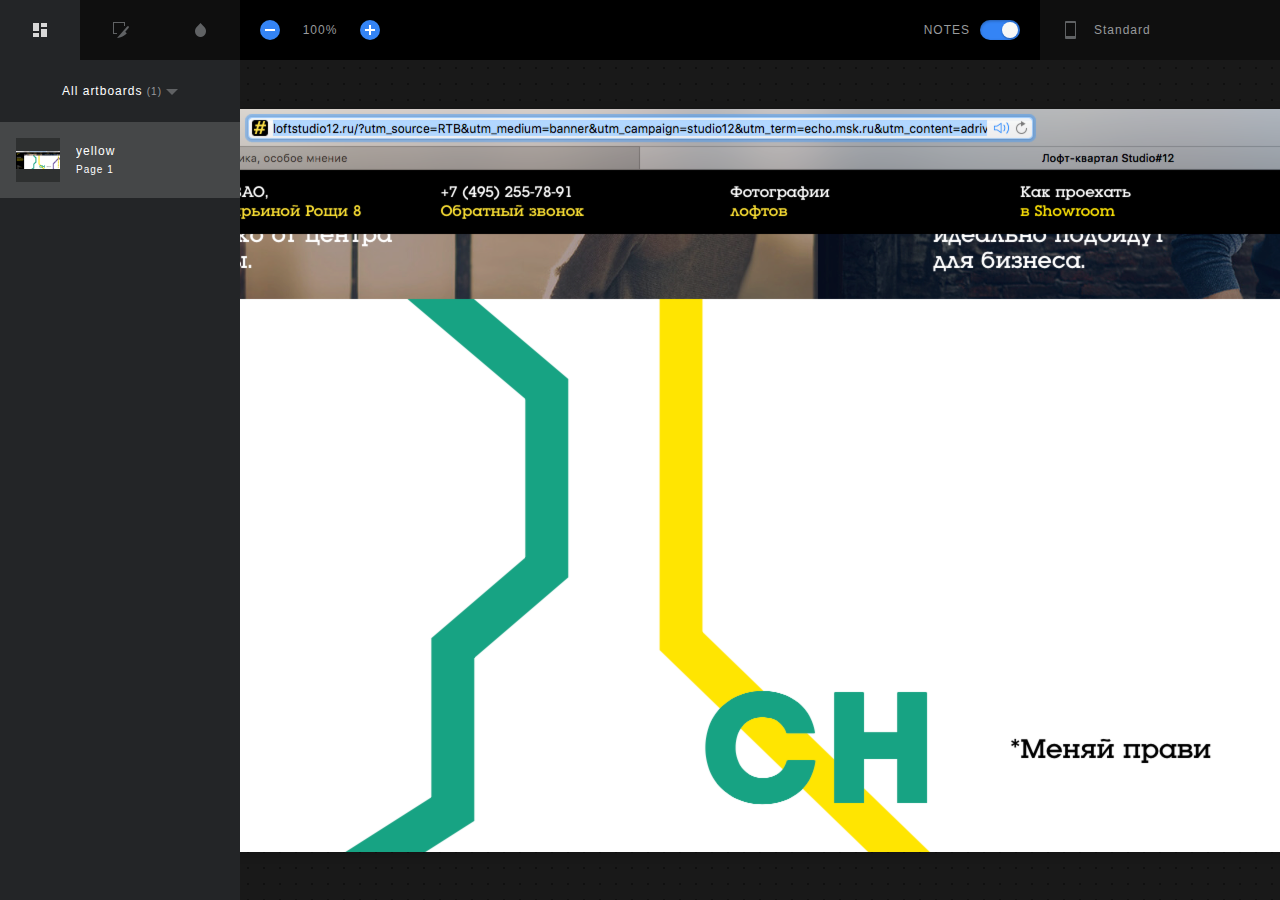
<file: button1/index.html>
<!DOCTYPE html>
<html lang="en">
  <head>
    <meta charset="utf-8">
    <meta http-equiv="X-UA-Compatible" content="IE=edge">
    <meta name="viewport" content="width=device-width, initial-scale=1">
    <title>Spec Export - Sketch Measure 2.4</title>
    <style type="text/css">
    /*! normalize.css v4.1.1 | MIT License | github.com/necolas/normalize.css */html{font-family:sans-serif;-ms-text-size-adjust:100%;-webkit-text-size-adjust:100%}body{margin:0}article,aside,details,figcaption,figure,footer,header,main,menu,nav,section,summary{display:block}audio,canvas,progress,video{display:inline-block}audio:not([controls]){display:none;height:0}progress{vertical-align:baseline}template,[hidden]{display:none}a{background-color:transparent;-webkit-text-decoration-skip:objects}a:active,a:hover{outline-width:0}abbr[title]{border-bottom:0;text-decoration:underline;text-decoration:underline dotted}b,strong{font-weight:inherit}b,strong{font-weight:bolder}dfn{font-style:italic}h1{font-size:2em;margin:.67em 0}mark{background-color:#ff0;color:#000}small{font-size:80%}sub,sup{font-size:75%;line-height:0;position:relative;vertical-align:baseline}sub{bottom:-0.25em}sup{top:-0.5em}img{border-style:none}svg:not(:root){overflow:hidden}code,kbd,pre,samp{font-family:monospace,monospace;font-size:1em}figure{margin:1em 40px}hr{box-sizing:content-box;height:0;overflow:visible}button,input,select,textarea{font:inherit;margin:0}optgroup{font-weight:bold}button,input{overflow:visible}button,select{text-transform:none}button,html [type="button"],[type="reset"],[type="submit"]{-webkit-appearance:button}button::-moz-focus-inner,[type="button"]::-moz-focus-inner,[type="reset"]::-moz-focus-inner,[type="submit"]::-moz-focus-inner{border-style:none;padding:0}button:-moz-focusring,[type="button"]:-moz-focusring,[type="reset"]:-moz-focusring,[type="submit"]:-moz-focusring{outline:1px dotted ButtonText}fieldset{border:1px solid silver;margin:0 2px;padding:.35em .625em .75em}legend{box-sizing:border-box;color:inherit;display:table;max-width:100%;padding:0;white-space:normal}textarea{overflow:auto}[type="checkbox"],[type="radio"]{box-sizing:border-box;padding:0}[type="number"]::-webkit-inner-spin-button,[type="number"]::-webkit-outer-spin-button{height:auto}[type="search"]{-webkit-appearance:textfield;outline-offset:-2px}[type="search"]::-webkit-search-cancel-button,[type="search"]::-webkit-search-decoration{-webkit-appearance:none}::-webkit-input-placeholder{color:inherit;opacity:.54}::-webkit-file-upload-button{-webkit-appearance:button;font:inherit}

*{box-sizing:border-box;}
::-webkit-scrollbar{width:8px;height:8px;background:#202123;border-radius:4px;}
::-webkit-scrollbar-thumb{border:1px solid rgba(255,255,255,.16);background-color:rgba(0,0,0,.64);border-radius:4px;}
::-webkit-scrollbar-corner,
::-webkit-resizer{background:#202123;}
html{width:100vw;height:100vh;overflow:hidden;}
body{-webkit-user-select:none;width:100vw;height:100vh;min-width:1024px;font-family:HelveticaNeue,Helvetica,Arial,sans-serif;font-size:12px;color:#989A9C;background:#191919;letter-spacing:1px;overflow:hidden;}
header{position:relative;height:60px;display:flex;align-items:center;z-index:215;background:#000;}
header .header-center,header .header-left,header .header-right{width:240px;height:60px;background:#0F0F0F;}
header .header-center{display:flex;flex:1;background:#000;}
header .header-center .show-notes,header .header-center .zoom-widget{padding:20px;width:160px;}
header .header-center h1{flex:1;}
header .header-center .show-notes{text-align:right;line-height:20px;}
header .header-center .show-notes .slidebox{margin-left:10px;}
header .header-left{display:flex;}
.zoom-widget{display:flex;}
.zoom-widget button{position:relative;display:block;width:20px;height:20px;border-radius:10px;border:0;background:#3484F5;cursor:pointer;}
.zoom-widget button:after,.zoom-widget button:before{position:absolute;top:9px;left:5px;content:"";display:block;width:10px;height:2px;background:#FFF;}
.zoom-widget button:after{top:5px;left:9px;width:2px;height:10px;}
.zoom-widget button:disabled{background:#222;cursor:default;}
.zoom-widget button:disabled:after,.zoom-widget button:disabled:before{background:#606264;}
.zoom-widget button.zoom-in:after{display:none;}
.zoom-widget .zoom-text{display:block;text-align:center;line-height:20px;flex:1;}
.unit-box{height:60px;}
.unit-box .overlay{content:"";position:absolute;top:60px;left:0;width:100vw;height:calc(100vh - 60px);display:none;background:rgba(0,0,0,.56);z-index:1;}
.unit-box:focus .overlay{display:block;}
.unit-box:focus{height:auto;outline:0;}
.unit-box h3,.unit-box p{position:relative;margin:0;padding:20px 20px 20px 54px;display:block;height:100%;line-height:20px;font-size:12px;font-weight:400;cursor:pointer;}
.unit-box h3,.unit-box:focus p{display:none;}
.unit-box h3:before,.unit-box p:before{position:absolute;top:18px;left:18px;content:"";display:block;width:24px;height:24px;background:url([data-uri]) no-repeat;background-size:24px 24px;}
.unit-box ul{position:absolute;margin:1px 0 0 240px;padding:0;list-style:none;background:#0F0F0F;width:240px;height:calc(100vh - 61px);overflow:auto;display:block;transition:all .15s ease;z-index:2;}
.unit-box:focus h3{color:#3A3A3A;display:block;}
.unit-box:focus ul{margin:1px 0 0;}
.unit-box .sub-title,.unit-box label{display:flex;padding:14px 20px;}
.unit-box label{cursor:pointer;}
.unit-box li:hover label{color:#FFF;}
.page-list label span,.unit-box label span{flex:1;}
.page-list input,.unit-box input{position:absolute;visibility:hidden;}
.page-list span:before,.unit-box span:before{float:right;display:block;content:"";width:16px;height:16px;}
.page-list input:checked+span:before,.page-list label:hover span:before,.unit-box input:checked+span:before,.unit-box label:hover span:before{background-image:url([data-uri]);background-size:50px 100px;}
.page-list label:hover span:before,.unit-box label:hover span:before{background-position:0 -50px;}
.page-list input:checked+span:before,.unit-box input:checked+span:before{background-position:0 0;}
.unit-box .sub-title{font-size:12px;background:#000;color:#3A3A3A;}
main{position:relative;height:calc(100vh - 60px);}
.inspector,.navbar{position:absolute;top:0;bottom:0;display:flex;width:240px;background:#232527;z-index:5;}
.inspector{transition:all .15s ease;right:-240px;display:block;}
.inspector.active{right:0;}
.navbar{left:-240px;width:240px;transition:all .15s ease;}
.navbar.on{left:0;}
.navbar nav{width:40px;background:#000204;}
.navbar section{flex:1;}
.tab{margin:0;padding:0;display:flex;width:100%;list-style:none;}
.tab li{display:flex;flex:1;height:60px;cursor:pointer;font-size:12px;justify-content:center;align-items:center;}
.tab li.current{background-color:#232527;}
.tab li:before{content:"";width:40px;height:40px;background:url([data-uri]) no-repeat -50px 0;background-size:100px 150px;overflow:hidden;}
.tab li.current:before{background-position-x:0;}
.tab li.icon-slices:before{background-position-y:-50px;}
.tab li.icon-colors:before{background-position-y:-100px;}
#inspector .code-item{display:none!important;}
#inspector .code-item textarea{padding: 16px;}
#inspector .code-item.select{display: block!important;}
#inspector .tab li{height:40px;}
#inspector .tab li:before{background-image:url([data-uri]);
}
#inspector .tab li.select{background-color:rgba(255,255,255,.05);}
#inspector .tab li.select:before{background-position-x: 0;}
#inspector .tab li.icon-android-panel:before {background-position-y: -50px;}
#inspector .tab li.icon-ios-panel:before {background-position-y: -100px;}
.screen-viewer{position:absolute;width:100vw;height:calc(100vh - 60px);background:#191919 url([data-uri]);background-size:16px 16px;overflow:auto;}
.screen-viewer,.screen-viewer .overlay{position:absolute;width:100vw;height:calc(100vh - 60px);background:#191919 url([data-uri]);background-size:16px 16px;overflow:auto;}
.screen-viewer .overlay{display:none;position:fixed;top:60px;left:0;background:transparent;overflow:hidden;z-index:2;cursor:none;}
.screen-viewer.moving-screen .overlay{display:block;}
.screen-viewer-inner{position:relative;margin:0 auto;}
.screen{margin:0 auto;position:absolute;left:50%;top:50%;background:#FFF;box-shadow:0 2px 10px 0 rgba(0,0,0,.2);transition:all .15s ease;}
.layer{position:absolute;cursor:pointer;}
.hover,.selected{border:1px solid #EE6723;}
.has-slice{border:1px dashed #EE6723;background:rgba(255,85,0,.32);}
.layer b,.layer i{position:absolute;width:5px;height:5px;background:#FFF;border:1px solid #EE6723;border-radius:50%;overflow:hidden;display:none;}
.layer b{width:3px;height:3px;background:#EE6723;}
.selected i{display:block;}
.distance.h div[data-width]:before,.distance.v div[data-height]:before,.selected:after,.selected:before{position:absolute;display:block;left:50%;top:-23px;transform:translateX(-50%);content:attr(data-width);font-size:12px;color:#FFF;height:12px;line-height:12px;padding:4px;background:#EE6723;border-radius:2px;z-index:1;}
.percentage-mode .distance.h div[data-width]:before,.percentage-mode .distance.v div[data-height]:before,.percentage-mode .selected:after,.percentage-mode .selected:before{content:attr(percentage-width);}
.selected.hidden:after,.selected.hidden:before{display:none;}
.distance.v div[data-height]:before,.selected:after{content:attr(data-height);left:auto;right:0;top:50%;transform:translateX(calc(100% + 3px)) translateY(-50%);}
.percentage-mode .distance.v div[data-height]:before,.percentage-mode .selected:after{content:attr(percentage-height);}
.layer .tl{top:-3px;left:-3px;}
.layer .tr{top:-3px;right:-3px;}
.layer .bl{bottom:-3px;left:-3px;}
.layer .br{bottom:-3px;right:-3px;}
.hover{border:1px solid #419bf9;}
.selected{border:1px solid #EE6723;}
.ruler{position:absolute;width:100%;height:100%;border:1px dashed #419bf9;}
.ruler.h{border-left:0;border-right:0;}
.ruler.v{border-top:0;border-bottom:0;}
.distance,.distance div,.distance div:before,.distance:after,.distance:before{position:absolute;}
.distance.v,.distance.v div{width:1px;}
.distance.h,.distance.h div{height:1px;}
.distance.v div{top:0;bottom:0;background:#EE6723;}
.distance.h div{left:0;right:0;background:#EE6723;}
.distance.v:after,.distance.v:before{content:"";top:0;left:-2px;width:5px;height:1px;background:#EE6723;}
.distance.h:after,.distance.h:before{content:"";top:-2px;left:0;width:1px;height:5px;background:#EE6723;}
.distance.v:after{top:auto;bottom:0;}
.distance.h:after{left:auto;right:0;}
.note{position:absolute;margin:-12px 0 0 -12px;width:24px;height:24px;background:#F5A623;border-radius:50%;border:2px solid #FFF;box-shadow:0 0 3px rgba(0,0,0,.24);}
.note:before{content:attr(data-index);font-size:12px;display:block;color:#FFF;text-align:center;width:100%;height:100%;line-height:20px;}
.note:hover{box-shadow:0 0 3px rgba(0,0,0,.64);}
.note div{position:absolute;top:50%;left:30px;border-radius:4px;padding:8px;background:#FFF;box-shadow:0 0 3px rgba(0,0,0,.5);-webkit-user-select:text;color:#222;transform:translateY(-50%);z-index:2;}
.note div:before{content:"";position:absolute;left:-7px;top:50%;width:8px;height:14px;background:url([data-uri]) no-repeat;background-size:8px 14px;transform:translateY(-50%);}
.slidebox{position:relative;width:40px;height:20px;display:inline-block;}
.slidebox input{visibility:hidden;}
.slidebox label{position:absolute;top:0;left:0;width:40px;height:20px;background:#898989;box-shadow:inset 0 1px 3px 0 rgba(0,0,0,.3);border-radius:10px;cursor:pointer;transition:all .2s ease;}
.slidebox label:after{position:absolute;content:"";top:2px;left:2px;width:16px;height:16px;background-image:linear-gradient(-180deg,#F8F9F6 0,#F5F5F5 100%);box-shadow:0 1px 2px 0 rgba(0,0,0,.3);border-radius:8px;transition:all .15s ease;}
.slidebox input[type=checkbox]:checked+label{background:#3484F5;}
.slidebox input[type=checkbox]:checked+label:after{left:22px;}
.inspector{overflow:auto;}
.inspector h2,.inspector h3{margin:0;padding:0;font-weight:400;}
.inspector h2{font-size:12px;line-height:24px;padding:12px 16px;text-align:center;}
.inspector h3{height:32px;font-size:12px;line-height:32px;padding:0 16px;background-image:linear-gradient(90deg,rgba(0,4,9,.32) 0,rgba(0,2,4,0) 100%);}
.inspector .context{padding:16px;}
.inspector .color,.inspector .item{display:flex;margin:0 0 8px;}
.inspector .item[data-label]:before{content:attr(data-label);display:block;width:70px;font-size:12px;height:24px;line-height:24px;}
.inspector .color:last-child,.inspector .item:last-child{margin:0;}
.inspector .item div,.inspector .item label{flex:1;}
.inspector .item label{padding:0 4px;}
.inspector .item label:first-child{padding:0 4px 0 0;}
.inspector .item label:last-child{padding:0 0 0 4px;}
.inspector .item label:only-child{padding:0;}
.inspector .item label[data-label]:after{content:attr(data-label);font-size:10px;text-align:center;display:block;margin:2px 0 0;}
.inspector input,.inspector textarea{padding:3px 4px;width:100%;background:rgba(255,255,255,.05);border-radius:2px;border:0;line-height:18px;height:24px;font-size:12px;color:#FFF;text-align:center;outline:0;resize:none;}
.inspector textarea{min-width:100%;height:auto;text-align:left;}
.context h4{font-size:12px;font-weight:400;position:0;margin:0 0 16px;color:#FFF;}
.context h4:before{margin:0 10px 0 0;display:inline-block;content:"";width:8px;height:8px;border-radius:1px;background:#3484F5;}
.context .colors{margin:0 0 8px;}
.context .colors:last-child,.context .items-group:last-child{margin:0;}
.context .items-group{margin:0 0 24px;}
.inspector .color{display:block;}
.inspector .color[data-name]:after{content:attr(data-name);font-size:10px;text-align:center;padding:0 0 0 24px;display:block;margin:2px 0 0;}
.inspector .color label,.inspector .color label em,.inspector .color label em i{position:absolute;display:block;width:24px;height:24px;padding:0;}
.inspector .color label em{position:relative;background-color:#fff;background-image:linear-gradient(45deg,#dddadc 25%,transparent 25%,transparent 75%,#dddadc 75%,#dddadc),linear-gradient(45deg,#dddadc 25%,transparent 25%,transparent 75%,#dddadc 75%,#dddadc);background-size:12px 12px;background-position:0 0,6px 6px;border-radius:2px 0 0 2px;overflow:hidden;}
.inspector .color label em i{position:relative;}
.inspector .item .color input{text-align:center;}
.inspector .color input{padding-left:32px;width:100%;text-align:left;}
.gradient .color label:before{position:absolute;top:12px;left:11px;content:"";width:2px;height:32px;background:#FFF;z-index:2;box-shadow:0 0 2px 1px rgba(0,0,0,.2);}
.gradient .color label:after{position:absolute;top:8px;left:8px;content:"";width:8px;height:8px;background:#FFF;z-index:3;border-radius:4px;box-shadow:0 0 2px 1px rgba(0,0,0,.2);}
.gradient .color[data-name] label:before{height:42px;}
.gradient .color:last-child label:before{display:none;}
.navbar section{position:relative;overflow:auto;}
.artboard-list,.asset-list,.color-list{margin:0;padding:0;list-style:none;}
.artboard-list li{padding:16px;display:flex;cursor:pointer;}
.artboard-list li:hover,.asset-list li:hover,.color-list li:hover{background:#191A1E;}
.artboard-list li.active{background:#454748;}
.preview-img{display:block;width:44px;height:44px;text-align:center;background:rgba(0,0,0,.32);}
.preview-img:before{content:' ';display:inline-block;vertical-align:middle;height:100%;}
.preview-img img{max-width:44px;max-height:44px;background:#FFF;vertical-align:middle;}
.pages-select{padding:24px;position:relative;}
.pages-select h3{margin:0;text-align:center;font-size:12px;font-weight:400;color:#FFF;cursor:pointer;}
.page-list em,.pages-select h3 em{font-style:normal;font-size:10px;color:#989A9C;}
.pages-select h3:after{content:"";margin:0 0 0 4px;width:12px;height:6px;display:inline-block;background:url([data-uri]) no-repeat;background-size:12px 6px;}
.pages-select .page-list{display:none;position:absolute;left:50%;transform:translateX(-50%);margin:-32px 0 0;padding:8px;border-radius:4px;list-style:none;width:180px;background:#0F0F0F;box-shadow:0 2px 10px 0 rgba(0,0,0,.8);}
.pages-select:focus{outline:0;}
.pages-select:focus .page-list{display:block;}
.pages-select .page-list label{padding:10px;cursor:pointer;}
.pages-select .page-list label,.pages-select .page-list span{display:block;}
.page-list span:before{position:absolute;right:8px;}
.exportable{margin:0;padding:0;list-style:none;background:#191A1E;border:1px solid #2D2F31;border-radius:4px;}
.exportable li{position:relative;padding:0 8px;height:32px;line-height:32px;border-bottom:1px solid #222;white-space:nowrap;text-overflow:ellipsis;}
.exportable li a{color:#FFF;text-decoration:none;outline:0;}
.exportable li:last-child{border:0;}
.exportable img{position:absolute;top:0;left:0;width:100%;height:100%;opacity:0;}
.asset-list li,.color-list li{padding:24px;display:flex;cursor:pointer;}
.color-list li{cursor:default;}
.asset-list li picture,.color-list li em{position:relative;display:block;text-align:center;width:32px;height:32px;background-color:#4A4A4A;background-image:linear-gradient(45deg,#000 25%,transparent 25%,transparent 75%,#000 75%,#000),linear-gradient(45deg,#000 25%,transparent 25%,transparent 75%,#000 75%,#000);background-size:8px 8px;background-position:0 0,4px 4px;border-radius:2px;}
.color-list li em{background-color:#fff;background-image:linear-gradient(45deg,#dddadc 25%,transparent 25%,transparent 75%,#dddadc 75%,#dddadc),linear-gradient(45deg,#dddadc 25%,transparent 25%,transparent 75%,#dddadc 75%,#dddadc);border-radius:50%;overflow:hidden;}
.color-list li em i{position:absolute;top:0;left:0;right:0;bottom:0;}
.artboard-list li div,.asset-list li div,.color-list li div{padding:0 0 0 16px;flex:1;}
.artboard-list li div{padding:6px 0 4px 16px;}
.asset-list li picture:before{content:"";display:inline-block;height:100%;vertical-align:middle;}
.asset-list li picture img{vertical-align:middle;max-width:28px;max-height:28px;}
.asset-list li picture:after{content:"";position:absolute;top:0;left:0;right:0;bottom:0;}
.artboard-list h3, .asset-list h3,.color-list h3{margin:0 0 4px;padding:0;color:#FFF;font-size:12px;font-weight:400;overflow:hidden;text-overflow:ellipsis;}
.artboard-list small, .asset-list small,.color-list small{font-size:10px;}
.artboard-list li.active small{color:#FFF;}
.empty{position:absolute;top:30%;left:0;right:0;transform:translateY(-50%);vertical-align:middle;text-align:center;}
.message{position:absolute;top:50%;left:50%;padding:10px 20px;max-width:320px;transform:translateX(-50%) translateY(-50%);text-align:center;border-radius:4px;background:rgba(0,0,0,.96);border: 1px solid rgba(255,255,255,.16);color:#FFF;box-shadow:0 2px 10px rgba(0,0,0,.32);z-index:9;display:none;}
.cursor{position:absolute;display:none;margin:-8px 0 0 -8px;top:50%;left:50%;width:16px;height:17px;background-size:16px 17px;background-image: url('[data-uri]');background-repeat:no-repeat;cursor:none;z-index:1;
}
.cursor.show{display:block;}
.cursor.moving{background-image: url('[data-uri]');}
    </style>
    <script type="text/javascript">
    <!--
    /*! jQuery v3.0.0 | (c) jQuery Foundation | jquery.org/license */
!function(a,b){"use strict";"object"==typeof module&&"object"==typeof module.exports?module.exports=a.document?b(a,!0):function(a){if(!a.document)throw new Error("jQuery requires a window with a document");return b(a)}:b(a)}("undefined"!=typeof window?window:this,function(a,b){"use strict";var c=[],d=a.document,e=Object.getPrototypeOf,f=c.slice,g=c.concat,h=c.push,i=c.indexOf,j={},k=j.toString,l=j.hasOwnProperty,m=l.toString,n=m.call(Object),o={};function p(a,b){b=b||d;var c=b.createElement("script");c.text=a,b.head.appendChild(c).parentNode.removeChild(c)}var q="3.0.0",r=function(a,b){return new r.fn.init(a,b)},s=/^[\s\uFEFF\xA0]+|[\s\uFEFF\xA0]+$/g,t=/^-ms-/,u=/-([a-z])/g,v=function(a,b){return b.toUpperCase()};r.fn=r.prototype={jquery:q,constructor:r,length:0,toArray:function(){return f.call(this)},get:function(a){return null!=a?0>a?this[a+this.length]:this[a]:f.call(this)},pushStack:function(a){var b=r.merge(this.constructor(),a);return b.prevObject=this,b},each:function(a){return r.each(this,a)},map:function(a){return this.pushStack(r.map(this,function(b,c){return a.call(b,c,b)}))},slice:function(){return this.pushStack(f.apply(this,arguments))},first:function(){return this.eq(0)},last:function(){return this.eq(-1)},eq:function(a){var b=this.length,c=+a+(0>a?b:0);return this.pushStack(c>=0&&b>c?[this[c]]:[])},end:function(){return this.prevObject||this.constructor()},push:h,sort:c.sort,splice:c.splice},r.extend=r.fn.extend=function(){var a,b,c,d,e,f,g=arguments[0]||{},h=1,i=arguments.length,j=!1;for("boolean"==typeof g&&(j=g,g=arguments[h]||{},h++),"object"==typeof g||r.isFunction(g)||(g={}),h===i&&(g=this,h--);i>h;h++)if(null!=(a=arguments[h]))for(b in a)c=g[b],d=a[b],g!==d&&(j&&d&&(r.isPlainObject(d)||(e=r.isArray(d)))?(e?(e=!1,f=c&&r.isArray(c)?c:[]):f=c&&r.isPlainObject(c)?c:{},g[b]=r.extend(j,f,d)):void 0!==d&&(g[b]=d));return g},r.extend({expando:"jQuery"+(q+Math.random()).replace(/\D/g,""),isReady:!0,error:function(a){throw new Error(a)},noop:function(){},isFunction:function(a){return"function"===r.type(a)},isArray:Array.isArray,isWindow:function(a){return null!=a&&a===a.window},isNumeric:function(a){var b=r.type(a);return("number"===b||"string"===b)&&!isNaN(a-parseFloat(a))},isPlainObject:function(a){var b,c;return a&&"[object Object]"===k.call(a)?(b=e(a))?(c=l.call(b,"constructor")&&b.constructor,"function"==typeof c&&m.call(c)===n):!0:!1},isEmptyObject:function(a){var b;for(b in a)return!1;return!0},type:function(a){return null==a?a+"":"object"==typeof a||"function"==typeof a?j[k.call(a)]||"object":typeof a},globalEval:function(a){p(a)},camelCase:function(a){return a.replace(t,"ms-").replace(u,v)},nodeName:function(a,b){return a.nodeName&&a.nodeName.toLowerCase()===b.toLowerCase()},each:function(a,b){var c,d=0;if(w(a)){for(c=a.length;c>d;d++)if(b.call(a[d],d,a[d])===!1)break}else for(d in a)if(b.call(a[d],d,a[d])===!1)break;return a},trim:function(a){return null==a?"":(a+"").replace(s,"")},makeArray:function(a,b){var c=b||[];return null!=a&&(w(Object(a))?r.merge(c,"string"==typeof a?[a]:a):h.call(c,a)),c},inArray:function(a,b,c){return null==b?-1:i.call(b,a,c)},merge:function(a,b){for(var c=+b.length,d=0,e=a.length;c>d;d++)a[e++]=b[d];return a.length=e,a},grep:function(a,b,c){for(var d,e=[],f=0,g=a.length,h=!c;g>f;f++)d=!b(a[f],f),d!==h&&e.push(a[f]);return e},map:function(a,b,c){var d,e,f=0,h=[];if(w(a))for(d=a.length;d>f;f++)e=b(a[f],f,c),null!=e&&h.push(e);else for(f in a)e=b(a[f],f,c),null!=e&&h.push(e);return g.apply([],h)},guid:1,proxy:function(a,b){var c,d,e;return"string"==typeof b&&(c=a[b],b=a,a=c),r.isFunction(a)?(d=f.call(arguments,2),e=function(){return a.apply(b||this,d.concat(f.call(arguments)))},e.guid=a.guid=a.guid||r.guid++,e):void 0},now:Date.now,support:o}),"function"==typeof Symbol&&(r.fn[Symbol.iterator]=c[Symbol.iterator]),r.each("Boolean Number String Function Array Date RegExp Object Error Symbol".split(" "),function(a,b){j["[object "+b+"]"]=b.toLowerCase()});function w(a){var b=!!a&&"length"in a&&a.length,c=r.type(a);return"function"===c||r.isWindow(a)?!1:"array"===c||0===b||"number"==typeof b&&b>0&&b-1 in a}var x=function(a){var b,c,d,e,f,g,h,i,j,k,l,m,n,o,p,q,r,s,t,u="sizzle"+1*new Date,v=a.document,w=0,x=0,y=ha(),z=ha(),A=ha(),B=function(a,b){return a===b&&(l=!0),0},C={}.hasOwnProperty,D=[],E=D.pop,F=D.push,G=D.push,H=D.slice,I=function(a,b){for(var c=0,d=a.length;d>c;c++)if(a[c]===b)return c;return-1},J="checked|selected|async|autofocus|autoplay|controls|defer|disabled|hidden|ismap|loop|multiple|open|readonly|required|scoped",K="[\\x20\\t\\r\\n\\f]",L="(?:\\\\.|[\\w-]|[^\x00-\\xa0])+",M="\\["+K+"*("+L+")(?:"+K+"*([*^$|!~]?=)"+K+"*(?:'((?:\\\\.|[^\\\\'])*)'|\"((?:\\\\.|[^\\\\\"])*)\"|("+L+"))|)"+K+"*\\]",N=":("+L+")(?:\\((('((?:\\\\.|[^\\\\'])*)'|\"((?:\\\\.|[^\\\\\"])*)\")|((?:\\\\.|[^\\\\()[\\]]|"+M+")*)|.*)\\)|)",O=new RegExp(K+"+","g"),P=new RegExp("^"+K+"+|((?:^|[^\\\\])(?:\\\\.)*)"+K+"+$","g"),Q=new RegExp("^"+K+"*,"+K+"*"),R=new RegExp("^"+K+"*([>+~]|"+K+")"+K+"*"),S=new RegExp("="+K+"*([^\\]'\"]*?)"+K+"*\\]","g"),T=new RegExp(N),U=new RegExp("^"+L+"$"),V={ID:new RegExp("^#("+L+")"),CLASS:new RegExp("^\\.("+L+")"),TAG:new RegExp("^("+L+"|[*])"),ATTR:new RegExp("^"+M),PSEUDO:new RegExp("^"+N),CHILD:new RegExp("^:(only|first|last|nth|nth-last)-(child|of-type)(?:\\("+K+"*(even|odd|(([+-]|)(\\d*)n|)"+K+"*(?:([+-]|)"+K+"*(\\d+)|))"+K+"*\\)|)","i"),bool:new RegExp("^(?:"+J+")$","i"),needsContext:new RegExp("^"+K+"*[>+~]|:(even|odd|eq|gt|lt|nth|first|last)(?:\\("+K+"*((?:-\\d)?\\d*)"+K+"*\\)|)(?=[^-]|$)","i")},W=/^(?:input|select|textarea|button)$/i,X=/^h\d$/i,Y=/^[^{]+\{\s*\[native \w/,Z=/^(?:#([\w-]+)|(\w+)|\.([\w-]+))$/,$=/[+~]/,_=new RegExp("\\\\([\\da-f]{1,6}"+K+"?|("+K+")|.)","ig"),aa=function(a,b,c){var d="0x"+b-65536;return d!==d||c?b:0>d?String.fromCharCode(d+65536):String.fromCharCode(d>>10|55296,1023&d|56320)},ba=/([\0-\x1f\x7f]|^-?\d)|^-$|[^\x80-\uFFFF\w-]/g,ca=function(a,b){return b?"\x00"===a?"\ufffd":a.slice(0,-1)+"\\"+a.charCodeAt(a.length-1).toString(16)+" ":"\\"+a},da=function(){m()},ea=ta(function(a){return a.disabled===!0},{dir:"parentNode",next:"legend"});try{G.apply(D=H.call(v.childNodes),v.childNodes),D[v.childNodes.length].nodeType}catch(fa){G={apply:D.length?function(a,b){F.apply(a,H.call(b))}:function(a,b){var c=a.length,d=0;while(a[c++]=b[d++]);a.length=c-1}}}function ga(a,b,d,e){var f,h,j,k,l,o,r,s=b&&b.ownerDocument,w=b?b.nodeType:9;if(d=d||[],"string"!=typeof a||!a||1!==w&&9!==w&&11!==w)return d;if(!e&&((b?b.ownerDocument||b:v)!==n&&m(b),b=b||n,p)){if(11!==w&&(l=Z.exec(a)))if(f=l[1]){if(9===w){if(!(j=b.getElementById(f)))return d;if(j.id===f)return d.push(j),d}else if(s&&(j=s.getElementById(f))&&t(b,j)&&j.id===f)return d.push(j),d}else{if(l[2])return G.apply(d,b.getElementsByTagName(a)),d;if((f=l[3])&&c.getElementsByClassName&&b.getElementsByClassName)return G.apply(d,b.getElementsByClassName(f)),d}if(c.qsa&&!A[a+" "]&&(!q||!q.test(a))){if(1!==w)s=b,r=a;else if("object"!==b.nodeName.toLowerCase()){(k=b.getAttribute("id"))?k=k.replace(ba,ca):b.setAttribute("id",k=u),o=g(a),h=o.length;while(h--)o[h]="#"+k+" "+sa(o[h]);r=o.join(","),s=$.test(a)&&qa(b.parentNode)||b}if(r)try{return G.apply(d,s.querySelectorAll(r)),d}catch(x){}finally{k===u&&b.removeAttribute("id")}}}return i(a.replace(P,"$1"),b,d,e)}function ha(){var a=[];function b(c,e){return a.push(c+" ")>d.cacheLength&&delete b[a.shift()],b[c+" "]=e}return b}function ia(a){return a[u]=!0,a}function ja(a){var b=n.createElement("fieldset");try{return!!a(b)}catch(c){return!1}finally{b.parentNode&&b.parentNode.removeChild(b),b=null}}function ka(a,b){var c=a.split("|"),e=c.length;while(e--)d.attrHandle[c[e]]=b}function la(a,b){var c=b&&a,d=c&&1===a.nodeType&&1===b.nodeType&&a.sourceIndex-b.sourceIndex;if(d)return d;if(c)while(c=c.nextSibling)if(c===b)return-1;return a?1:-1}function ma(a){return function(b){var c=b.nodeName.toLowerCase();return"input"===c&&b.type===a}}function na(a){return function(b){var c=b.nodeName.toLowerCase();return("input"===c||"button"===c)&&b.type===a}}function oa(a){return function(b){return"label"in b&&b.disabled===a||"form"in b&&b.disabled===a||"form"in b&&b.disabled===!1&&(b.isDisabled===a||b.isDisabled!==!a&&("label"in b||!ea(b))!==a)}}function pa(a){return ia(function(b){return b=+b,ia(function(c,d){var e,f=a([],c.length,b),g=f.length;while(g--)c[e=f[g]]&&(c[e]=!(d[e]=c[e]))})})}function qa(a){return a&&"undefined"!=typeof a.getElementsByTagName&&a}c=ga.support={},f=ga.isXML=function(a){var b=a&&(a.ownerDocument||a).documentElement;return b?"HTML"!==b.nodeName:!1},m=ga.setDocument=function(a){var b,e,g=a?a.ownerDocument||a:v;return g!==n&&9===g.nodeType&&g.documentElement?(n=g,o=n.documentElement,p=!f(n),v!==n&&(e=n.defaultView)&&e.top!==e&&(e.addEventListener?e.addEventListener("unload",da,!1):e.attachEvent&&e.attachEvent("onunload",da)),c.attributes=ja(function(a){return a.className="i",!a.getAttribute("className")}),c.getElementsByTagName=ja(function(a){return a.appendChild(n.createComment("")),!a.getElementsByTagName("*").length}),c.getElementsByClassName=Y.test(n.getElementsByClassName),c.getById=ja(function(a){return o.appendChild(a).id=u,!n.getElementsByName||!n.getElementsByName(u).length}),c.getById?(d.find.ID=function(a,b){if("undefined"!=typeof b.getElementById&&p){var c=b.getElementById(a);return c?[c]:[]}},d.filter.ID=function(a){var b=a.replace(_,aa);return function(a){return a.getAttribute("id")===b}}):(delete d.find.ID,d.filter.ID=function(a){var b=a.replace(_,aa);return function(a){var c="undefined"!=typeof a.getAttributeNode&&a.getAttributeNode("id");return c&&c.value===b}}),d.find.TAG=c.getElementsByTagName?function(a,b){return"undefined"!=typeof b.getElementsByTagName?b.getElementsByTagName(a):c.qsa?b.querySelectorAll(a):void 0}:function(a,b){var c,d=[],e=0,f=b.getElementsByTagName(a);if("*"===a){while(c=f[e++])1===c.nodeType&&d.push(c);return d}return f},d.find.CLASS=c.getElementsByClassName&&function(a,b){return"undefined"!=typeof b.getElementsByClassName&&p?b.getElementsByClassName(a):void 0},r=[],q=[],(c.qsa=Y.test(n.querySelectorAll))&&(ja(function(a){o.appendChild(a).innerHTML="<a id='"+u+"'></a><select id='"+u+"-\r\\' msallowcapture=''><option selected=''></option></select>",a.querySelectorAll("[msallowcapture^='']").length&&q.push("[*^$]="+K+"*(?:''|\"\")"),a.querySelectorAll("[selected]").length||q.push("\\["+K+"*(?:value|"+J+")"),a.querySelectorAll("[id~="+u+"-]").length||q.push("~="),a.querySelectorAll(":checked").length||q.push(":checked"),a.querySelectorAll("a#"+u+"+*").length||q.push(".#.+[+~]")}),ja(function(a){a.innerHTML="<a href='' disabled='disabled'></a><select disabled='disabled'><option/></select>";var b=n.createElement("input");b.setAttribute("type","hidden"),a.appendChild(b).setAttribute("name","D"),a.querySelectorAll("[name=d]").length&&q.push("name"+K+"*[*^$|!~]?="),2!==a.querySelectorAll(":enabled").length&&q.push(":enabled",":disabled"),o.appendChild(a).disabled=!0,2!==a.querySelectorAll(":disabled").length&&q.push(":enabled",":disabled"),a.querySelectorAll("*,:x"),q.push(",.*:")})),(c.matchesSelector=Y.test(s=o.matches||o.webkitMatchesSelector||o.mozMatchesSelector||o.oMatchesSelector||o.msMatchesSelector))&&ja(function(a){c.disconnectedMatch=s.call(a,"*"),s.call(a,"[s!='']:x"),r.push("!=",N)}),q=q.length&&new RegExp(q.join("|")),r=r.length&&new RegExp(r.join("|")),b=Y.test(o.compareDocumentPosition),t=b||Y.test(o.contains)?function(a,b){var c=9===a.nodeType?a.documentElement:a,d=b&&b.parentNode;return a===d||!(!d||1!==d.nodeType||!(c.contains?c.contains(d):a.compareDocumentPosition&&16&a.compareDocumentPosition(d)))}:function(a,b){if(b)while(b=b.parentNode)if(b===a)return!0;return!1},B=b?function(a,b){if(a===b)return l=!0,0;var d=!a.compareDocumentPosition-!b.compareDocumentPosition;return d?d:(d=(a.ownerDocument||a)===(b.ownerDocument||b)?a.compareDocumentPosition(b):1,1&d||!c.sortDetached&&b.compareDocumentPosition(a)===d?a===n||a.ownerDocument===v&&t(v,a)?-1:b===n||b.ownerDocument===v&&t(v,b)?1:k?I(k,a)-I(k,b):0:4&d?-1:1)}:function(a,b){if(a===b)return l=!0,0;var c,d=0,e=a.parentNode,f=b.parentNode,g=[a],h=[b];if(!e||!f)return a===n?-1:b===n?1:e?-1:f?1:k?I(k,a)-I(k,b):0;if(e===f)return la(a,b);c=a;while(c=c.parentNode)g.unshift(c);c=b;while(c=c.parentNode)h.unshift(c);while(g[d]===h[d])d++;return d?la(g[d],h[d]):g[d]===v?-1:h[d]===v?1:0},n):n},ga.matches=function(a,b){return ga(a,null,null,b)},ga.matchesSelector=function(a,b){if((a.ownerDocument||a)!==n&&m(a),b=b.replace(S,"='$1']"),c.matchesSelector&&p&&!A[b+" "]&&(!r||!r.test(b))&&(!q||!q.test(b)))try{var d=s.call(a,b);if(d||c.disconnectedMatch||a.document&&11!==a.document.nodeType)return d}catch(e){}return ga(b,n,null,[a]).length>0},ga.contains=function(a,b){return(a.ownerDocument||a)!==n&&m(a),t(a,b)},ga.attr=function(a,b){(a.ownerDocument||a)!==n&&m(a);var e=d.attrHandle[b.toLowerCase()],f=e&&C.call(d.attrHandle,b.toLowerCase())?e(a,b,!p):void 0;return void 0!==f?f:c.attributes||!p?a.getAttribute(b):(f=a.getAttributeNode(b))&&f.specified?f.value:null},ga.escape=function(a){return(a+"").replace(ba,ca)},ga.error=function(a){throw new Error("Syntax error, unrecognized expression: "+a)},ga.uniqueSort=function(a){var b,d=[],e=0,f=0;if(l=!c.detectDuplicates,k=!c.sortStable&&a.slice(0),a.sort(B),l){while(b=a[f++])b===a[f]&&(e=d.push(f));while(e--)a.splice(d[e],1)}return k=null,a},e=ga.getText=function(a){var b,c="",d=0,f=a.nodeType;if(f){if(1===f||9===f||11===f){if("string"==typeof a.textContent)return a.textContent;for(a=a.firstChild;a;a=a.nextSibling)c+=e(a)}else if(3===f||4===f)return a.nodeValue}else while(b=a[d++])c+=e(b);return c},d=ga.selectors={cacheLength:50,createPseudo:ia,match:V,attrHandle:{},find:{},relative:{">":{dir:"parentNode",first:!0}," ":{dir:"parentNode"},"+":{dir:"previousSibling",first:!0},"~":{dir:"previousSibling"}},preFilter:{ATTR:function(a){return a[1]=a[1].replace(_,aa),a[3]=(a[3]||a[4]||a[5]||"").replace(_,aa),"~="===a[2]&&(a[3]=" "+a[3]+" "),a.slice(0,4)},CHILD:function(a){return a[1]=a[1].toLowerCase(),"nth"===a[1].slice(0,3)?(a[3]||ga.error(a[0]),a[4]=+(a[4]?a[5]+(a[6]||1):2*("even"===a[3]||"odd"===a[3])),a[5]=+(a[7]+a[8]||"odd"===a[3])):a[3]&&ga.error(a[0]),a},PSEUDO:function(a){var b,c=!a[6]&&a[2];return V.CHILD.test(a[0])?null:(a[3]?a[2]=a[4]||a[5]||"":c&&T.test(c)&&(b=g(c,!0))&&(b=c.indexOf(")",c.length-b)-c.length)&&(a[0]=a[0].slice(0,b),a[2]=c.slice(0,b)),a.slice(0,3))}},filter:{TAG:function(a){var b=a.replace(_,aa).toLowerCase();return"*"===a?function(){return!0}:function(a){return a.nodeName&&a.nodeName.toLowerCase()===b}},CLASS:function(a){var b=y[a+" "];return b||(b=new RegExp("(^|"+K+")"+a+"("+K+"|$)"))&&y(a,function(a){return b.test("string"==typeof a.className&&a.className||"undefined"!=typeof a.getAttribute&&a.getAttribute("class")||"")})},ATTR:function(a,b,c){return function(d){var e=ga.attr(d,a);return null==e?"!="===b:b?(e+="","="===b?e===c:"!="===b?e!==c:"^="===b?c&&0===e.indexOf(c):"*="===b?c&&e.indexOf(c)>-1:"$="===b?c&&e.slice(-c.length)===c:"~="===b?(" "+e.replace(O," ")+" ").indexOf(c)>-1:"|="===b?e===c||e.slice(0,c.length+1)===c+"-":!1):!0}},CHILD:function(a,b,c,d,e){var f="nth"!==a.slice(0,3),g="last"!==a.slice(-4),h="of-type"===b;return 1===d&&0===e?function(a){return!!a.parentNode}:function(b,c,i){var j,k,l,m,n,o,p=f!==g?"nextSibling":"previousSibling",q=b.parentNode,r=h&&b.nodeName.toLowerCase(),s=!i&&!h,t=!1;if(q){if(f){while(p){m=b;while(m=m[p])if(h?m.nodeName.toLowerCase()===r:1===m.nodeType)return!1;o=p="only"===a&&!o&&"nextSibling"}return!0}if(o=[g?q.firstChild:q.lastChild],g&&s){m=q,l=m[u]||(m[u]={}),k=l[m.uniqueID]||(l[m.uniqueID]={}),j=k[a]||[],n=j[0]===w&&j[1],t=n&&j[2],m=n&&q.childNodes[n];while(m=++n&&m&&m[p]||(t=n=0)||o.pop())if(1===m.nodeType&&++t&&m===b){k[a]=[w,n,t];break}}else if(s&&(m=b,l=m[u]||(m[u]={}),k=l[m.uniqueID]||(l[m.uniqueID]={}),j=k[a]||[],n=j[0]===w&&j[1],t=n),t===!1)while(m=++n&&m&&m[p]||(t=n=0)||o.pop())if((h?m.nodeName.toLowerCase()===r:1===m.nodeType)&&++t&&(s&&(l=m[u]||(m[u]={}),k=l[m.uniqueID]||(l[m.uniqueID]={}),k[a]=[w,t]),m===b))break;return t-=e,t===d||t%d===0&&t/d>=0}}},PSEUDO:function(a,b){var c,e=d.pseudos[a]||d.setFilters[a.toLowerCase()]||ga.error("unsupported pseudo: "+a);return e[u]?e(b):e.length>1?(c=[a,a,"",b],d.setFilters.hasOwnProperty(a.toLowerCase())?ia(function(a,c){var d,f=e(a,b),g=f.length;while(g--)d=I(a,f[g]),a[d]=!(c[d]=f[g])}):function(a){return e(a,0,c)}):e}},pseudos:{not:ia(function(a){var b=[],c=[],d=h(a.replace(P,"$1"));return d[u]?ia(function(a,b,c,e){var f,g=d(a,null,e,[]),h=a.length;while(h--)(f=g[h])&&(a[h]=!(b[h]=f))}):function(a,e,f){return b[0]=a,d(b,null,f,c),b[0]=null,!c.pop()}}),has:ia(function(a){return function(b){return ga(a,b).length>0}}),contains:ia(function(a){return a=a.replace(_,aa),function(b){return(b.textContent||b.innerText||e(b)).indexOf(a)>-1}}),lang:ia(function(a){return U.test(a||"")||ga.error("unsupported lang: "+a),a=a.replace(_,aa).toLowerCase(),function(b){var c;do if(c=p?b.lang:b.getAttribute("xml:lang")||b.getAttribute("lang"))return c=c.toLowerCase(),c===a||0===c.indexOf(a+"-");while((b=b.parentNode)&&1===b.nodeType);return!1}}),target:function(b){var c=a.location&&a.location.hash;return c&&c.slice(1)===b.id},root:function(a){return a===o},focus:function(a){return a===n.activeElement&&(!n.hasFocus||n.hasFocus())&&!!(a.type||a.href||~a.tabIndex)},enabled:oa(!1),disabled:oa(!0),checked:function(a){var b=a.nodeName.toLowerCase();return"input"===b&&!!a.checked||"option"===b&&!!a.selected},selected:function(a){return a.parentNode&&a.parentNode.selectedIndex,a.selected===!0},empty:function(a){for(a=a.firstChild;a;a=a.nextSibling)if(a.nodeType<6)return!1;return!0},parent:function(a){return!d.pseudos.empty(a)},header:function(a){return X.test(a.nodeName)},input:function(a){return W.test(a.nodeName)},button:function(a){var b=a.nodeName.toLowerCase();return"input"===b&&"button"===a.type||"button"===b},text:function(a){var b;return"input"===a.nodeName.toLowerCase()&&"text"===a.type&&(null==(b=a.getAttribute("type"))||"text"===b.toLowerCase())},first:pa(function(){return[0]}),last:pa(function(a,b){return[b-1]}),eq:pa(function(a,b,c){return[0>c?c+b:c]}),even:pa(function(a,b){for(var c=0;b>c;c+=2)a.push(c);return a}),odd:pa(function(a,b){for(var c=1;b>c;c+=2)a.push(c);return a}),lt:pa(function(a,b,c){for(var d=0>c?c+b:c;--d>=0;)a.push(d);return a}),gt:pa(function(a,b,c){for(var d=0>c?c+b:c;++d<b;)a.push(d);return a})}},d.pseudos.nth=d.pseudos.eq;for(b in{radio:!0,checkbox:!0,file:!0,password:!0,image:!0})d.pseudos[b]=ma(b);for(b in{submit:!0,reset:!0})d.pseudos[b]=na(b);function ra(){}ra.prototype=d.filters=d.pseudos,d.setFilters=new ra,g=ga.tokenize=function(a,b){var c,e,f,g,h,i,j,k=z[a+" "];if(k)return b?0:k.slice(0);h=a,i=[],j=d.preFilter;while(h){c&&!(e=Q.exec(h))||(e&&(h=h.slice(e[0].length)||h),i.push(f=[])),c=!1,(e=R.exec(h))&&(c=e.shift(),f.push({value:c,type:e[0].replace(P," ")}),h=h.slice(c.length));for(g in d.filter)!(e=V[g].exec(h))||j[g]&&!(e=j[g](e))||(c=e.shift(),f.push({value:c,type:g,matches:e}),h=h.slice(c.length));if(!c)break}return b?h.length:h?ga.error(a):z(a,i).slice(0)};function sa(a){for(var b=0,c=a.length,d="";c>b;b++)d+=a[b].value;return d}function ta(a,b,c){var d=b.dir,e=b.next,f=e||d,g=c&&"parentNode"===f,h=x++;return b.first?function(b,c,e){while(b=b[d])if(1===b.nodeType||g)return a(b,c,e)}:function(b,c,i){var j,k,l,m=[w,h];if(i){while(b=b[d])if((1===b.nodeType||g)&&a(b,c,i))return!0}else while(b=b[d])if(1===b.nodeType||g)if(l=b[u]||(b[u]={}),k=l[b.uniqueID]||(l[b.uniqueID]={}),e&&e===b.nodeName.toLowerCase())b=b[d]||b;else{if((j=k[f])&&j[0]===w&&j[1]===h)return m[2]=j[2];if(k[f]=m,m[2]=a(b,c,i))return!0}}}function ua(a){return a.length>1?function(b,c,d){var e=a.length;while(e--)if(!a[e](b,c,d))return!1;return!0}:a[0]}function va(a,b,c){for(var d=0,e=b.length;e>d;d++)ga(a,b[d],c);return c}function wa(a,b,c,d,e){for(var f,g=[],h=0,i=a.length,j=null!=b;i>h;h++)(f=a[h])&&(c&&!c(f,d,e)||(g.push(f),j&&b.push(h)));return g}function xa(a,b,c,d,e,f){return d&&!d[u]&&(d=xa(d)),e&&!e[u]&&(e=xa(e,f)),ia(function(f,g,h,i){var j,k,l,m=[],n=[],o=g.length,p=f||va(b||"*",h.nodeType?[h]:h,[]),q=!a||!f&&b?p:wa(p,m,a,h,i),r=c?e||(f?a:o||d)?[]:g:q;if(c&&c(q,r,h,i),d){j=wa(r,n),d(j,[],h,i),k=j.length;while(k--)(l=j[k])&&(r[n[k]]=!(q[n[k]]=l))}if(f){if(e||a){if(e){j=[],k=r.length;while(k--)(l=r[k])&&j.push(q[k]=l);e(null,r=[],j,i)}k=r.length;while(k--)(l=r[k])&&(j=e?I(f,l):m[k])>-1&&(f[j]=!(g[j]=l))}}else r=wa(r===g?r.splice(o,r.length):r),e?e(null,g,r,i):G.apply(g,r)})}function ya(a){for(var b,c,e,f=a.length,g=d.relative[a[0].type],h=g||d.relative[" "],i=g?1:0,k=ta(function(a){return a===b},h,!0),l=ta(function(a){return I(b,a)>-1},h,!0),m=[function(a,c,d){var e=!g&&(d||c!==j)||((b=c).nodeType?k(a,c,d):l(a,c,d));return b=null,e}];f>i;i++)if(c=d.relative[a[i].type])m=[ta(ua(m),c)];else{if(c=d.filter[a[i].type].apply(null,a[i].matches),c[u]){for(e=++i;f>e;e++)if(d.relative[a[e].type])break;return xa(i>1&&ua(m),i>1&&sa(a.slice(0,i-1).concat({value:" "===a[i-2].type?"*":""})).replace(P,"$1"),c,e>i&&ya(a.slice(i,e)),f>e&&ya(a=a.slice(e)),f>e&&sa(a))}m.push(c)}return ua(m)}function za(a,b){var c=b.length>0,e=a.length>0,f=function(f,g,h,i,k){var l,o,q,r=0,s="0",t=f&&[],u=[],v=j,x=f||e&&d.find.TAG("*",k),y=w+=null==v?1:Math.random()||.1,z=x.length;for(k&&(j=g===n||g||k);s!==z&&null!=(l=x[s]);s++){if(e&&l){o=0,g||l.ownerDocument===n||(m(l),h=!p);while(q=a[o++])if(q(l,g||n,h)){i.push(l);break}k&&(w=y)}c&&((l=!q&&l)&&r--,f&&t.push(l))}if(r+=s,c&&s!==r){o=0;while(q=b[o++])q(t,u,g,h);if(f){if(r>0)while(s--)t[s]||u[s]||(u[s]=E.call(i));u=wa(u)}G.apply(i,u),k&&!f&&u.length>0&&r+b.length>1&&ga.uniqueSort(i)}return k&&(w=y,j=v),t};return c?ia(f):f}return h=ga.compile=function(a,b){var c,d=[],e=[],f=A[a+" "];if(!f){b||(b=g(a)),c=b.length;while(c--)f=ya(b[c]),f[u]?d.push(f):e.push(f);f=A(a,za(e,d)),f.selector=a}return f},i=ga.select=function(a,b,e,f){var i,j,k,l,m,n="function"==typeof a&&a,o=!f&&g(a=n.selector||a);if(e=e||[],1===o.length){if(j=o[0]=o[0].slice(0),j.length>2&&"ID"===(k=j[0]).type&&c.getById&&9===b.nodeType&&p&&d.relative[j[1].type]){if(b=(d.find.ID(k.matches[0].replace(_,aa),b)||[])[0],!b)return e;n&&(b=b.parentNode),a=a.slice(j.shift().value.length)}i=V.needsContext.test(a)?0:j.length;while(i--){if(k=j[i],d.relative[l=k.type])break;if((m=d.find[l])&&(f=m(k.matches[0].replace(_,aa),$.test(j[0].type)&&qa(b.parentNode)||b))){if(j.splice(i,1),a=f.length&&sa(j),!a)return G.apply(e,f),e;break}}}return(n||h(a,o))(f,b,!p,e,!b||$.test(a)&&qa(b.parentNode)||b),e},c.sortStable=u.split("").sort(B).join("")===u,c.detectDuplicates=!!l,m(),c.sortDetached=ja(function(a){return 1&a.compareDocumentPosition(n.createElement("fieldset"))}),ja(function(a){return a.innerHTML="<a href='#'></a>","#"===a.firstChild.getAttribute("href")})||ka("type|href|height|width",function(a,b,c){return c?void 0:a.getAttribute(b,"type"===b.toLowerCase()?1:2)}),c.attributes&&ja(function(a){return a.innerHTML="<input/>",a.firstChild.setAttribute("value",""),""===a.firstChild.getAttribute("value")})||ka("value",function(a,b,c){return c||"input"!==a.nodeName.toLowerCase()?void 0:a.defaultValue}),ja(function(a){return null==a.getAttribute("disabled")})||ka(J,function(a,b,c){var d;return c?void 0:a[b]===!0?b.toLowerCase():(d=a.getAttributeNode(b))&&d.specified?d.value:null}),ga}(a);r.find=x,r.expr=x.selectors,r.expr[":"]=r.expr.pseudos,r.uniqueSort=r.unique=x.uniqueSort,r.text=x.getText,r.isXMLDoc=x.isXML,r.contains=x.contains,r.escapeSelector=x.escape;var y=function(a,b,c){var d=[],e=void 0!==c;while((a=a[b])&&9!==a.nodeType)if(1===a.nodeType){if(e&&r(a).is(c))break;d.push(a)}return d},z=function(a,b){for(var c=[];a;a=a.nextSibling)1===a.nodeType&&a!==b&&c.push(a);return c},A=r.expr.match.needsContext,B=/^<([a-z][^\/\0>:\x20\t\r\n\f]*)[\x20\t\r\n\f]*\/?>(?:<\/\1>|)$/i,C=/^.[^:#\[\.,]*$/;function D(a,b,c){if(r.isFunction(b))return r.grep(a,function(a,d){return!!b.call(a,d,a)!==c});if(b.nodeType)return r.grep(a,function(a){return a===b!==c});if("string"==typeof b){if(C.test(b))return r.filter(b,a,c);b=r.filter(b,a)}return r.grep(a,function(a){return i.call(b,a)>-1!==c&&1===a.nodeType})}r.filter=function(a,b,c){var d=b[0];return c&&(a=":not("+a+")"),1===b.length&&1===d.nodeType?r.find.matchesSelector(d,a)?[d]:[]:r.find.matches(a,r.grep(b,function(a){return 1===a.nodeType}))},r.fn.extend({find:function(a){var b,c,d=this.length,e=this;if("string"!=typeof a)return this.pushStack(r(a).filter(function(){for(b=0;d>b;b++)if(r.contains(e[b],this))return!0}));for(c=this.pushStack([]),b=0;d>b;b++)r.find(a,e[b],c);return d>1?r.uniqueSort(c):c},filter:function(a){return this.pushStack(D(this,a||[],!1))},not:function(a){return this.pushStack(D(this,a||[],!0))},is:function(a){return!!D(this,"string"==typeof a&&A.test(a)?r(a):a||[],!1).length}});var E,F=/^(?:\s*(<[\w\W]+>)[^>]*|#([\w-]+))$/,G=r.fn.init=function(a,b,c){var e,f;if(!a)return this;if(c=c||E,"string"==typeof a){if(e="<"===a[0]&&">"===a[a.length-1]&&a.length>=3?[null,a,null]:F.exec(a),!e||!e[1]&&b)return!b||b.jquery?(b||c).find(a):this.constructor(b).find(a);if(e[1]){if(b=b instanceof r?b[0]:b,r.merge(this,r.parseHTML(e[1],b&&b.nodeType?b.ownerDocument||b:d,!0)),B.test(e[1])&&r.isPlainObject(b))for(e in b)r.isFunction(this[e])?this[e](b[e]):this.attr(e,b[e]);return this}return f=d.getElementById(e[2]),f&&(this[0]=f,this.length=1),this}return a.nodeType?(this[0]=a,this.length=1,this):r.isFunction(a)?void 0!==c.ready?c.ready(a):a(r):r.makeArray(a,this)};G.prototype=r.fn,E=r(d);var H=/^(?:parents|prev(?:Until|All))/,I={children:!0,contents:!0,next:!0,prev:!0};r.fn.extend({has:function(a){var b=r(a,this),c=b.length;return this.filter(function(){for(var a=0;c>a;a++)if(r.contains(this,b[a]))return!0})},closest:function(a,b){var c,d=0,e=this.length,f=[],g="string"!=typeof a&&r(a);if(!A.test(a))for(;e>d;d++)for(c=this[d];c&&c!==b;c=c.parentNode)if(c.nodeType<11&&(g?g.index(c)>-1:1===c.nodeType&&r.find.matchesSelector(c,a))){f.push(c);break}return this.pushStack(f.length>1?r.uniqueSort(f):f)},index:function(a){return a?"string"==typeof a?i.call(r(a),this[0]):i.call(this,a.jquery?a[0]:a):this[0]&&this[0].parentNode?this.first().prevAll().length:-1},add:function(a,b){return this.pushStack(r.uniqueSort(r.merge(this.get(),r(a,b))))},addBack:function(a){return this.add(null==a?this.prevObject:this.prevObject.filter(a))}});function J(a,b){while((a=a[b])&&1!==a.nodeType);return a}r.each({parent:function(a){var b=a.parentNode;return b&&11!==b.nodeType?b:null},parents:function(a){return y(a,"parentNode")},parentsUntil:function(a,b,c){return y(a,"parentNode",c)},next:function(a){return J(a,"nextSibling")},prev:function(a){return J(a,"previousSibling")},nextAll:function(a){return y(a,"nextSibling")},prevAll:function(a){return y(a,"previousSibling")},nextUntil:function(a,b,c){return y(a,"nextSibling",c)},prevUntil:function(a,b,c){return y(a,"previousSibling",c)},siblings:function(a){return z((a.parentNode||{}).firstChild,a)},children:function(a){return z(a.firstChild)},contents:function(a){return a.contentDocument||r.merge([],a.childNodes)}},function(a,b){r.fn[a]=function(c,d){var e=r.map(this,b,c);return"Until"!==a.slice(-5)&&(d=c),d&&"string"==typeof d&&(e=r.filter(d,e)),this.length>1&&(I[a]||r.uniqueSort(e),H.test(a)&&e.reverse()),this.pushStack(e)}});var K=/\S+/g;function L(a){var b={};return r.each(a.match(K)||[],function(a,c){b[c]=!0}),b}r.Callbacks=function(a){a="string"==typeof a?L(a):r.extend({},a);var b,c,d,e,f=[],g=[],h=-1,i=function(){for(e=a.once,d=b=!0;g.length;h=-1){c=g.shift();while(++h<f.length)f[h].apply(c[0],c[1])===!1&&a.stopOnFalse&&(h=f.length,c=!1)}a.memory||(c=!1),b=!1,e&&(f=c?[]:"")},j={add:function(){return f&&(c&&!b&&(h=f.length-1,g.push(c)),function d(b){r.each(b,function(b,c){r.isFunction(c)?a.unique&&j.has(c)||f.push(c):c&&c.length&&"string"!==r.type(c)&&d(c)})}(arguments),c&&!b&&i()),this},remove:function(){return r.each(arguments,function(a,b){var c;while((c=r.inArray(b,f,c))>-1)f.splice(c,1),h>=c&&h--}),this},has:function(a){return a?r.inArray(a,f)>-1:f.length>0},empty:function(){return f&&(f=[]),this},disable:function(){return e=g=[],f=c="",this},disabled:function(){return!f},lock:function(){return e=g=[],c||b||(f=c=""),this},locked:function(){return!!e},fireWith:function(a,c){return e||(c=c||[],c=[a,c.slice?c.slice():c],g.push(c),b||i()),this},fire:function(){return j.fireWith(this,arguments),this},fired:function(){return!!d}};return j};function M(a){return a}function N(a){throw a}function O(a,b,c){var d;try{a&&r.isFunction(d=a.promise)?d.call(a).done(b).fail(c):a&&r.isFunction(d=a.then)?d.call(a,b,c):b.call(void 0,a)}catch(a){c.call(void 0,a)}}r.extend({Deferred:function(b){var c=[["notify","progress",r.Callbacks("memory"),r.Callbacks("memory"),2],["resolve","done",r.Callbacks("once memory"),r.Callbacks("once memory"),0,"resolved"],["reject","fail",r.Callbacks("once memory"),r.Callbacks("once memory"),1,"rejected"]],d="pending",e={state:function(){return d},always:function(){return f.done(arguments).fail(arguments),this},"catch":function(a){return e.then(null,a)},pipe:function(){var a=arguments;return r.Deferred(function(b){r.each(c,function(c,d){var e=r.isFunction(a[d[4]])&&a[d[4]];f[d[1]](function(){var a=e&&e.apply(this,arguments);a&&r.isFunction(a.promise)?a.promise().progress(b.notify).done(b.resolve).fail(b.reject):b[d[0]+"With"](this,e?[a]:arguments)})}),a=null}).promise()},then:function(b,d,e){var f=0;function g(b,c,d,e){return function(){var h=this,i=arguments,j=function(){var a,j;if(!(f>b)){if(a=d.apply(h,i),a===c.promise())throw new TypeError("Thenable self-resolution");j=a&&("object"==typeof a||"function"==typeof a)&&a.then,r.isFunction(j)?e?j.call(a,g(f,c,M,e),g(f,c,N,e)):(f++,j.call(a,g(f,c,M,e),g(f,c,N,e),g(f,c,M,c.notifyWith))):(d!==M&&(h=void 0,i=[a]),(e||c.resolveWith)(h,i))}},k=e?j:function(){try{j()}catch(a){r.Deferred.exceptionHook&&r.Deferred.exceptionHook(a,k.stackTrace),b+1>=f&&(d!==N&&(h=void 0,i=[a]),c.rejectWith(h,i))}};b?k():(r.Deferred.getStackHook&&(k.stackTrace=r.Deferred.getStackHook()),a.setTimeout(k))}}return r.Deferred(function(a){c[0][3].add(g(0,a,r.isFunction(e)?e:M,a.notifyWith)),c[1][3].add(g(0,a,r.isFunction(b)?b:M)),c[2][3].add(g(0,a,r.isFunction(d)?d:N))}).promise()},promise:function(a){return null!=a?r.extend(a,e):e}},f={};return r.each(c,function(a,b){var g=b[2],h=b[5];e[b[1]]=g.add,h&&g.add(function(){d=h},c[3-a][2].disable,c[0][2].lock),g.add(b[3].fire),f[b[0]]=function(){return f[b[0]+"With"](this===f?void 0:this,arguments),this},f[b[0]+"With"]=g.fireWith}),e.promise(f),b&&b.call(f,f),f},when:function(a){var b=arguments.length,c=b,d=Array(c),e=f.call(arguments),g=r.Deferred(),h=function(a){return function(c){d[a]=this,e[a]=arguments.length>1?f.call(arguments):c,--b||g.resolveWith(d,e)}};if(1>=b&&(O(a,g.done(h(c)).resolve,g.reject),"pending"===g.state()||r.isFunction(e[c]&&e[c].then)))return g.then();while(c--)O(e[c],h(c),g.reject);return g.promise()}});var P=/^(Eval|Internal|Range|Reference|Syntax|Type|URI)Error$/;r.Deferred.exceptionHook=function(b,c){a.console&&a.console.warn&&b&&P.test(b.name)&&a.console.warn("jQuery.Deferred exception: "+b.message,b.stack,c)};var Q=r.Deferred();r.fn.ready=function(a){return Q.then(a),this},r.extend({isReady:!1,readyWait:1,holdReady:function(a){a?r.readyWait++:r.ready(!0)},ready:function(a){(a===!0?--r.readyWait:r.isReady)||(r.isReady=!0,a!==!0&&--r.readyWait>0||Q.resolveWith(d,[r]))}}),r.ready.then=Q.then;function R(){d.removeEventListener("DOMContentLoaded",R),a.removeEventListener("load",R),r.ready()}"complete"===d.readyState||"loading"!==d.readyState&&!d.documentElement.doScroll?a.setTimeout(r.ready):(d.addEventListener("DOMContentLoaded",R),a.addEventListener("load",R));var S=function(a,b,c,d,e,f,g){var h=0,i=a.length,j=null==c;if("object"===r.type(c)){e=!0;for(h in c)S(a,b,h,c[h],!0,f,g)}else if(void 0!==d&&(e=!0,r.isFunction(d)||(g=!0),j&&(g?(b.call(a,d),b=null):(j=b,b=function(a,b,c){
return j.call(r(a),c)})),b))for(;i>h;h++)b(a[h],c,g?d:d.call(a[h],h,b(a[h],c)));return e?a:j?b.call(a):i?b(a[0],c):f},T=function(a){return 1===a.nodeType||9===a.nodeType||!+a.nodeType};function U(){this.expando=r.expando+U.uid++}U.uid=1,U.prototype={cache:function(a){var b=a[this.expando];return b||(b={},T(a)&&(a.nodeType?a[this.expando]=b:Object.defineProperty(a,this.expando,{value:b,configurable:!0}))),b},set:function(a,b,c){var d,e=this.cache(a);if("string"==typeof b)e[r.camelCase(b)]=c;else for(d in b)e[r.camelCase(d)]=b[d];return e},get:function(a,b){return void 0===b?this.cache(a):a[this.expando]&&a[this.expando][r.camelCase(b)]},access:function(a,b,c){return void 0===b||b&&"string"==typeof b&&void 0===c?this.get(a,b):(this.set(a,b,c),void 0!==c?c:b)},remove:function(a,b){var c,d=a[this.expando];if(void 0!==d){if(void 0!==b){r.isArray(b)?b=b.map(r.camelCase):(b=r.camelCase(b),b=b in d?[b]:b.match(K)||[]),c=b.length;while(c--)delete d[b[c]]}(void 0===b||r.isEmptyObject(d))&&(a.nodeType?a[this.expando]=void 0:delete a[this.expando])}},hasData:function(a){var b=a[this.expando];return void 0!==b&&!r.isEmptyObject(b)}};var V=new U,W=new U,X=/^(?:\{[\w\W]*\}|\[[\w\W]*\])$/,Y=/[A-Z]/g;function Z(a,b,c){var d;if(void 0===c&&1===a.nodeType)if(d="data-"+b.replace(Y,"-$&").toLowerCase(),c=a.getAttribute(d),"string"==typeof c){try{c="true"===c?!0:"false"===c?!1:"null"===c?null:+c+""===c?+c:X.test(c)?JSON.parse(c):c}catch(e){}W.set(a,b,c)}else c=void 0;return c}r.extend({hasData:function(a){return W.hasData(a)||V.hasData(a)},data:function(a,b,c){return W.access(a,b,c)},removeData:function(a,b){W.remove(a,b)},_data:function(a,b,c){return V.access(a,b,c)},_removeData:function(a,b){V.remove(a,b)}}),r.fn.extend({data:function(a,b){var c,d,e,f=this[0],g=f&&f.attributes;if(void 0===a){if(this.length&&(e=W.get(f),1===f.nodeType&&!V.get(f,"hasDataAttrs"))){c=g.length;while(c--)g[c]&&(d=g[c].name,0===d.indexOf("data-")&&(d=r.camelCase(d.slice(5)),Z(f,d,e[d])));V.set(f,"hasDataAttrs",!0)}return e}return"object"==typeof a?this.each(function(){W.set(this,a)}):S(this,function(b){var c;if(f&&void 0===b){if(c=W.get(f,a),void 0!==c)return c;if(c=Z(f,a),void 0!==c)return c}else this.each(function(){W.set(this,a,b)})},null,b,arguments.length>1,null,!0)},removeData:function(a){return this.each(function(){W.remove(this,a)})}}),r.extend({queue:function(a,b,c){var d;return a?(b=(b||"fx")+"queue",d=V.get(a,b),c&&(!d||r.isArray(c)?d=V.access(a,b,r.makeArray(c)):d.push(c)),d||[]):void 0},dequeue:function(a,b){b=b||"fx";var c=r.queue(a,b),d=c.length,e=c.shift(),f=r._queueHooks(a,b),g=function(){r.dequeue(a,b)};"inprogress"===e&&(e=c.shift(),d--),e&&("fx"===b&&c.unshift("inprogress"),delete f.stop,e.call(a,g,f)),!d&&f&&f.empty.fire()},_queueHooks:function(a,b){var c=b+"queueHooks";return V.get(a,c)||V.access(a,c,{empty:r.Callbacks("once memory").add(function(){V.remove(a,[b+"queue",c])})})}}),r.fn.extend({queue:function(a,b){var c=2;return"string"!=typeof a&&(b=a,a="fx",c--),arguments.length<c?r.queue(this[0],a):void 0===b?this:this.each(function(){var c=r.queue(this,a,b);r._queueHooks(this,a),"fx"===a&&"inprogress"!==c[0]&&r.dequeue(this,a)})},dequeue:function(a){return this.each(function(){r.dequeue(this,a)})},clearQueue:function(a){return this.queue(a||"fx",[])},promise:function(a,b){var c,d=1,e=r.Deferred(),f=this,g=this.length,h=function(){--d||e.resolveWith(f,[f])};"string"!=typeof a&&(b=a,a=void 0),a=a||"fx";while(g--)c=V.get(f[g],a+"queueHooks"),c&&c.empty&&(d++,c.empty.add(h));return h(),e.promise(b)}});var $=/[+-]?(?:\d*\.|)\d+(?:[eE][+-]?\d+|)/.source,_=new RegExp("^(?:([+-])=|)("+$+")([a-z%]*)$","i"),aa=["Top","Right","Bottom","Left"],ba=function(a,b){return a=b||a,"none"===a.style.display||""===a.style.display&&r.contains(a.ownerDocument,a)&&"none"===r.css(a,"display")},ca=function(a,b,c,d){var e,f,g={};for(f in b)g[f]=a.style[f],a.style[f]=b[f];e=c.apply(a,d||[]);for(f in b)a.style[f]=g[f];return e};function da(a,b,c,d){var e,f=1,g=20,h=d?function(){return d.cur()}:function(){return r.css(a,b,"")},i=h(),j=c&&c[3]||(r.cssNumber[b]?"":"px"),k=(r.cssNumber[b]||"px"!==j&&+i)&&_.exec(r.css(a,b));if(k&&k[3]!==j){j=j||k[3],c=c||[],k=+i||1;do f=f||".5",k/=f,r.style(a,b,k+j);while(f!==(f=h()/i)&&1!==f&&--g)}return c&&(k=+k||+i||0,e=c[1]?k+(c[1]+1)*c[2]:+c[2],d&&(d.unit=j,d.start=k,d.end=e)),e}var ea={};function fa(a){var b,c=a.ownerDocument,d=a.nodeName,e=ea[d];return e?e:(b=c.body.appendChild(c.createElement(d)),e=r.css(b,"display"),b.parentNode.removeChild(b),"none"===e&&(e="block"),ea[d]=e,e)}function ga(a,b){for(var c,d,e=[],f=0,g=a.length;g>f;f++)d=a[f],d.style&&(c=d.style.display,b?("none"===c&&(e[f]=V.get(d,"display")||null,e[f]||(d.style.display="")),""===d.style.display&&ba(d)&&(e[f]=fa(d))):"none"!==c&&(e[f]="none",V.set(d,"display",c)));for(f=0;g>f;f++)null!=e[f]&&(a[f].style.display=e[f]);return a}r.fn.extend({show:function(){return ga(this,!0)},hide:function(){return ga(this)},toggle:function(a){return"boolean"==typeof a?a?this.show():this.hide():this.each(function(){ba(this)?r(this).show():r(this).hide()})}});var ha=/^(?:checkbox|radio)$/i,ia=/<([a-z][^\/\0>\x20\t\r\n\f]+)/i,ja=/^$|\/(?:java|ecma)script/i,ka={option:[1,"<select multiple='multiple'>","</select>"],thead:[1,"<table>","</table>"],col:[2,"<table><colgroup>","</colgroup></table>"],tr:[2,"<table><tbody>","</tbody></table>"],td:[3,"<table><tbody><tr>","</tr></tbody></table>"],_default:[0,"",""]};ka.optgroup=ka.option,ka.tbody=ka.tfoot=ka.colgroup=ka.caption=ka.thead,ka.th=ka.td;function la(a,b){var c="undefined"!=typeof a.getElementsByTagName?a.getElementsByTagName(b||"*"):"undefined"!=typeof a.querySelectorAll?a.querySelectorAll(b||"*"):[];return void 0===b||b&&r.nodeName(a,b)?r.merge([a],c):c}function ma(a,b){for(var c=0,d=a.length;d>c;c++)V.set(a[c],"globalEval",!b||V.get(b[c],"globalEval"))}var na=/<|&#?\w+;/;function oa(a,b,c,d,e){for(var f,g,h,i,j,k,l=b.createDocumentFragment(),m=[],n=0,o=a.length;o>n;n++)if(f=a[n],f||0===f)if("object"===r.type(f))r.merge(m,f.nodeType?[f]:f);else if(na.test(f)){g=g||l.appendChild(b.createElement("div")),h=(ia.exec(f)||["",""])[1].toLowerCase(),i=ka[h]||ka._default,g.innerHTML=i[1]+r.htmlPrefilter(f)+i[2],k=i[0];while(k--)g=g.lastChild;r.merge(m,g.childNodes),g=l.firstChild,g.textContent=""}else m.push(b.createTextNode(f));l.textContent="",n=0;while(f=m[n++])if(d&&r.inArray(f,d)>-1)e&&e.push(f);else if(j=r.contains(f.ownerDocument,f),g=la(l.appendChild(f),"script"),j&&ma(g),c){k=0;while(f=g[k++])ja.test(f.type||"")&&c.push(f)}return l}!function(){var a=d.createDocumentFragment(),b=a.appendChild(d.createElement("div")),c=d.createElement("input");c.setAttribute("type","radio"),c.setAttribute("checked","checked"),c.setAttribute("name","t"),b.appendChild(c),o.checkClone=b.cloneNode(!0).cloneNode(!0).lastChild.checked,b.innerHTML="<textarea>x</textarea>",o.noCloneChecked=!!b.cloneNode(!0).lastChild.defaultValue}();var pa=d.documentElement,qa=/^key/,ra=/^(?:mouse|pointer|contextmenu|drag|drop)|click/,sa=/^([^.]*)(?:\.(.+)|)/;function ta(){return!0}function ua(){return!1}function va(){try{return d.activeElement}catch(a){}}function wa(a,b,c,d,e,f){var g,h;if("object"==typeof b){"string"!=typeof c&&(d=d||c,c=void 0);for(h in b)wa(a,h,c,d,b[h],f);return a}if(null==d&&null==e?(e=c,d=c=void 0):null==e&&("string"==typeof c?(e=d,d=void 0):(e=d,d=c,c=void 0)),e===!1)e=ua;else if(!e)return a;return 1===f&&(g=e,e=function(a){return r().off(a),g.apply(this,arguments)},e.guid=g.guid||(g.guid=r.guid++)),a.each(function(){r.event.add(this,b,e,d,c)})}r.event={global:{},add:function(a,b,c,d,e){var f,g,h,i,j,k,l,m,n,o,p,q=V.get(a);if(q){c.handler&&(f=c,c=f.handler,e=f.selector),e&&r.find.matchesSelector(pa,e),c.guid||(c.guid=r.guid++),(i=q.events)||(i=q.events={}),(g=q.handle)||(g=q.handle=function(b){return"undefined"!=typeof r&&r.event.triggered!==b.type?r.event.dispatch.apply(a,arguments):void 0}),b=(b||"").match(K)||[""],j=b.length;while(j--)h=sa.exec(b[j])||[],n=p=h[1],o=(h[2]||"").split(".").sort(),n&&(l=r.event.special[n]||{},n=(e?l.delegateType:l.bindType)||n,l=r.event.special[n]||{},k=r.extend({type:n,origType:p,data:d,handler:c,guid:c.guid,selector:e,needsContext:e&&r.expr.match.needsContext.test(e),namespace:o.join(".")},f),(m=i[n])||(m=i[n]=[],m.delegateCount=0,l.setup&&l.setup.call(a,d,o,g)!==!1||a.addEventListener&&a.addEventListener(n,g)),l.add&&(l.add.call(a,k),k.handler.guid||(k.handler.guid=c.guid)),e?m.splice(m.delegateCount++,0,k):m.push(k),r.event.global[n]=!0)}},remove:function(a,b,c,d,e){var f,g,h,i,j,k,l,m,n,o,p,q=V.hasData(a)&&V.get(a);if(q&&(i=q.events)){b=(b||"").match(K)||[""],j=b.length;while(j--)if(h=sa.exec(b[j])||[],n=p=h[1],o=(h[2]||"").split(".").sort(),n){l=r.event.special[n]||{},n=(d?l.delegateType:l.bindType)||n,m=i[n]||[],h=h[2]&&new RegExp("(^|\\.)"+o.join("\\.(?:.*\\.|)")+"(\\.|$)"),g=f=m.length;while(f--)k=m[f],!e&&p!==k.origType||c&&c.guid!==k.guid||h&&!h.test(k.namespace)||d&&d!==k.selector&&("**"!==d||!k.selector)||(m.splice(f,1),k.selector&&m.delegateCount--,l.remove&&l.remove.call(a,k));g&&!m.length&&(l.teardown&&l.teardown.call(a,o,q.handle)!==!1||r.removeEvent(a,n,q.handle),delete i[n])}else for(n in i)r.event.remove(a,n+b[j],c,d,!0);r.isEmptyObject(i)&&V.remove(a,"handle events")}},dispatch:function(a){var b=r.event.fix(a),c,d,e,f,g,h,i=new Array(arguments.length),j=(V.get(this,"events")||{})[b.type]||[],k=r.event.special[b.type]||{};for(i[0]=b,c=1;c<arguments.length;c++)i[c]=arguments[c];if(b.delegateTarget=this,!k.preDispatch||k.preDispatch.call(this,b)!==!1){h=r.event.handlers.call(this,b,j),c=0;while((f=h[c++])&&!b.isPropagationStopped()){b.currentTarget=f.elem,d=0;while((g=f.handlers[d++])&&!b.isImmediatePropagationStopped())b.rnamespace&&!b.rnamespace.test(g.namespace)||(b.handleObj=g,b.data=g.data,e=((r.event.special[g.origType]||{}).handle||g.handler).apply(f.elem,i),void 0!==e&&(b.result=e)===!1&&(b.preventDefault(),b.stopPropagation()))}return k.postDispatch&&k.postDispatch.call(this,b),b.result}},handlers:function(a,b){var c,d,e,f,g=[],h=b.delegateCount,i=a.target;if(h&&i.nodeType&&("click"!==a.type||isNaN(a.button)||a.button<1))for(;i!==this;i=i.parentNode||this)if(1===i.nodeType&&(i.disabled!==!0||"click"!==a.type)){for(d=[],c=0;h>c;c++)f=b[c],e=f.selector+" ",void 0===d[e]&&(d[e]=f.needsContext?r(e,this).index(i)>-1:r.find(e,this,null,[i]).length),d[e]&&d.push(f);d.length&&g.push({elem:i,handlers:d})}return h<b.length&&g.push({elem:this,handlers:b.slice(h)}),g},addProp:function(a,b){Object.defineProperty(r.Event.prototype,a,{enumerable:!0,configurable:!0,get:r.isFunction(b)?function(){return this.originalEvent?b(this.originalEvent):void 0}:function(){return this.originalEvent?this.originalEvent[a]:void 0},set:function(b){Object.defineProperty(this,a,{enumerable:!0,configurable:!0,writable:!0,value:b})}})},fix:function(a){return a[r.expando]?a:new r.Event(a)},special:{load:{noBubble:!0},focus:{trigger:function(){return this!==va()&&this.focus?(this.focus(),!1):void 0},delegateType:"focusin"},blur:{trigger:function(){return this===va()&&this.blur?(this.blur(),!1):void 0},delegateType:"focusout"},click:{trigger:function(){return"checkbox"===this.type&&this.click&&r.nodeName(this,"input")?(this.click(),!1):void 0},_default:function(a){return r.nodeName(a.target,"a")}},beforeunload:{postDispatch:function(a){void 0!==a.result&&a.originalEvent&&(a.originalEvent.returnValue=a.result)}}}},r.removeEvent=function(a,b,c){a.removeEventListener&&a.removeEventListener(b,c)},r.Event=function(a,b){return this instanceof r.Event?(a&&a.type?(this.originalEvent=a,this.type=a.type,this.isDefaultPrevented=a.defaultPrevented||void 0===a.defaultPrevented&&a.returnValue===!1?ta:ua,this.target=a.target&&3===a.target.nodeType?a.target.parentNode:a.target,this.currentTarget=a.currentTarget,this.relatedTarget=a.relatedTarget):this.type=a,b&&r.extend(this,b),this.timeStamp=a&&a.timeStamp||r.now(),void(this[r.expando]=!0)):new r.Event(a,b)},r.Event.prototype={constructor:r.Event,isDefaultPrevented:ua,isPropagationStopped:ua,isImmediatePropagationStopped:ua,isSimulated:!1,preventDefault:function(){var a=this.originalEvent;this.isDefaultPrevented=ta,a&&!this.isSimulated&&a.preventDefault()},stopPropagation:function(){var a=this.originalEvent;this.isPropagationStopped=ta,a&&!this.isSimulated&&a.stopPropagation()},stopImmediatePropagation:function(){var a=this.originalEvent;this.isImmediatePropagationStopped=ta,a&&!this.isSimulated&&a.stopImmediatePropagation(),this.stopPropagation()}},r.each({altKey:!0,bubbles:!0,cancelable:!0,changedTouches:!0,ctrlKey:!0,detail:!0,eventPhase:!0,metaKey:!0,pageX:!0,pageY:!0,shiftKey:!0,view:!0,"char":!0,charCode:!0,key:!0,keyCode:!0,button:!0,buttons:!0,clientX:!0,clientY:!0,offsetX:!0,offsetY:!0,pointerId:!0,pointerType:!0,screenX:!0,screenY:!0,targetTouches:!0,toElement:!0,touches:!0,which:function(a){var b=a.button;return null==a.which&&qa.test(a.type)?null!=a.charCode?a.charCode:a.keyCode:!a.which&&void 0!==b&&ra.test(a.type)?1&b?1:2&b?3:4&b?2:0:a.which}},r.event.addProp),r.each({mouseenter:"mouseover",mouseleave:"mouseout",pointerenter:"pointerover",pointerleave:"pointerout"},function(a,b){r.event.special[a]={delegateType:b,bindType:b,handle:function(a){var c,d=this,e=a.relatedTarget,f=a.handleObj;return e&&(e===d||r.contains(d,e))||(a.type=f.origType,c=f.handler.apply(this,arguments),a.type=b),c}}}),r.fn.extend({on:function(a,b,c,d){return wa(this,a,b,c,d)},one:function(a,b,c,d){return wa(this,a,b,c,d,1)},off:function(a,b,c){var d,e;if(a&&a.preventDefault&&a.handleObj)return d=a.handleObj,r(a.delegateTarget).off(d.namespace?d.origType+"."+d.namespace:d.origType,d.selector,d.handler),this;if("object"==typeof a){for(e in a)this.off(e,b,a[e]);return this}return b!==!1&&"function"!=typeof b||(c=b,b=void 0),c===!1&&(c=ua),this.each(function(){r.event.remove(this,a,c,b)})}});var xa=/<(?!area|br|col|embed|hr|img|input|link|meta|param)(([a-z][^\/\0>\x20\t\r\n\f]*)[^>]*)\/>/gi,ya=/<script|<style|<link/i,za=/checked\s*(?:[^=]|=\s*.checked.)/i,Aa=/^true\/(.*)/,Ba=/^\s*<!(?:\[CDATA\[|--)|(?:\]\]|--)>\s*$/g;function Ca(a,b){return r.nodeName(a,"table")&&r.nodeName(11!==b.nodeType?b:b.firstChild,"tr")?a.getElementsByTagName("tbody")[0]||a:a}function Da(a){return a.type=(null!==a.getAttribute("type"))+"/"+a.type,a}function Ea(a){var b=Aa.exec(a.type);return b?a.type=b[1]:a.removeAttribute("type"),a}function Fa(a,b){var c,d,e,f,g,h,i,j;if(1===b.nodeType){if(V.hasData(a)&&(f=V.access(a),g=V.set(b,f),j=f.events)){delete g.handle,g.events={};for(e in j)for(c=0,d=j[e].length;d>c;c++)r.event.add(b,e,j[e][c])}W.hasData(a)&&(h=W.access(a),i=r.extend({},h),W.set(b,i))}}function Ga(a,b){var c=b.nodeName.toLowerCase();"input"===c&&ha.test(a.type)?b.checked=a.checked:"input"!==c&&"textarea"!==c||(b.defaultValue=a.defaultValue)}function Ha(a,b,c,d){b=g.apply([],b);var e,f,h,i,j,k,l=0,m=a.length,n=m-1,q=b[0],s=r.isFunction(q);if(s||m>1&&"string"==typeof q&&!o.checkClone&&za.test(q))return a.each(function(e){var f=a.eq(e);s&&(b[0]=q.call(this,e,f.html())),Ha(f,b,c,d)});if(m&&(e=oa(b,a[0].ownerDocument,!1,a,d),f=e.firstChild,1===e.childNodes.length&&(e=f),f||d)){for(h=r.map(la(e,"script"),Da),i=h.length;m>l;l++)j=e,l!==n&&(j=r.clone(j,!0,!0),i&&r.merge(h,la(j,"script"))),c.call(a[l],j,l);if(i)for(k=h[h.length-1].ownerDocument,r.map(h,Ea),l=0;i>l;l++)j=h[l],ja.test(j.type||"")&&!V.access(j,"globalEval")&&r.contains(k,j)&&(j.src?r._evalUrl&&r._evalUrl(j.src):p(j.textContent.replace(Ba,""),k))}return a}function Ia(a,b,c){for(var d,e=b?r.filter(b,a):a,f=0;null!=(d=e[f]);f++)c||1!==d.nodeType||r.cleanData(la(d)),d.parentNode&&(c&&r.contains(d.ownerDocument,d)&&ma(la(d,"script")),d.parentNode.removeChild(d));return a}r.extend({htmlPrefilter:function(a){return a.replace(xa,"<$1></$2>")},clone:function(a,b,c){var d,e,f,g,h=a.cloneNode(!0),i=r.contains(a.ownerDocument,a);if(!(o.noCloneChecked||1!==a.nodeType&&11!==a.nodeType||r.isXMLDoc(a)))for(g=la(h),f=la(a),d=0,e=f.length;e>d;d++)Ga(f[d],g[d]);if(b)if(c)for(f=f||la(a),g=g||la(h),d=0,e=f.length;e>d;d++)Fa(f[d],g[d]);else Fa(a,h);return g=la(h,"script"),g.length>0&&ma(g,!i&&la(a,"script")),h},cleanData:function(a){for(var b,c,d,e=r.event.special,f=0;void 0!==(c=a[f]);f++)if(T(c)){if(b=c[V.expando]){if(b.events)for(d in b.events)e[d]?r.event.remove(c,d):r.removeEvent(c,d,b.handle);c[V.expando]=void 0}c[W.expando]&&(c[W.expando]=void 0)}}}),r.fn.extend({detach:function(a){return Ia(this,a,!0)},remove:function(a){return Ia(this,a)},text:function(a){return S(this,function(a){return void 0===a?r.text(this):this.empty().each(function(){1!==this.nodeType&&11!==this.nodeType&&9!==this.nodeType||(this.textContent=a)})},null,a,arguments.length)},append:function(){return Ha(this,arguments,function(a){if(1===this.nodeType||11===this.nodeType||9===this.nodeType){var b=Ca(this,a);b.appendChild(a)}})},prepend:function(){return Ha(this,arguments,function(a){if(1===this.nodeType||11===this.nodeType||9===this.nodeType){var b=Ca(this,a);b.insertBefore(a,b.firstChild)}})},before:function(){return Ha(this,arguments,function(a){this.parentNode&&this.parentNode.insertBefore(a,this)})},after:function(){return Ha(this,arguments,function(a){this.parentNode&&this.parentNode.insertBefore(a,this.nextSibling)})},empty:function(){for(var a,b=0;null!=(a=this[b]);b++)1===a.nodeType&&(r.cleanData(la(a,!1)),a.textContent="");return this},clone:function(a,b){return a=null==a?!1:a,b=null==b?a:b,this.map(function(){return r.clone(this,a,b)})},html:function(a){return S(this,function(a){var b=this[0]||{},c=0,d=this.length;if(void 0===a&&1===b.nodeType)return b.innerHTML;if("string"==typeof a&&!ya.test(a)&&!ka[(ia.exec(a)||["",""])[1].toLowerCase()]){a=r.htmlPrefilter(a);try{for(;d>c;c++)b=this[c]||{},1===b.nodeType&&(r.cleanData(la(b,!1)),b.innerHTML=a);b=0}catch(e){}}b&&this.empty().append(a)},null,a,arguments.length)},replaceWith:function(){var a=[];return Ha(this,arguments,function(b){var c=this.parentNode;r.inArray(this,a)<0&&(r.cleanData(la(this)),c&&c.replaceChild(b,this))},a)}}),r.each({appendTo:"append",prependTo:"prepend",insertBefore:"before",insertAfter:"after",replaceAll:"replaceWith"},function(a,b){r.fn[a]=function(a){for(var c,d=[],e=r(a),f=e.length-1,g=0;f>=g;g++)c=g===f?this:this.clone(!0),r(e[g])[b](c),h.apply(d,c.get());return this.pushStack(d)}});var Ja=/^margin/,Ka=new RegExp("^("+$+")(?!px)[a-z%]+$","i"),La=function(b){var c=b.ownerDocument.defaultView;return c&&c.opener||(c=a),c.getComputedStyle(b)};!function(){function b(){if(i){i.style.cssText="box-sizing:border-box;position:relative;display:block;margin:auto;border:1px;padding:1px;top:1%;width:50%",i.innerHTML="",pa.appendChild(h);var b=a.getComputedStyle(i);c="1%"!==b.top,g="2px"===b.marginLeft,e="4px"===b.width,i.style.marginRight="50%",f="4px"===b.marginRight,pa.removeChild(h),i=null}}var c,e,f,g,h=d.createElement("div"),i=d.createElement("div");i.style&&(i.style.backgroundClip="content-box",i.cloneNode(!0).style.backgroundClip="",o.clearCloneStyle="content-box"===i.style.backgroundClip,h.style.cssText="border:0;width:8px;height:0;top:0;left:-9999px;padding:0;margin-top:1px;position:absolute",h.appendChild(i),r.extend(o,{pixelPosition:function(){return b(),c},boxSizingReliable:function(){return b(),e},pixelMarginRight:function(){return b(),f},reliableMarginLeft:function(){return b(),g}}))}();function Ma(a,b,c){var d,e,f,g,h=a.style;return c=c||La(a),c&&(g=c.getPropertyValue(b)||c[b],""!==g||r.contains(a.ownerDocument,a)||(g=r.style(a,b)),!o.pixelMarginRight()&&Ka.test(g)&&Ja.test(b)&&(d=h.width,e=h.minWidth,f=h.maxWidth,h.minWidth=h.maxWidth=h.width=g,g=c.width,h.width=d,h.minWidth=e,h.maxWidth=f)),void 0!==g?g+"":g}function Na(a,b){return{get:function(){return a()?void delete this.get:(this.get=b).apply(this,arguments)}}}var Oa=/^(none|table(?!-c[ea]).+)/,Pa={position:"absolute",visibility:"hidden",display:"block"},Qa={letterSpacing:"0",fontWeight:"400"},Ra=["Webkit","Moz","ms"],Sa=d.createElement("div").style;function Ta(a){if(a in Sa)return a;var b=a[0].toUpperCase()+a.slice(1),c=Ra.length;while(c--)if(a=Ra[c]+b,a in Sa)return a}function Ua(a,b,c){var d=_.exec(b);return d?Math.max(0,d[2]-(c||0))+(d[3]||"px"):b}function Va(a,b,c,d,e){for(var f=c===(d?"border":"content")?4:"width"===b?1:0,g=0;4>f;f+=2)"margin"===c&&(g+=r.css(a,c+aa[f],!0,e)),d?("content"===c&&(g-=r.css(a,"padding"+aa[f],!0,e)),"margin"!==c&&(g-=r.css(a,"border"+aa[f]+"Width",!0,e))):(g+=r.css(a,"padding"+aa[f],!0,e),"padding"!==c&&(g+=r.css(a,"border"+aa[f]+"Width",!0,e)));return g}function Wa(a,b,c){var d,e=!0,f=La(a),g="border-box"===r.css(a,"boxSizing",!1,f);if(a.getClientRects().length&&(d=a.getBoundingClientRect()[b]),0>=d||null==d){if(d=Ma(a,b,f),(0>d||null==d)&&(d=a.style[b]),Ka.test(d))return d;e=g&&(o.boxSizingReliable()||d===a.style[b]),d=parseFloat(d)||0}return d+Va(a,b,c||(g?"border":"content"),e,f)+"px"}r.extend({cssHooks:{opacity:{get:function(a,b){if(b){var c=Ma(a,"opacity");return""===c?"1":c}}}},cssNumber:{animationIterationCount:!0,columnCount:!0,fillOpacity:!0,flexGrow:!0,flexShrink:!0,fontWeight:!0,lineHeight:!0,opacity:!0,order:!0,orphans:!0,widows:!0,zIndex:!0,zoom:!0},cssProps:{"float":"cssFloat"},style:function(a,b,c,d){if(a&&3!==a.nodeType&&8!==a.nodeType&&a.style){var e,f,g,h=r.camelCase(b),i=a.style;return b=r.cssProps[h]||(r.cssProps[h]=Ta(h)||h),g=r.cssHooks[b]||r.cssHooks[h],void 0===c?g&&"get"in g&&void 0!==(e=g.get(a,!1,d))?e:i[b]:(f=typeof c,"string"===f&&(e=_.exec(c))&&e[1]&&(c=da(a,b,e),f="number"),null!=c&&c===c&&("number"===f&&(c+=e&&e[3]||(r.cssNumber[h]?"":"px")),o.clearCloneStyle||""!==c||0!==b.indexOf("background")||(i[b]="inherit"),g&&"set"in g&&void 0===(c=g.set(a,c,d))||(i[b]=c)),void 0)}},css:function(a,b,c,d){var e,f,g,h=r.camelCase(b);return b=r.cssProps[h]||(r.cssProps[h]=Ta(h)||h),g=r.cssHooks[b]||r.cssHooks[h],g&&"get"in g&&(e=g.get(a,!0,c)),void 0===e&&(e=Ma(a,b,d)),"normal"===e&&b in Qa&&(e=Qa[b]),""===c||c?(f=parseFloat(e),c===!0||isFinite(f)?f||0:e):e}}),r.each(["height","width"],function(a,b){r.cssHooks[b]={get:function(a,c,d){return c?!Oa.test(r.css(a,"display"))||a.getClientRects().length&&a.getBoundingClientRect().width?Wa(a,b,d):ca(a,Pa,function(){return Wa(a,b,d)}):void 0},set:function(a,c,d){var e,f=d&&La(a),g=d&&Va(a,b,d,"border-box"===r.css(a,"boxSizing",!1,f),f);return g&&(e=_.exec(c))&&"px"!==(e[3]||"px")&&(a.style[b]=c,c=r.css(a,b)),Ua(a,c,g)}}}),r.cssHooks.marginLeft=Na(o.reliableMarginLeft,function(a,b){return b?(parseFloat(Ma(a,"marginLeft"))||a.getBoundingClientRect().left-ca(a,{marginLeft:0},function(){return a.getBoundingClientRect().left}))+"px":void 0}),r.each({margin:"",padding:"",border:"Width"},function(a,b){r.cssHooks[a+b]={expand:function(c){for(var d=0,e={},f="string"==typeof c?c.split(" "):[c];4>d;d++)e[a+aa[d]+b]=f[d]||f[d-2]||f[0];return e}},Ja.test(a)||(r.cssHooks[a+b].set=Ua)}),r.fn.extend({css:function(a,b){return S(this,function(a,b,c){var d,e,f={},g=0;if(r.isArray(b)){for(d=La(a),e=b.length;e>g;g++)f[b[g]]=r.css(a,b[g],!1,d);return f}return void 0!==c?r.style(a,b,c):r.css(a,b)},a,b,arguments.length>1)}});function Xa(a,b,c,d,e){return new Xa.prototype.init(a,b,c,d,e)}r.Tween=Xa,Xa.prototype={constructor:Xa,init:function(a,b,c,d,e,f){this.elem=a,this.prop=c,this.easing=e||r.easing._default,this.options=b,this.start=this.now=this.cur(),this.end=d,this.unit=f||(r.cssNumber[c]?"":"px")},cur:function(){var a=Xa.propHooks[this.prop];return a&&a.get?a.get(this):Xa.propHooks._default.get(this)},run:function(a){var b,c=Xa.propHooks[this.prop];return this.options.duration?this.pos=b=r.easing[this.easing](a,this.options.duration*a,0,1,this.options.duration):this.pos=b=a,this.now=(this.end-this.start)*b+this.start,this.options.step&&this.options.step.call(this.elem,this.now,this),c&&c.set?c.set(this):Xa.propHooks._default.set(this),this}},Xa.prototype.init.prototype=Xa.prototype,Xa.propHooks={_default:{get:function(a){var b;return 1!==a.elem.nodeType||null!=a.elem[a.prop]&&null==a.elem.style[a.prop]?a.elem[a.prop]:(b=r.css(a.elem,a.prop,""),b&&"auto"!==b?b:0)},set:function(a){r.fx.step[a.prop]?r.fx.step[a.prop](a):1!==a.elem.nodeType||null==a.elem.style[r.cssProps[a.prop]]&&!r.cssHooks[a.prop]?a.elem[a.prop]=a.now:r.style(a.elem,a.prop,a.now+a.unit)}}},Xa.propHooks.scrollTop=Xa.propHooks.scrollLeft={set:function(a){a.elem.nodeType&&a.elem.parentNode&&(a.elem[a.prop]=a.now)}},r.easing={linear:function(a){return a},swing:function(a){return.5-Math.cos(a*Math.PI)/2},_default:"swing"},r.fx=Xa.prototype.init,r.fx.step={};var Ya,Za,$a=/^(?:toggle|show|hide)$/,_a=/queueHooks$/;function ab(){Za&&(a.requestAnimationFrame(ab),r.fx.tick())}function bb(){return a.setTimeout(function(){Ya=void 0}),Ya=r.now()}function cb(a,b){var c,d=0,e={height:a};for(b=b?1:0;4>d;d+=2-b)c=aa[d],e["margin"+c]=e["padding"+c]=a;return b&&(e.opacity=e.width=a),e}function db(a,b,c){for(var d,e=(gb.tweeners[b]||[]).concat(gb.tweeners["*"]),f=0,g=e.length;g>f;f++)if(d=e[f].call(c,b,a))return d}function eb(a,b,c){var d,e,f,g,h,i,j,k,l="width"in b||"height"in b,m=this,n={},o=a.style,p=a.nodeType&&ba(a),q=V.get(a,"fxshow");c.queue||(g=r._queueHooks(a,"fx"),null==g.unqueued&&(g.unqueued=0,h=g.empty.fire,g.empty.fire=function(){g.unqueued||h()}),g.unqueued++,m.always(function(){m.always(function(){g.unqueued--,r.queue(a,"fx").length||g.empty.fire()})}));for(d in b)if(e=b[d],$a.test(e)){if(delete b[d],f=f||"toggle"===e,e===(p?"hide":"show")){if("show"!==e||!q||void 0===q[d])continue;p=!0}n[d]=q&&q[d]||r.style(a,d)}if(i=!r.isEmptyObject(b),i||!r.isEmptyObject(n)){l&&1===a.nodeType&&(c.overflow=[o.overflow,o.overflowX,o.overflowY],j=q&&q.display,null==j&&(j=V.get(a,"display")),k=r.css(a,"display"),"none"===k&&(j?k=j:(ga([a],!0),j=a.style.display||j,k=r.css(a,"display"),ga([a]))),("inline"===k||"inline-block"===k&&null!=j)&&"none"===r.css(a,"float")&&(i||(m.done(function(){o.display=j}),null==j&&(k=o.display,j="none"===k?"":k)),o.display="inline-block")),c.overflow&&(o.overflow="hidden",m.always(function(){o.overflow=c.overflow[0],o.overflowX=c.overflow[1],o.overflowY=c.overflow[2]})),i=!1;for(d in n)i||(q?"hidden"in q&&(p=q.hidden):q=V.access(a,"fxshow",{display:j}),f&&(q.hidden=!p),p&&ga([a],!0),m.done(function(){p||ga([a]),V.remove(a,"fxshow");for(d in n)r.style(a,d,n[d])})),i=db(p?q[d]:0,d,m),d in q||(q[d]=i.start,p&&(i.end=i.start,i.start=0))}}function fb(a,b){var c,d,e,f,g;for(c in a)if(d=r.camelCase(c),e=b[d],f=a[c],r.isArray(f)&&(e=f[1],f=a[c]=f[0]),c!==d&&(a[d]=f,delete a[c]),g=r.cssHooks[d],g&&"expand"in g){f=g.expand(f),delete a[d];for(c in f)c in a||(a[c]=f[c],b[c]=e)}else b[d]=e}function gb(a,b,c){var d,e,f=0,g=gb.prefilters.length,h=r.Deferred().always(function(){delete i.elem}),i=function(){if(e)return!1;for(var b=Ya||bb(),c=Math.max(0,j.startTime+j.duration-b),d=c/j.duration||0,f=1-d,g=0,i=j.tweens.length;i>g;g++)j.tweens[g].run(f);return h.notifyWith(a,[j,f,c]),1>f&&i?c:(h.resolveWith(a,[j]),!1)},j=h.promise({elem:a,props:r.extend({},b),opts:r.extend(!0,{specialEasing:{},easing:r.easing._default},c),originalProperties:b,originalOptions:c,startTime:Ya||bb(),duration:c.duration,tweens:[],createTween:function(b,c){var d=r.Tween(a,j.opts,b,c,j.opts.specialEasing[b]||j.opts.easing);return j.tweens.push(d),d},stop:function(b){var c=0,d=b?j.tweens.length:0;if(e)return this;for(e=!0;d>c;c++)j.tweens[c].run(1);return b?(h.notifyWith(a,[j,1,0]),h.resolveWith(a,[j,b])):h.rejectWith(a,[j,b]),this}}),k=j.props;for(fb(k,j.opts.specialEasing);g>f;f++)if(d=gb.prefilters[f].call(j,a,k,j.opts))return r.isFunction(d.stop)&&(r._queueHooks(j.elem,j.opts.queue).stop=r.proxy(d.stop,d)),d;return r.map(k,db,j),r.isFunction(j.opts.start)&&j.opts.start.call(a,j),r.fx.timer(r.extend(i,{elem:a,anim:j,queue:j.opts.queue})),j.progress(j.opts.progress).done(j.opts.done,j.opts.complete).fail(j.opts.fail).always(j.opts.always)}r.Animation=r.extend(gb,{tweeners:{"*":[function(a,b){var c=this.createTween(a,b);return da(c.elem,a,_.exec(b),c),c}]},tweener:function(a,b){r.isFunction(a)?(b=a,a=["*"]):a=a.match(K);for(var c,d=0,e=a.length;e>d;d++)c=a[d],gb.tweeners[c]=gb.tweeners[c]||[],gb.tweeners[c].unshift(b)},prefilters:[eb],prefilter:function(a,b){b?gb.prefilters.unshift(a):gb.prefilters.push(a)}}),r.speed=function(a,b,c){var e=a&&"object"==typeof a?r.extend({},a):{complete:c||!c&&b||r.isFunction(a)&&a,duration:a,easing:c&&b||b&&!r.isFunction(b)&&b};return r.fx.off||d.hidden?e.duration=0:e.duration="number"==typeof e.duration?e.duration:e.duration in r.fx.speeds?r.fx.speeds[e.duration]:r.fx.speeds._default,null!=e.queue&&e.queue!==!0||(e.queue="fx"),e.old=e.complete,e.complete=function(){r.isFunction(e.old)&&e.old.call(this),e.queue&&r.dequeue(this,e.queue)},e},r.fn.extend({fadeTo:function(a,b,c,d){return this.filter(ba).css("opacity",0).show().end().animate({opacity:b},a,c,d)},animate:function(a,b,c,d){var e=r.isEmptyObject(a),f=r.speed(b,c,d),g=function(){var b=gb(this,r.extend({},a),f);(e||V.get(this,"finish"))&&b.stop(!0)};return g.finish=g,e||f.queue===!1?this.each(g):this.queue(f.queue,g)},stop:function(a,b,c){var d=function(a){var b=a.stop;delete a.stop,b(c)};return"string"!=typeof a&&(c=b,b=a,a=void 0),b&&a!==!1&&this.queue(a||"fx",[]),this.each(function(){var b=!0,e=null!=a&&a+"queueHooks",f=r.timers,g=V.get(this);if(e)g[e]&&g[e].stop&&d(g[e]);else for(e in g)g[e]&&g[e].stop&&_a.test(e)&&d(g[e]);for(e=f.length;e--;)f[e].elem!==this||null!=a&&f[e].queue!==a||(f[e].anim.stop(c),b=!1,f.splice(e,1));!b&&c||r.dequeue(this,a)})},finish:function(a){return a!==!1&&(a=a||"fx"),this.each(function(){var b,c=V.get(this),d=c[a+"queue"],e=c[a+"queueHooks"],f=r.timers,g=d?d.length:0;for(c.finish=!0,r.queue(this,a,[]),e&&e.stop&&e.stop.call(this,!0),b=f.length;b--;)f[b].elem===this&&f[b].queue===a&&(f[b].anim.stop(!0),f.splice(b,1));for(b=0;g>b;b++)d[b]&&d[b].finish&&d[b].finish.call(this);delete c.finish})}}),r.each(["toggle","show","hide"],function(a,b){var c=r.fn[b];r.fn[b]=function(a,d,e){return null==a||"boolean"==typeof a?c.apply(this,arguments):this.animate(cb(b,!0),a,d,e)}}),r.each({slideDown:cb("show"),slideUp:cb("hide"),slideToggle:cb("toggle"),fadeIn:{opacity:"show"},fadeOut:{opacity:"hide"},fadeToggle:{opacity:"toggle"}},function(a,b){r.fn[a]=function(a,c,d){return this.animate(b,a,c,d)}}),r.timers=[],r.fx.tick=function(){var a,b=0,c=r.timers;for(Ya=r.now();b<c.length;b++)a=c[b],a()||c[b]!==a||c.splice(b--,1);c.length||r.fx.stop(),Ya=void 0},r.fx.timer=function(a){r.timers.push(a),a()?r.fx.start():r.timers.pop()},r.fx.interval=13,r.fx.start=function(){Za||(Za=a.requestAnimationFrame?a.requestAnimationFrame(ab):a.setInterval(r.fx.tick,r.fx.interval))},r.fx.stop=function(){a.cancelAnimationFrame?a.cancelAnimationFrame(Za):a.clearInterval(Za),Za=null},r.fx.speeds={slow:600,fast:200,_default:400},r.fn.delay=function(b,c){return b=r.fx?r.fx.speeds[b]||b:b,c=c||"fx",this.queue(c,function(c,d){var e=a.setTimeout(c,b);d.stop=function(){a.clearTimeout(e)}})},function(){var a=d.createElement("input"),b=d.createElement("select"),c=b.appendChild(d.createElement("option"));a.type="checkbox",o.checkOn=""!==a.value,o.optSelected=c.selected,a=d.createElement("input"),a.value="t",a.type="radio",o.radioValue="t"===a.value}();var hb,ib=r.expr.attrHandle;r.fn.extend({attr:function(a,b){return S(this,r.attr,a,b,arguments.length>1)},removeAttr:function(a){return this.each(function(){r.removeAttr(this,a)})}}),r.extend({attr:function(a,b,c){var d,e,f=a.nodeType;if(3!==f&&8!==f&&2!==f)return"undefined"==typeof a.getAttribute?r.prop(a,b,c):(1===f&&r.isXMLDoc(a)||(e=r.attrHooks[b.toLowerCase()]||(r.expr.match.bool.test(b)?hb:void 0)),void 0!==c?null===c?void r.removeAttr(a,b):e&&"set"in e&&void 0!==(d=e.set(a,c,b))?d:(a.setAttribute(b,c+""),c):e&&"get"in e&&null!==(d=e.get(a,b))?d:(d=r.find.attr(a,b),null==d?void 0:d))},attrHooks:{type:{set:function(a,b){if(!o.radioValue&&"radio"===b&&r.nodeName(a,"input")){var c=a.value;return a.setAttribute("type",b),c&&(a.value=c),b}}}},removeAttr:function(a,b){var c,d=0,e=b&&b.match(K);if(e&&1===a.nodeType)while(c=e[d++])a.removeAttribute(c);
}}),hb={set:function(a,b,c){return b===!1?r.removeAttr(a,c):a.setAttribute(c,c),c}},r.each(r.expr.match.bool.source.match(/\w+/g),function(a,b){var c=ib[b]||r.find.attr;ib[b]=function(a,b,d){var e,f,g=b.toLowerCase();return d||(f=ib[g],ib[g]=e,e=null!=c(a,b,d)?g:null,ib[g]=f),e}});var jb=/^(?:input|select|textarea|button)$/i,kb=/^(?:a|area)$/i;r.fn.extend({prop:function(a,b){return S(this,r.prop,a,b,arguments.length>1)},removeProp:function(a){return this.each(function(){delete this[r.propFix[a]||a]})}}),r.extend({prop:function(a,b,c){var d,e,f=a.nodeType;if(3!==f&&8!==f&&2!==f)return 1===f&&r.isXMLDoc(a)||(b=r.propFix[b]||b,e=r.propHooks[b]),void 0!==c?e&&"set"in e&&void 0!==(d=e.set(a,c,b))?d:a[b]=c:e&&"get"in e&&null!==(d=e.get(a,b))?d:a[b]},propHooks:{tabIndex:{get:function(a){var b=r.find.attr(a,"tabindex");return b?parseInt(b,10):jb.test(a.nodeName)||kb.test(a.nodeName)&&a.href?0:-1}}},propFix:{"for":"htmlFor","class":"className"}}),o.optSelected||(r.propHooks.selected={get:function(a){var b=a.parentNode;return b&&b.parentNode&&b.parentNode.selectedIndex,null},set:function(a){var b=a.parentNode;b&&(b.selectedIndex,b.parentNode&&b.parentNode.selectedIndex)}}),r.each(["tabIndex","readOnly","maxLength","cellSpacing","cellPadding","rowSpan","colSpan","useMap","frameBorder","contentEditable"],function(){r.propFix[this.toLowerCase()]=this});var lb=/[\t\r\n\f]/g;function mb(a){return a.getAttribute&&a.getAttribute("class")||""}r.fn.extend({addClass:function(a){var b,c,d,e,f,g,h,i=0;if(r.isFunction(a))return this.each(function(b){r(this).addClass(a.call(this,b,mb(this)))});if("string"==typeof a&&a){b=a.match(K)||[];while(c=this[i++])if(e=mb(c),d=1===c.nodeType&&(" "+e+" ").replace(lb," ")){g=0;while(f=b[g++])d.indexOf(" "+f+" ")<0&&(d+=f+" ");h=r.trim(d),e!==h&&c.setAttribute("class",h)}}return this},removeClass:function(a){var b,c,d,e,f,g,h,i=0;if(r.isFunction(a))return this.each(function(b){r(this).removeClass(a.call(this,b,mb(this)))});if(!arguments.length)return this.attr("class","");if("string"==typeof a&&a){b=a.match(K)||[];while(c=this[i++])if(e=mb(c),d=1===c.nodeType&&(" "+e+" ").replace(lb," ")){g=0;while(f=b[g++])while(d.indexOf(" "+f+" ")>-1)d=d.replace(" "+f+" "," ");h=r.trim(d),e!==h&&c.setAttribute("class",h)}}return this},toggleClass:function(a,b){var c=typeof a;return"boolean"==typeof b&&"string"===c?b?this.addClass(a):this.removeClass(a):r.isFunction(a)?this.each(function(c){r(this).toggleClass(a.call(this,c,mb(this),b),b)}):this.each(function(){var b,d,e,f;if("string"===c){d=0,e=r(this),f=a.match(K)||[];while(b=f[d++])e.hasClass(b)?e.removeClass(b):e.addClass(b)}else void 0!==a&&"boolean"!==c||(b=mb(this),b&&V.set(this,"__className__",b),this.setAttribute&&this.setAttribute("class",b||a===!1?"":V.get(this,"__className__")||""))})},hasClass:function(a){var b,c,d=0;b=" "+a+" ";while(c=this[d++])if(1===c.nodeType&&(" "+mb(c)+" ").replace(lb," ").indexOf(b)>-1)return!0;return!1}});var nb=/\r/g,ob=/[\x20\t\r\n\f]+/g;r.fn.extend({val:function(a){var b,c,d,e=this[0];{if(arguments.length)return d=r.isFunction(a),this.each(function(c){var e;1===this.nodeType&&(e=d?a.call(this,c,r(this).val()):a,null==e?e="":"number"==typeof e?e+="":r.isArray(e)&&(e=r.map(e,function(a){return null==a?"":a+""})),b=r.valHooks[this.type]||r.valHooks[this.nodeName.toLowerCase()],b&&"set"in b&&void 0!==b.set(this,e,"value")||(this.value=e))});if(e)return b=r.valHooks[e.type]||r.valHooks[e.nodeName.toLowerCase()],b&&"get"in b&&void 0!==(c=b.get(e,"value"))?c:(c=e.value,"string"==typeof c?c.replace(nb,""):null==c?"":c)}}}),r.extend({valHooks:{option:{get:function(a){var b=r.find.attr(a,"value");return null!=b?b:r.trim(r.text(a)).replace(ob," ")}},select:{get:function(a){for(var b,c,d=a.options,e=a.selectedIndex,f="select-one"===a.type,g=f?null:[],h=f?e+1:d.length,i=0>e?h:f?e:0;h>i;i++)if(c=d[i],(c.selected||i===e)&&!c.disabled&&(!c.parentNode.disabled||!r.nodeName(c.parentNode,"optgroup"))){if(b=r(c).val(),f)return b;g.push(b)}return g},set:function(a,b){var c,d,e=a.options,f=r.makeArray(b),g=e.length;while(g--)d=e[g],(d.selected=r.inArray(r.valHooks.option.get(d),f)>-1)&&(c=!0);return c||(a.selectedIndex=-1),f}}}}),r.each(["radio","checkbox"],function(){r.valHooks[this]={set:function(a,b){return r.isArray(b)?a.checked=r.inArray(r(a).val(),b)>-1:void 0}},o.checkOn||(r.valHooks[this].get=function(a){return null===a.getAttribute("value")?"on":a.value})});var pb=/^(?:focusinfocus|focusoutblur)$/;r.extend(r.event,{trigger:function(b,c,e,f){var g,h,i,j,k,m,n,o=[e||d],p=l.call(b,"type")?b.type:b,q=l.call(b,"namespace")?b.namespace.split("."):[];if(h=i=e=e||d,3!==e.nodeType&&8!==e.nodeType&&!pb.test(p+r.event.triggered)&&(p.indexOf(".")>-1&&(q=p.split("."),p=q.shift(),q.sort()),k=p.indexOf(":")<0&&"on"+p,b=b[r.expando]?b:new r.Event(p,"object"==typeof b&&b),b.isTrigger=f?2:3,b.namespace=q.join("."),b.rnamespace=b.namespace?new RegExp("(^|\\.)"+q.join("\\.(?:.*\\.|)")+"(\\.|$)"):null,b.result=void 0,b.target||(b.target=e),c=null==c?[b]:r.makeArray(c,[b]),n=r.event.special[p]||{},f||!n.trigger||n.trigger.apply(e,c)!==!1)){if(!f&&!n.noBubble&&!r.isWindow(e)){for(j=n.delegateType||p,pb.test(j+p)||(h=h.parentNode);h;h=h.parentNode)o.push(h),i=h;i===(e.ownerDocument||d)&&o.push(i.defaultView||i.parentWindow||a)}g=0;while((h=o[g++])&&!b.isPropagationStopped())b.type=g>1?j:n.bindType||p,m=(V.get(h,"events")||{})[b.type]&&V.get(h,"handle"),m&&m.apply(h,c),m=k&&h[k],m&&m.apply&&T(h)&&(b.result=m.apply(h,c),b.result===!1&&b.preventDefault());return b.type=p,f||b.isDefaultPrevented()||n._default&&n._default.apply(o.pop(),c)!==!1||!T(e)||k&&r.isFunction(e[p])&&!r.isWindow(e)&&(i=e[k],i&&(e[k]=null),r.event.triggered=p,e[p](),r.event.triggered=void 0,i&&(e[k]=i)),b.result}},simulate:function(a,b,c){var d=r.extend(new r.Event,c,{type:a,isSimulated:!0});r.event.trigger(d,null,b)}}),r.fn.extend({trigger:function(a,b){return this.each(function(){r.event.trigger(a,b,this)})},triggerHandler:function(a,b){var c=this[0];return c?r.event.trigger(a,b,c,!0):void 0}}),r.each("blur focus focusin focusout resize scroll click dblclick mousedown mouseup mousemove mouseover mouseout mouseenter mouseleave change select submit keydown keypress keyup contextmenu".split(" "),function(a,b){r.fn[b]=function(a,c){return arguments.length>0?this.on(b,null,a,c):this.trigger(b)}}),r.fn.extend({hover:function(a,b){return this.mouseenter(a).mouseleave(b||a)}}),o.focusin="onfocusin"in a,o.focusin||r.each({focus:"focusin",blur:"focusout"},function(a,b){var c=function(a){r.event.simulate(b,a.target,r.event.fix(a))};r.event.special[b]={setup:function(){var d=this.ownerDocument||this,e=V.access(d,b);e||d.addEventListener(a,c,!0),V.access(d,b,(e||0)+1)},teardown:function(){var d=this.ownerDocument||this,e=V.access(d,b)-1;e?V.access(d,b,e):(d.removeEventListener(a,c,!0),V.remove(d,b))}}});var qb=a.location,rb=r.now(),sb=/\?/;r.parseXML=function(b){var c;if(!b||"string"!=typeof b)return null;try{c=(new a.DOMParser).parseFromString(b,"text/xml")}catch(d){c=void 0}return c&&!c.getElementsByTagName("parsererror").length||r.error("Invalid XML: "+b),c};var tb=/\[\]$/,ub=/\r?\n/g,vb=/^(?:submit|button|image|reset|file)$/i,wb=/^(?:input|select|textarea|keygen)/i;function xb(a,b,c,d){var e;if(r.isArray(b))r.each(b,function(b,e){c||tb.test(a)?d(a,e):xb(a+"["+("object"==typeof e&&null!=e?b:"")+"]",e,c,d)});else if(c||"object"!==r.type(b))d(a,b);else for(e in b)xb(a+"["+e+"]",b[e],c,d)}r.param=function(a,b){var c,d=[],e=function(a,b){var c=r.isFunction(b)?b():b;d[d.length]=encodeURIComponent(a)+"="+encodeURIComponent(null==c?"":c)};if(r.isArray(a)||a.jquery&&!r.isPlainObject(a))r.each(a,function(){e(this.name,this.value)});else for(c in a)xb(c,a[c],b,e);return d.join("&")},r.fn.extend({serialize:function(){return r.param(this.serializeArray())},serializeArray:function(){return this.map(function(){var a=r.prop(this,"elements");return a?r.makeArray(a):this}).filter(function(){var a=this.type;return this.name&&!r(this).is(":disabled")&&wb.test(this.nodeName)&&!vb.test(a)&&(this.checked||!ha.test(a))}).map(function(a,b){var c=r(this).val();return null==c?null:r.isArray(c)?r.map(c,function(a){return{name:b.name,value:a.replace(ub,"\r\n")}}):{name:b.name,value:c.replace(ub,"\r\n")}}).get()}});var yb=/%20/g,zb=/#.*$/,Ab=/([?&])_=[^&]*/,Bb=/^(.*?):[ \t]*([^\r\n]*)$/gm,Cb=/^(?:about|app|app-storage|.+-extension|file|res|widget):$/,Db=/^(?:GET|HEAD)$/,Eb=/^\/\//,Fb={},Gb={},Hb="*/".concat("*"),Ib=d.createElement("a");Ib.href=qb.href;function Jb(a){return function(b,c){"string"!=typeof b&&(c=b,b="*");var d,e=0,f=b.toLowerCase().match(K)||[];if(r.isFunction(c))while(d=f[e++])"+"===d[0]?(d=d.slice(1)||"*",(a[d]=a[d]||[]).unshift(c)):(a[d]=a[d]||[]).push(c)}}function Kb(a,b,c,d){var e={},f=a===Gb;function g(h){var i;return e[h]=!0,r.each(a[h]||[],function(a,h){var j=h(b,c,d);return"string"!=typeof j||f||e[j]?f?!(i=j):void 0:(b.dataTypes.unshift(j),g(j),!1)}),i}return g(b.dataTypes[0])||!e["*"]&&g("*")}function Lb(a,b){var c,d,e=r.ajaxSettings.flatOptions||{};for(c in b)void 0!==b[c]&&((e[c]?a:d||(d={}))[c]=b[c]);return d&&r.extend(!0,a,d),a}function Mb(a,b,c){var d,e,f,g,h=a.contents,i=a.dataTypes;while("*"===i[0])i.shift(),void 0===d&&(d=a.mimeType||b.getResponseHeader("Content-Type"));if(d)for(e in h)if(h[e]&&h[e].test(d)){i.unshift(e);break}if(i[0]in c)f=i[0];else{for(e in c){if(!i[0]||a.converters[e+" "+i[0]]){f=e;break}g||(g=e)}f=f||g}return f?(f!==i[0]&&i.unshift(f),c[f]):void 0}function Nb(a,b,c,d){var e,f,g,h,i,j={},k=a.dataTypes.slice();if(k[1])for(g in a.converters)j[g.toLowerCase()]=a.converters[g];f=k.shift();while(f)if(a.responseFields[f]&&(c[a.responseFields[f]]=b),!i&&d&&a.dataFilter&&(b=a.dataFilter(b,a.dataType)),i=f,f=k.shift())if("*"===f)f=i;else if("*"!==i&&i!==f){if(g=j[i+" "+f]||j["* "+f],!g)for(e in j)if(h=e.split(" "),h[1]===f&&(g=j[i+" "+h[0]]||j["* "+h[0]])){g===!0?g=j[e]:j[e]!==!0&&(f=h[0],k.unshift(h[1]));break}if(g!==!0)if(g&&a["throws"])b=g(b);else try{b=g(b)}catch(l){return{state:"parsererror",error:g?l:"No conversion from "+i+" to "+f}}}return{state:"success",data:b}}r.extend({active:0,lastModified:{},etag:{},ajaxSettings:{url:qb.href,type:"GET",isLocal:Cb.test(qb.protocol),global:!0,processData:!0,async:!0,contentType:"application/x-www-form-urlencoded; charset=UTF-8",accepts:{"*":Hb,text:"text/plain",html:"text/html",xml:"application/xml, text/xml",json:"application/json, text/javascript"},contents:{xml:/\bxml\b/,html:/\bhtml/,json:/\bjson\b/},responseFields:{xml:"responseXML",text:"responseText",json:"responseJSON"},converters:{"* text":String,"text html":!0,"text json":JSON.parse,"text xml":r.parseXML},flatOptions:{url:!0,context:!0}},ajaxSetup:function(a,b){return b?Lb(Lb(a,r.ajaxSettings),b):Lb(r.ajaxSettings,a)},ajaxPrefilter:Jb(Fb),ajaxTransport:Jb(Gb),ajax:function(b,c){"object"==typeof b&&(c=b,b=void 0),c=c||{};var e,f,g,h,i,j,k,l,m,n,o=r.ajaxSetup({},c),p=o.context||o,q=o.context&&(p.nodeType||p.jquery)?r(p):r.event,s=r.Deferred(),t=r.Callbacks("once memory"),u=o.statusCode||{},v={},w={},x="canceled",y={readyState:0,getResponseHeader:function(a){var b;if(k){if(!h){h={};while(b=Bb.exec(g))h[b[1].toLowerCase()]=b[2]}b=h[a.toLowerCase()]}return null==b?null:b},getAllResponseHeaders:function(){return k?g:null},setRequestHeader:function(a,b){return null==k&&(a=w[a.toLowerCase()]=w[a.toLowerCase()]||a,v[a]=b),this},overrideMimeType:function(a){return null==k&&(o.mimeType=a),this},statusCode:function(a){var b;if(a)if(k)y.always(a[y.status]);else for(b in a)u[b]=[u[b],a[b]];return this},abort:function(a){var b=a||x;return e&&e.abort(b),A(0,b),this}};if(s.promise(y),o.url=((b||o.url||qb.href)+"").replace(Eb,qb.protocol+"//"),o.type=c.method||c.type||o.method||o.type,o.dataTypes=(o.dataType||"*").toLowerCase().match(K)||[""],null==o.crossDomain){j=d.createElement("a");try{j.href=o.url,j.href=j.href,o.crossDomain=Ib.protocol+"//"+Ib.host!=j.protocol+"//"+j.host}catch(z){o.crossDomain=!0}}if(o.data&&o.processData&&"string"!=typeof o.data&&(o.data=r.param(o.data,o.traditional)),Kb(Fb,o,c,y),k)return y;l=r.event&&o.global,l&&0===r.active++&&r.event.trigger("ajaxStart"),o.type=o.type.toUpperCase(),o.hasContent=!Db.test(o.type),f=o.url.replace(zb,""),o.hasContent?o.data&&o.processData&&0===(o.contentType||"").indexOf("application/x-www-form-urlencoded")&&(o.data=o.data.replace(yb,"+")):(n=o.url.slice(f.length),o.data&&(f+=(sb.test(f)?"&":"?")+o.data,delete o.data),o.cache===!1&&(f=f.replace(Ab,""),n=(sb.test(f)?"&":"?")+"_="+rb++ +n),o.url=f+n),o.ifModified&&(r.lastModified[f]&&y.setRequestHeader("If-Modified-Since",r.lastModified[f]),r.etag[f]&&y.setRequestHeader("If-None-Match",r.etag[f])),(o.data&&o.hasContent&&o.contentType!==!1||c.contentType)&&y.setRequestHeader("Content-Type",o.contentType),y.setRequestHeader("Accept",o.dataTypes[0]&&o.accepts[o.dataTypes[0]]?o.accepts[o.dataTypes[0]]+("*"!==o.dataTypes[0]?", "+Hb+"; q=0.01":""):o.accepts["*"]);for(m in o.headers)y.setRequestHeader(m,o.headers[m]);if(o.beforeSend&&(o.beforeSend.call(p,y,o)===!1||k))return y.abort();if(x="abort",t.add(o.complete),y.done(o.success),y.fail(o.error),e=Kb(Gb,o,c,y)){if(y.readyState=1,l&&q.trigger("ajaxSend",[y,o]),k)return y;o.async&&o.timeout>0&&(i=a.setTimeout(function(){y.abort("timeout")},o.timeout));try{k=!1,e.send(v,A)}catch(z){if(k)throw z;A(-1,z)}}else A(-1,"No Transport");function A(b,c,d,h){var j,m,n,v,w,x=c;k||(k=!0,i&&a.clearTimeout(i),e=void 0,g=h||"",y.readyState=b>0?4:0,j=b>=200&&300>b||304===b,d&&(v=Mb(o,y,d)),v=Nb(o,v,y,j),j?(o.ifModified&&(w=y.getResponseHeader("Last-Modified"),w&&(r.lastModified[f]=w),w=y.getResponseHeader("etag"),w&&(r.etag[f]=w)),204===b||"HEAD"===o.type?x="nocontent":304===b?x="notmodified":(x=v.state,m=v.data,n=v.error,j=!n)):(n=x,!b&&x||(x="error",0>b&&(b=0))),y.status=b,y.statusText=(c||x)+"",j?s.resolveWith(p,[m,x,y]):s.rejectWith(p,[y,x,n]),y.statusCode(u),u=void 0,l&&q.trigger(j?"ajaxSuccess":"ajaxError",[y,o,j?m:n]),t.fireWith(p,[y,x]),l&&(q.trigger("ajaxComplete",[y,o]),--r.active||r.event.trigger("ajaxStop")))}return y},getJSON:function(a,b,c){return r.get(a,b,c,"json")},getScript:function(a,b){return r.get(a,void 0,b,"script")}}),r.each(["get","post"],function(a,b){r[b]=function(a,c,d,e){return r.isFunction(c)&&(e=e||d,d=c,c=void 0),r.ajax(r.extend({url:a,type:b,dataType:e,data:c,success:d},r.isPlainObject(a)&&a))}}),r._evalUrl=function(a){return r.ajax({url:a,type:"GET",dataType:"script",cache:!0,async:!1,global:!1,"throws":!0})},r.fn.extend({wrapAll:function(a){var b;return this[0]&&(r.isFunction(a)&&(a=a.call(this[0])),b=r(a,this[0].ownerDocument).eq(0).clone(!0),this[0].parentNode&&b.insertBefore(this[0]),b.map(function(){var a=this;while(a.firstElementChild)a=a.firstElementChild;return a}).append(this)),this},wrapInner:function(a){return r.isFunction(a)?this.each(function(b){r(this).wrapInner(a.call(this,b))}):this.each(function(){var b=r(this),c=b.contents();c.length?c.wrapAll(a):b.append(a)})},wrap:function(a){var b=r.isFunction(a);return this.each(function(c){r(this).wrapAll(b?a.call(this,c):a)})},unwrap:function(a){return this.parent(a).not("body").each(function(){r(this).replaceWith(this.childNodes)}),this}}),r.expr.pseudos.hidden=function(a){return!r.expr.pseudos.visible(a)},r.expr.pseudos.visible=function(a){return!!(a.offsetWidth||a.offsetHeight||a.getClientRects().length)},r.ajaxSettings.xhr=function(){try{return new a.XMLHttpRequest}catch(b){}};var Ob={0:200,1223:204},Pb=r.ajaxSettings.xhr();o.cors=!!Pb&&"withCredentials"in Pb,o.ajax=Pb=!!Pb,r.ajaxTransport(function(b){var c,d;return o.cors||Pb&&!b.crossDomain?{send:function(e,f){var g,h=b.xhr();if(h.open(b.type,b.url,b.async,b.username,b.password),b.xhrFields)for(g in b.xhrFields)h[g]=b.xhrFields[g];b.mimeType&&h.overrideMimeType&&h.overrideMimeType(b.mimeType),b.crossDomain||e["X-Requested-With"]||(e["X-Requested-With"]="XMLHttpRequest");for(g in e)h.setRequestHeader(g,e[g]);c=function(a){return function(){c&&(c=d=h.onload=h.onerror=h.onabort=h.onreadystatechange=null,"abort"===a?h.abort():"error"===a?"number"!=typeof h.status?f(0,"error"):f(h.status,h.statusText):f(Ob[h.status]||h.status,h.statusText,"text"!==(h.responseType||"text")||"string"!=typeof h.responseText?{binary:h.response}:{text:h.responseText},h.getAllResponseHeaders()))}},h.onload=c(),d=h.onerror=c("error"),void 0!==h.onabort?h.onabort=d:h.onreadystatechange=function(){4===h.readyState&&a.setTimeout(function(){c&&d()})},c=c("abort");try{h.send(b.hasContent&&b.data||null)}catch(i){if(c)throw i}},abort:function(){c&&c()}}:void 0}),r.ajaxPrefilter(function(a){a.crossDomain&&(a.contents.script=!1)}),r.ajaxSetup({accepts:{script:"text/javascript, application/javascript, application/ecmascript, application/x-ecmascript"},contents:{script:/\b(?:java|ecma)script\b/},converters:{"text script":function(a){return r.globalEval(a),a}}}),r.ajaxPrefilter("script",function(a){void 0===a.cache&&(a.cache=!1),a.crossDomain&&(a.type="GET")}),r.ajaxTransport("script",function(a){if(a.crossDomain){var b,c;return{send:function(e,f){b=r("<script>").prop({charset:a.scriptCharset,src:a.url}).on("load error",c=function(a){b.remove(),c=null,a&&f("error"===a.type?404:200,a.type)}),d.head.appendChild(b[0])},abort:function(){c&&c()}}}});var Qb=[],Rb=/(=)\?(?=&|$)|\?\?/;r.ajaxSetup({jsonp:"callback",jsonpCallback:function(){var a=Qb.pop()||r.expando+"_"+rb++;return this[a]=!0,a}}),r.ajaxPrefilter("json jsonp",function(b,c,d){var e,f,g,h=b.jsonp!==!1&&(Rb.test(b.url)?"url":"string"==typeof b.data&&0===(b.contentType||"").indexOf("application/x-www-form-urlencoded")&&Rb.test(b.data)&&"data");return h||"jsonp"===b.dataTypes[0]?(e=b.jsonpCallback=r.isFunction(b.jsonpCallback)?b.jsonpCallback():b.jsonpCallback,h?b[h]=b[h].replace(Rb,"$1"+e):b.jsonp!==!1&&(b.url+=(sb.test(b.url)?"&":"?")+b.jsonp+"="+e),b.converters["script json"]=function(){return g||r.error(e+" was not called"),g[0]},b.dataTypes[0]="json",f=a[e],a[e]=function(){g=arguments},d.always(function(){void 0===f?r(a).removeProp(e):a[e]=f,b[e]&&(b.jsonpCallback=c.jsonpCallback,Qb.push(e)),g&&r.isFunction(f)&&f(g[0]),g=f=void 0}),"script"):void 0}),o.createHTMLDocument=function(){var a=d.implementation.createHTMLDocument("").body;return a.innerHTML="<form></form><form></form>",2===a.childNodes.length}(),r.parseHTML=function(a,b,c){if("string"!=typeof a)return[];"boolean"==typeof b&&(c=b,b=!1);var e,f,g;return b||(o.createHTMLDocument?(b=d.implementation.createHTMLDocument(""),e=b.createElement("base"),e.href=d.location.href,b.head.appendChild(e)):b=d),f=B.exec(a),g=!c&&[],f?[b.createElement(f[1])]:(f=oa([a],b,g),g&&g.length&&r(g).remove(),r.merge([],f.childNodes))},r.fn.load=function(a,b,c){var d,e,f,g=this,h=a.indexOf(" ");return h>-1&&(d=r.trim(a.slice(h)),a=a.slice(0,h)),r.isFunction(b)?(c=b,b=void 0):b&&"object"==typeof b&&(e="POST"),g.length>0&&r.ajax({url:a,type:e||"GET",dataType:"html",data:b}).done(function(a){f=arguments,g.html(d?r("<div>").append(r.parseHTML(a)).find(d):a)}).always(c&&function(a,b){g.each(function(){c.apply(this,f||[a.responseText,b,a])})}),this},r.each(["ajaxStart","ajaxStop","ajaxComplete","ajaxError","ajaxSuccess","ajaxSend"],function(a,b){r.fn[b]=function(a){return this.on(b,a)}}),r.expr.pseudos.animated=function(a){return r.grep(r.timers,function(b){return a===b.elem}).length};function Sb(a){return r.isWindow(a)?a:9===a.nodeType&&a.defaultView}r.offset={setOffset:function(a,b,c){var d,e,f,g,h,i,j,k=r.css(a,"position"),l=r(a),m={};"static"===k&&(a.style.position="relative"),h=l.offset(),f=r.css(a,"top"),i=r.css(a,"left"),j=("absolute"===k||"fixed"===k)&&(f+i).indexOf("auto")>-1,j?(d=l.position(),g=d.top,e=d.left):(g=parseFloat(f)||0,e=parseFloat(i)||0),r.isFunction(b)&&(b=b.call(a,c,r.extend({},h))),null!=b.top&&(m.top=b.top-h.top+g),null!=b.left&&(m.left=b.left-h.left+e),"using"in b?b.using.call(a,m):l.css(m)}},r.fn.extend({offset:function(a){if(arguments.length)return void 0===a?this:this.each(function(b){r.offset.setOffset(this,a,b)});var b,c,d,e,f=this[0];if(f)return f.getClientRects().length?(d=f.getBoundingClientRect(),d.width||d.height?(e=f.ownerDocument,c=Sb(e),b=e.documentElement,{top:d.top+c.pageYOffset-b.clientTop,left:d.left+c.pageXOffset-b.clientLeft}):d):{top:0,left:0}},position:function(){if(this[0]){var a,b,c=this[0],d={top:0,left:0};return"fixed"===r.css(c,"position")?b=c.getBoundingClientRect():(a=this.offsetParent(),b=this.offset(),r.nodeName(a[0],"html")||(d=a.offset()),d={top:d.top+r.css(a[0],"borderTopWidth",!0),left:d.left+r.css(a[0],"borderLeftWidth",!0)}),{top:b.top-d.top-r.css(c,"marginTop",!0),left:b.left-d.left-r.css(c,"marginLeft",!0)}}},offsetParent:function(){return this.map(function(){var a=this.offsetParent;while(a&&"static"===r.css(a,"position"))a=a.offsetParent;return a||pa})}}),r.each({scrollLeft:"pageXOffset",scrollTop:"pageYOffset"},function(a,b){var c="pageYOffset"===b;r.fn[a]=function(d){return S(this,function(a,d,e){var f=Sb(a);return void 0===e?f?f[b]:a[d]:void(f?f.scrollTo(c?f.pageXOffset:e,c?e:f.pageYOffset):a[d]=e)},a,d,arguments.length)}}),r.each(["top","left"],function(a,b){r.cssHooks[b]=Na(o.pixelPosition,function(a,c){return c?(c=Ma(a,b),Ka.test(c)?r(a).position()[b]+"px":c):void 0})}),r.each({Height:"height",Width:"width"},function(a,b){r.each({padding:"inner"+a,content:b,"":"outer"+a},function(c,d){r.fn[d]=function(e,f){var g=arguments.length&&(c||"boolean"!=typeof e),h=c||(e===!0||f===!0?"margin":"border");return S(this,function(b,c,e){var f;return r.isWindow(b)?0===d.indexOf("outer")?b["inner"+a]:b.document.documentElement["client"+a]:9===b.nodeType?(f=b.documentElement,Math.max(b.body["scroll"+a],f["scroll"+a],b.body["offset"+a],f["offset"+a],f["client"+a])):void 0===e?r.css(b,c,h):r.style(b,c,e,h)},b,g?e:void 0,g)}})}),r.fn.extend({bind:function(a,b,c){return this.on(a,null,b,c)},unbind:function(a,b){return this.off(a,null,b)},delegate:function(a,b,c,d){return this.on(b,a,c,d)},undelegate:function(a,b,c){return 1===arguments.length?this.off(a,"**"):this.off(b,a||"**",c)}}),r.parseJSON=JSON.parse,"function"==typeof define&&define.amd&&define("jquery",[],function(){return r});var Tb=a.jQuery,Ub=a.$;return r.noConflict=function(b){return a.$===r&&(a.$=Ub),b&&a.jQuery===r&&(a.jQuery=Tb),r},b||(a.jQuery=a.$=r),r});
var I18N = {},
    lang = navigator.language.toLocaleLowerCase(),
    timestamp = new Date().getTime();

(function(window) {

    String.prototype.firstUpperCase = function(){
        return this.replace(/\b(\w)(\w*)/g, function($0, $1, $2) {
            return $1.toUpperCase() + $2.toLowerCase();
        });
    }
    var _ = function(str){
        return (I18N[lang] && I18N[lang][str])? I18N[lang][str]: str;
    }
    var SMApp = function(project) {
        return new SMApp.fn.init(project);
    }
    SMApp.fn = SMApp.prototype = {
        constructor:SMApp,
        artboardID: undefined,
        selectedID: undefined,
        targetID: undefined,
        zoomSize: function(size) {
            return (size * this.configs.zoom);
        },
        percentageSize: function(size, size2){
            return (Math.round( size / size2 * 1000 ) / 10) + "%";
        },
        unitSize: function(length, isText){
            var length = Math.round( length / this.configs.scale * 100 ) / 100,
                units = this.configs.unit.split("/"),
                unit = units[0];
            if( units.length > 1 && isText){
                unit = units[1];
            }
            return length + unit;
        },
        scaleSize: function (length){
            return Math.round( length / this.configs.scale * 10 ) / 10;
        },
        positive: function(number) {
            return number < 0 ? -number :number;
        },
        isIntersect: function(selectedRect, targetRect){
            return !(
                selectedRect.maxX <= targetRect.x ||
                selectedRect.x >= targetRect.maxX ||
                selectedRect.y >= targetRect.maxY ||
                selectedRect.maxY <= targetRect.y
            );
        },
        getID: function(element){
            return '#' + $(element).attr('id');
        },
        getIndex: function(element){
            return $(element).attr('data-index');
        },
        getRect: function( index ){
            var layer = this.current.layers[index];
            return {
                x: layer.rect.x,
                y: layer.rect.y,
                width: layer.rect.width,
                height: layer.rect.height,
                maxX: layer.rect.x + layer.rect.width,
                maxY: layer.rect.y + layer.rect.height
            }
        },
        getDistance: function(selected, target){
            return {
                top: (selected.y - target.y),
                right: (target.maxX - selected.maxX),
                bottom: (target.maxY - selected.maxY),
                left: (selected.x - target.x)
            }
        },
        message: function(msg){
            var $message = $('#message').text(msg);
            $message.hide().fadeIn().delay( 1000 ).fadeOut('fast');
        },
        locationHash: function(options){
            if(options){
                var objHash = {},
                    arrHash = [];
                $.each(options, function(key, value){
                    if( /[a-z]+/.test(key) && !isNaN(value) ){
                        objHash[key] = parseInt(value);
                        arrHash.push(key + value);
                    }
                });
                window.history.replaceState(undefined, undefined, '#' + arrHash.join('-'));
                return objHash;
            }
            else{
                var objHash = {},
                    hash = window.location.hash.replace(/[\#\-]([a-z]+)([\d]+)/ig, function(match, key, value){
                        objHash[key] = parseInt(value);
                    });
                return objHash;
            }
        },
        render: function() {
            $('#app').html([
                '<header>',
                    '<div class="header-left">',
                        '<ul class="tab">',
                            '<li class="icon-artboards current" data-id="artboards"></li>',
                            '<li class="icon-slices" data-id="slices"></li>',
                            '<li class="icon-colors" data-id="colors"></li>',
                        '</ul>',
                    '</div>',
                    '<div class="header-center">',
                        '<div id="zoom" class="zoom-widget"></div>',
                        '<h1></h1>',
                        '<div class="show-notes">',
                            '<label for="show-notes">' + _('NOTES') + '</label>',
                            '<div class="slidebox">',
                                '<input id="show-notes" type="checkbox" name="show-notes" checked="checked">',
                                '<label for="show-notes"></label>',
                            '</div>',
                        '</div>',
                    '</div>',
                    '<div class="header-right"><div id="unit" class="unit-box" tabindex="0">XHDPI @2x (dp/sp)</div></div>',
                '</header>',
                '<main>',
                    '<aside class="navbar on">',
                        '<section id="artboards"></section>',
                        '<section id="slices" style="display: none;"><div class="empty">' + _('No slices added!') + '</div></section>',
                        '<section id="colors" style="display: none;"><div class="empty">' + _('No colors added!') + '</div></section>',
                    '</aside>',
                    '<section class="screen-viewer">',
                        '<div class="screen-viewer-inner">',
                            '<div id="screen" class="screen">',
                                '<div id="rulers" style="display:none;">',
                                    '<div id="rv" class="ruler v"></div>',
                                    '<div id="rh" class="ruler h"></div>',
                                '</div>',
                                '<div id="layers"></div>',
                                '<div id="notes"></div>',
                                '<div id="td" class="distance v" style="display:none;"><div data-height="3"></div></div>',
                                '<div id="rd" class="distance h" style="display:none;"><div data-width=""></div></div>',
                                '<div id="bd" class="distance v" style="display:none;"><div data-height=""></div></div>',
                                '<div id="ld" class="distance h" style="display:none;"><div data-width=""></div></div>',
                            '</div>',
                        '</div>',
                        '<div class="overlay"></div>',
                    '</section>',
                    '<aside id="inspector" class="inspector"></aside>',
                '</main>',
                '<div id="message" class="message"></div>',
                '<div id="cursor" class="cursor"></div>'
            ].join(''));
            this.zoom();
            this.unit();
            this.artboards();
            this.slices();
            this.colors();
            this.screen();
            this.layers();
            this.notes();
            this.events();
        },
        screen: function() {
            var imageData = (this.current.imageBase64)? this.current.imageBase64: this.current.imagePath + '?' + timestamp;

            if(!this.maxSize){
                var screenSize = (this.current.width > this.current.height)? this.current.width: this.current.height,
                    artboardSize = ($('.screen-viewer').outerWidth() > $('.screen-viewer').outerHeight())? $('.screen-viewer').outerWidth(): $('.screen-viewer').outerHeight();
                this.maxSize = (screenSize > artboardSize)? screenSize * 5: artboardSize * 5;

                $('#screen').parent().css({
                    width: this.maxSize,
                    height: this.maxSize
                });

                var scrollMaxX = this.maxSize - $('.screen-viewer').outerWidth(),
                    scrollMaxY = this.maxSize - $('.screen-viewer').outerHeight(),
                    scrollLeft = .5 * scrollMaxX,
                    scrollTop = .5 * scrollMaxY;

                $('.screen-viewer').scrollLeft(scrollLeft);
                $('.screen-viewer').scrollTop(scrollTop);
            }

            $('#screen').css({
                width: this.zoomSize( this.current.width ),
                height: this.zoomSize( this.current.height ),
                background: '#FFF url(' + imageData + ') no-repeat',
                backgroundSize: this.zoomSize( this.current.width ) + 'px ' + this.zoomSize( this.current.height ) + 'px'
            });

            $('.screen').css({
                marginLeft: -  parseInt( this.zoomSize( this.current.width / 2 ) ),
                marginTop: - parseInt( this.zoomSize( this.current.height / 2 ) )
            });

        },
        zoom: function(){
            var zoomText = this.configs.zoom * 100 + '%',
                inDisabled = (this.configs.zoom <= .25)? ' disabled="disabled"': '',
                outDisabled = (this.configs.zoom >= 4)? ' disabled="disabled"': '';
            $('#zoom').html([
                '<button class="zoom-in"' + inDisabled + '></button>',
                '<label class="zoom-text">' + zoomText + '</label>',
                '<button class="zoom-out"' + outDisabled + '></button>'
            ].join(''));
        },
        unit: function(){
            var self = this,
                unitsData = [
                    {
                        units: [
                            {
                                name: _('Standard'),
                                unit: 'px',
                                scale: 1
                            }
                        ]
                    },
                    {
                        name: _('iOS Devices'),
                        units: [
                            {
                                name: _('Points') + ' @1x',
                                unit: 'pt',
                                scale: 1
                            },
                            {
                                name: _('Retina') + ' @2x',
                                unit: 'pt',
                                scale: 2
                            },
                            {
                                name: _('Retina HD') + ' @3x',
                                unit: 'pt',
                                scale: 3
                            }
                        ]
                    },
                    {
                        name: _('Android Devices'),
                        units: [
                            {
                                name: 'LDPI @0.75x',
                                unit: 'dp/sp',
                                scale: .75
                            },
                            {
                                name: 'MDPI @1x',
                                unit: 'dp/sp',
                                scale: 1
                            },
                            {
                                name: 'HDPI @1.5x',
                                unit: 'dp/sp',
                                scale: 1.5
                            },
                            {
                                name: 'XHDPI @2x',
                                unit: 'dp/sp',
                                scale: 2
                            },
                            {
                                name: 'XXHDPI @3x',
                                unit: 'dp/sp',
                                scale: 3
                            },
                            {
                                name: 'XXXHDPI @4x',
                                unit: 'dp/sp',
                                scale: 4
                            }
                        ]
                    },
                    {
                        name: _('Web View'),
                        units: [
                            {
                                name: 'CSS Rem 12px',
                                unit: 'rem',
                                scale: 12
                            },
                            {
                                name: 'CSS Rem 14px',
                                unit: 'rem',
                                scale: 14
                            },
                            {
                                name: 'CSS Rem 16px',
                                unit: 'rem',
                                scale: 16
                            }
                        ]
                    }
                ],
                unitHtml = [],
                unitList = [],
                unitCurrent = '',
                hasCurrent = '';
                $.each(unitsData, function(index, data){
                    if(data.name) unitList.push('<li class="sub-title">' + _(data.name) + '</li>');
                    $.each(data.units, function(index, unit){
                        var checked = '';
                        // if(unit.scale == self.configs.scale){
                            if( unit.unit == self.configs.unit && unit.scale == self.configs.scale ){
                                checked = ' checked="checked"';
                                hasCurrent = _(unit.name);
                            }
                            unitList.push('<li><label><input type="radio" name="resolution" data-name="' + _(unit.name) + '" data-unit="' + unit.unit + '" data-scale="' + unit.scale + '"' + checked + '><span>' + _(unit.name) + '</span></label></li>');
                        // }
                    });
                });
                if(!hasCurrent){
                    unitCurrent = '<li><label><input type="radio" name="resolution" data-name="' + _('Custom') + ' (' + self.configs.scale + ', ' + self.configs.unit + ')" data-unit="' + self.configs.unit + '" data-scale="' + self.configs.scale + '" checked="checked"><span>' + _('Custom') + ' (' + self.configs.scale + ', ' + self.configs.unit + ')</span></label></li>';
                    hasCurrent = _('Custom') + ' (' + self.configs.scale + ', ' + self.configs.unit + ')';
                }
                unitHtml.push(
                    '<div class="overlay"></div>',
                    '<h3>' + _('Design resolution') + '</h3>',
                    '<p>' + hasCurrent + '</p>',
                    '<ul>',
                        unitCurrent,
                        unitList.join(''),
                    '</ul>'
                );
            $('#unit').html(unitHtml.join(''));
        },
        artboards: function(){
            var self = this,
                artboardListHTML = [],
                pagesSelect = [],
                pagesData = {};
            artboardListHTML.push('<ul class="artboard-list">');
            $.each(this.project.artboards, function(index, artboard){
                if(!pagesData[artboard.pageObjectID]){
                    pagesData[artboard.pageObjectID] = {
                        name: artboard.pageName,
                        objectID: artboard.pageObjectID,
                        count: 0
                    };
                }
                pagesData[artboard.pageObjectID].count++;
                var classNames = (self.artboardIndex == index && !artboard.fileName)? ' active': '',
                    fileName = (artboard.fileName)? ' data-file="' + artboard.fileName + '"': '',
                    imageData = (artboard.imageBase64)? artboard.imageBase64: artboard.imagePath + '?' + timestamp;
                artboardListHTML.push(
                        '<li id="artboard-' + index + '"' + fileName + ' class="artboard' + classNames + '" data-page-id="' + artboard.pageObjectID + '" data-id="' + artboard.objectID + '" data-index="' + index + '" >',
                            '<picture class="preview-img" data-name="' + artboard.name + '">',
                                '<img alt="' + artboard.name + '" src="' + imageData + '">',
                            '</picture>',
                            '<div>',
                            '<h3>' + artboard.name + '</h3>',
                            '<small>' + artboard.pageName + '</small>',
                            '</div>',
                        '</li>'
                    );
            });
            artboardListHTML.push('</ul>');
            pagesSelect.push('<div class="pages-select" tabindex="0">');
            pagesSelect.push('<h3>' + _('All artboards') + ' <em>(' + this.project.artboards.length + ')</em></h3>');
            pagesSelect.push('<ul class="page-list">');
            pagesSelect.push('<li><label><input type="radio" name="page" value="all" checked="checked"><span>' + _('All artboards') + ' <em>(' + this.project.artboards.length + ')</em></span></label></li>');
            $.each(pagesData, function(objectID, artboard){
                pagesSelect.push('<li><label><input type="radio" name="page" value="' + artboard.objectID + '"><span>' + artboard.name  + ' <em>(' + artboard.count + ')</em></span></label></li>');
            })
            pagesSelect.push('</ul>');
            pagesSelect.push('</div>');

            $('#artboards')
                .html([pagesSelect.join(''), artboardListHTML.join('')].join(''));
            return this;
        },
        layers: function() {
            var self = this,
                layersHTML = [];
            $.each(this.current.layers, function(index, layer) {
                var x = self.zoomSize( layer.rect.x ),
                    y = self.zoomSize( layer.rect.y ),
                    width = self.zoomSize( layer.rect.width ),
                    height = self.zoomSize( layer.rect.height ),
                    classNames = ['layer'];

                classNames.push('layer-' + layer.objectID);
                if(self.selectedIndex == index) classNames.push('selected');
                layersHTML.push([
                    '<div id="layer-' + index + '" class="' + classNames.join(' ') + '" data-index="' + index + '" percentage-width="' + self.percentageSize(layer.rect.width, self.current.width) + '" percentage-height="' + self.percentageSize(layer.rect.height, self.current.height) + '" data-width="' + self.unitSize(layer.rect.width) + '" data-height="' + self.unitSize(layer.rect.height) + '" style="left: ' + x + 'px; top: ' + y + 'px; width: ' + width + 'px; height: ' + height + 'px;">',
                        '<i class="tl"></i><i class="tr"></i><i class="bl"></i><i class="br"></i>',
                        '<b class="et h"></b><b class="er v"></b><b class="eb h"></b><b class="el v"></b>',
                    '</div>'
                ].join(''));
            });
            $('#layers').html(layersHTML.join(''));
        },
        slices: function(){
            if(!this.project.slices){
                return false;
            }
            var self = this,
                sliceListHTML = [];
            sliceListHTML.push('<ul class="asset-list">');
            $.each(this.project.slices, function( index, sliceLayer ){
                if(sliceLayer.exportable.length > 0){
                    var asset = JSON.parse( JSON.stringify( sliceLayer.exportable ) ).pop();
                    sliceListHTML.push(
                        '<li id="slice-' + sliceLayer.objectID + '" class="slice-layer" data-objectId="' + sliceLayer.objectID + '">',
                            '<picture><img src="' +  'assets/' + asset.path + '?' + timestamp + '" alt=""></picture>',
                            '<div>',
                                '<h3>' + sliceLayer.name + '</h3>',
                                '<small>' + self.unitSize(sliceLayer.rect.width) + ' × ' + self.unitSize(sliceLayer.rect.height) + '</small>',
                            '</div>',
                        '</li>');
                }
            });
            sliceListHTML.push('</ul>');
            if(this.project.slices.length > 0){
                $('#slices').html(sliceListHTML.join(''));
            }
            return this;
        },
        colors: function(colors){
            if(!this.project.colors){
                return false;
            }
            var self = this,
                colorListHTML = [];
            this.project.colorNames = {};
            colorListHTML.push('<ul class="color-list">');
            $.each(this.project.colors, function( index, color ){
                self.project.colorNames[color.color['argb-hex']] = color.name;
                colorListHTML.push(
                    '<li id="color-' + index + '" data-color="' + encodeURI(JSON.stringify(color.color)) + '">',
                        '<em><i style="background:' + color.color['css-rgba'] + '"></i></em>',
                        '<div>',
                            '<h3>' + color.name + '</h3>',
                            '<small>' + color.color[self.configs.colorFormat] + '</small>',
                        '</div>',
                    '</li>');
            });
            colorListHTML.push('</ul>');
            if(this.project.colors.length > 0){
                $('#colors').html(colorListHTML.join(''));
            }
            return this;
        },
        notes: function(){
            var self = this,
                notesHTML = [];
            $.each(this.current.notes, function(index, note){
                notesHTML.push('<div class="note" data-index="' + (index + 1) +'" style="left: ' + self.zoomSize(note.rect.x) + 'px; top: ' + self.zoomSize(note.rect.y) + 'px;"><div style="white-space:nowrap;display:none;">' + note.note + '</div></div>');
            })
            $('#notes').html(notesHTML.join(''));
        },
        getEdgeRect: function( event ){
            var offset = $('#screen').offset();
            var x = (event.pageX - offset.left) / this.configs.zoom,
                y = (event.pageY - offset.top) / this.configs.zoom,
                width = 10,
                height = 10,
                xScope = ( x >= 0 && x <= this.current.width ),
                yScope = ( y >= 0 && y <= this.current.height );
            // left and top
            if( x <= 0 && y <= 0 ){
                x = -10;
                y = -10;
            }
            // right and top
            else if( x >= this.current.width && y <= 0 ){
                x = this.current.width;
                y = -10;
            }
            // right and bottom
            else if( x >= this.current.width && y >= this.current.height ){
                x = this.current.width;
                y = this.current.height;
            }
            // left and bottom
            else if( x <= 0 && y >= this.current.height ){
                x = -10;
                y = this.current.height;
            }
            // top
            else if( y <= 0 && xScope ){
                x = 0;
                y = -10;
                width = this.current.width;
            }
            // right
            else if( x >= this.current.width && yScope ){
                x = this.current.width;
                y = 0;
                height = this.current.height;
            }
            // bottom
            else if( y >= this.current.height && xScope ){
                x = 0;
                y = this.current.height;
                width = this.current.width;
            }
            // left
            else if( x <= 0 && yScope ){
                x = -10;
                y = 0;
                height = this.current.height;
            }
            if( xScope && yScope ){
                x = 0;
                y = 0;
                width = this.current.width;
                height = this.current.height;
            }
            return {
                x: x,
                y: y,
                width: width,
                height: height,
                maxX: x + width,
                maxY: y + height
            }
        },
        distance: function(){
            if( ( this.selectedIndex && this.targetIndex && this.selectedIndex != this.targetIndex ) || ( this.selectedIndex && this.tempTargetRect ) ){
                var selectedRect = this.getRect(this.selectedIndex),
                    targetRect = this.tempTargetRect || this.getRect(this.targetIndex),
                    topData, rightData, bottomData, leftData,
                    x = this.zoomSize(selectedRect.x + selectedRect.width / 2),
                    y = this.zoomSize(selectedRect.y + selectedRect.height / 2);
                if(!this.isIntersect(selectedRect, targetRect)){
                    if(selectedRect.y > targetRect.maxY){ //top
                        topData = {
                            x: x,
                            y: this.zoomSize(targetRect.maxY),
                            h: this.zoomSize(selectedRect.y - targetRect.maxY),
                            distance: this.unitSize(selectedRect.y - targetRect.maxY),
                            percentageDistance: this.percentageSize((selectedRect.y - targetRect.maxY), this.current.height)
                        };
                    }
                    if(selectedRect.maxX < targetRect.x){ //right
                        rightData = {
                            x: this.zoomSize(selectedRect.maxX),
                            y: y,
                            w: this.zoomSize(targetRect.x - selectedRect.maxX),
                            distance: this.unitSize(targetRect.x - selectedRect.maxX),
                            percentageDistance: this.percentageSize((targetRect.x - selectedRect.maxX), this.current.width)
                        }
                    }
                    if(selectedRect.maxY < targetRect.y){ //bottom
                        bottomData = {
                            x: x,
                            y: this.zoomSize(selectedRect.maxY),
                            h: this.zoomSize(targetRect.y - selectedRect.maxY),
                            distance: this.unitSize(targetRect.y - selectedRect.maxY),
                            percentageDistance: this.percentageSize((targetRect.y - selectedRect.maxY), this.current.height)
                        }
                    }
                    if(selectedRect.x > targetRect.maxX){ //left
                        leftData = {
                            x: this.zoomSize(targetRect.maxX),
                            y: y,
                            w: this.zoomSize(selectedRect.x - targetRect.maxX),
                            distance: this.unitSize(selectedRect.x - targetRect.maxX),
                            percentageDistance: this.percentageSize((selectedRect.x - targetRect.maxX), this.current.width)
                        }
                    }
                }
                else{
                    var distance = this.getDistance(selectedRect, targetRect);
                    if (distance.top != 0) { //top
                        topData = {
                            x: x,
                            y: (distance.top > 0)? this.zoomSize(targetRect.y): this.zoomSize(selectedRect.y),
                            h: this.zoomSize(this.positive(distance.top)),
                            distance: this.unitSize(this.positive(distance.top)),
                            percentageDistance: this.percentageSize(this.positive(distance.top), this.current.height)
                        };
                    }
                    if (distance.right != 0) { //right
                        rightData = {
                            x: (distance.right > 0)? this.zoomSize(selectedRect.maxX): this.zoomSize(targetRect.maxX),
                            y: y,
                            w: this.zoomSize(this.positive(distance.right)),
                            distance: this.unitSize(this.positive(distance.right)),
                            percentageDistance: this.percentageSize(this.positive(distance.right), this.current.width)
                        };
                    }
                    if (distance.bottom != 0) { //bottom
                        bottomData = {
                            x: x,
                            y: (distance.bottom > 0)? this.zoomSize(selectedRect.maxY): this.zoomSize(targetRect.maxY),
                            h: this.zoomSize(this.positive(distance.bottom)),
                            distance: this.unitSize(this.positive(distance.bottom)),
                            percentageDistance: this.percentageSize(this.positive(distance.bottom), this.current.height)
                        };
                    }
                    if (distance.left != 0) { //left
                        leftData = {
                            x: (distance.left > 0)? this.zoomSize(targetRect.x): this.zoomSize(selectedRect.x),
                            y: y,
                            w: this.zoomSize(this.positive(distance.left)),
                            distance: this.unitSize(this.positive(distance.left)),
                            percentageDistance: this.percentageSize(this.positive(distance.left), this.current.width)
                        };
                    }
                }
                if (topData) {
                    $('#td')
                        .css({
                            left: topData.x,
                            top: topData.y,
                            height: topData.h,
                        })
                        .show();
                    $('#td div')
                        .attr('data-height', topData.distance)
                        .attr('percentage-height', topData.percentageDistance);
                }
                if (rightData) {
                     $('#rd')
                        .css({
                            left: rightData.x,
                            top: rightData.y,
                            width: rightData.w
                        })
                        .show();
                    $('#rd div')
                        .attr('data-width', rightData.distance )
                        .attr('percentage-width', rightData.percentageDistance);
                }
                if (bottomData) {
                    $('#bd')
                        .css({
                            left: bottomData.x,
                            top: bottomData.y,
                            height: bottomData.h,
                        })
                        .show();
                    $('#bd div')
                        .attr('data-height', bottomData.distance )
                        .attr('percentage-height', bottomData.percentageDistance);
                }
                if (leftData) {
                     $('#ld')
                        .css({
                            left: leftData.x,
                            top: leftData.y,
                            width: leftData.w
                        })
                        .show();
                    $('#ld div')
                        .attr('data-width', leftData.distance )
                        .attr('percentage-width', leftData.percentageDistance);
                }
                $('.selected').addClass('hidden');
            }
        },
        inspector: function(){
            if(!this.selectedIndex || (!this.current && !this.current.layers && !this.current.layers[this.selectedIndex])) return false;
            var self = this,
                layerData = this.current.layers[this.selectedIndex],
                html = [];
            html.push('<h2>' + layerData.name + '</h2>');
            // fix 0 [opacity]
            // PROPERTIES
            var position = [
                        '<div class="item" data-label="' +_('Position') + ':">',
                            '<label data-label="' +_('X') + '"><input id="position-x" type="text" value="' + this.unitSize(layerData.rect.x) + '" readonly="readonly"></label>',
                            '<label data-label="' +_('Y') + '"><input id="position-y" type="text" value="' + this.unitSize(layerData.rect.y) + '" readonly="readonly"></label>',
                        '</div>'
                    ].join(''),
                size = [
                        '<div class="item" data-label="' +_('Size') + ':">',
                            '<label data-label="' +_('Width') + '"><input id="size-width" type="text" value="' + this.unitSize(layerData.rect.width) + '" readonly="readonly"></label>',
                            '<label data-label="' +_('Height') + '"><input id="size-height" type="text" value="' + this.unitSize(layerData.rect.height) + '" readonly="readonly"></label>',
                        '</div>'
                    ].join(''),
                opacity = (typeof layerData.opacity == 'number')? [
                        '<div class="item" data-label="' +_('Opacity') + ':">',
                            '<label><input id="opacity" type="text" value="' + Math.round( layerData.opacity * 10000 ) / 100  + '%" readonly="readonly"></label>',
                            '<label></label>',
                        '</div>'
                    ].join(''): '',
                radius = (layerData.radius)? [
                        '<div class="item" data-label="' +_('Radius') + ':">',
                            '<label><input id="radius" type="text" value="' + this.unitSize(layerData.radius) + '" readonly="readonly"></label>',
                            '<label></label>',
                        '</div>'
                    ].join(''): '',
                styleName = (layerData.styleName)? [
                        '<div class="item" data-label="' +_('Style') + ':">',
                            '<label><input id="styleName" type="text" value="' + layerData.styleName + '" readonly="readonly"></label>',
                        '</div>'
                    ].join(''): '';
            html.push(this.propertyType('PROPERTIES', [ position, size, opacity, radius, styleName ].join('')));
            // FILLS
            if(layerData.fills && layerData.fills.length > 0){
                var fills = [],
                    fillsData = $.extend(true, [], layerData.fills);
                $.each(fillsData.reverse(), function(index, fill){
                    fills.push('<div class="item items-group" data-label="' +_(fill.fillType.firstUpperCase()) + ':">');
                    if (fill.fillType == "color") {
                        fills.push( self.colorItem(fill.color) );
                    }
                    else{
                        fills.push('<div class="gradient">');
                        $.each(fill.gradient.colorStops, function(index, gradient) {
                            fills.push(self.colorItem(gradient.color));
                        });
                        fills.push('</div>');
                    }
                    fills.push('</div>');
                });
                html.push(this.propertyType('FILLS', fills.join('')));
            }
            // TYPEFACE
            if(layerData.type == 'text'){
                var fontFamily = [
                            '<div class="item" data-label="' +_('Family') + ':">',
                                '<label><input id="font-family" type="text" value="' + layerData.fontFace + '" readonly="readonly"></label>',
                            '</div>'
                        ].join(''),
                    textColor = [
                            '<div class="item" data-label="' +_('Color') + ':">',
                                '<div class="color">',
                                    self.colorItem(layerData.color),
                                '</div>',
                            '</div>'
                        ].join(''),
                    fontSize = (layerData.fontSize)? [
                            '<div class="item" data-label="' +_('Size') + ':">',
                                '<label><input id="opacity" type="text" value="' + this.unitSize(layerData.fontSize, true) + '" readonly="readonly"></label>',
                                '<label></label>',
                            '</div>'
                        ].join(''): '',
                    spacing = [
                            '<div class="item" data-label="' +_('Spacing') + ':">',
                                '<label data-label="' +_('Character') + '"><input id="letter-spacing" type="text" value="' + this.unitSize(layerData.letterSpacing, true) + '" readonly="readonly"></label>',
                                '<label data-label="' +_('Line') + '"><input id="line-height" type="text" value="' + this.unitSize(layerData.lineHeight, true) + '" readonly="readonly"></label>',
                            '</div>'
                        ].join(''),
                    content = [
                            '<div class="item">',
                                '<label data-label="' + _('Content') + '"><textarea id="content" rows="2" readonly="readonly">' + layerData.content + '</textarea></label>',
                            '</div>'
                        ].join('');
                html.push(this.propertyType('TYPEFACE', [ fontFamily, textColor, fontSize, spacing, content ].join('')));
            }
            // BORDERS
            if(layerData.borders && layerData.borders.length > 0){
                var borders = [],
                    bordersData = $.extend(true, [], layerData.borders);
                $.each(bordersData.reverse(), function(index, border) {
                    borders.push(
                        '<div class="items-group">',
                            '<h4>' + _(border.position.firstUpperCase() + ' Border') + '</h4>',
                            '<div class="item" data-label="' +_('Weight') + ':">',
                                '<label><input id="font-family" type="text" value="' + self.unitSize(border.thickness) + '" readonly="readonly"></label>',
                                '<label></label>',
                            '</div>');
                    borders.push('<div class="item" data-label="' +_(border.fillType.firstUpperCase()) + ':">');
                    if (border.fillType == "color") {
                        borders.push(self.colorItem(border.color));
                    }
                    else{
                        borders.push('<div class="colors gradient">');
                        $.each(border.gradient.colorStops, function(index, gradient) {
                            borders.push(self.colorItem(gradient.color));
                        });
                        borders.push('</div>');
                    }
                    borders.push('</div>');
                    borders.push('</div>');
                });
                html.push(this.propertyType('BORDERS', borders.join('')));
            }
            // SHADOWS
            if(layerData.shadows && layerData.shadows.length > 0){
                var shadows = [],
                    shadowsData = $.extend(true, [], layerData.shadows);
                $.each(shadowsData.reverse(), function(index, shadow) {
                    shadows.push(
                        '<div class="items-group">',
                            '<h4>' + _(shadow.type.firstUpperCase() + ' Shadow') + '</h4>',
                            '<div class="item" data-label="' + _('Offset') + ':">',
                                '<label data-label="' +_('X') + '"><input id="offset-x" type="text" value="' + self.unitSize(shadow.offsetX) + '" readonly="readonly"></label>',
                                '<label data-label="' +_('Y') + '"><input id="offset-y" type="text" value="' + self.unitSize(shadow.offsetY) + '" readonly="readonly"></label>',
                            '</div>',
                            '<div class="item" data-label="' + _('Effect') + ':">',
                                '<label data-label="' +_('Blur') + '"><input id="offset-x" type="text" value="' + self.unitSize(shadow.blurRadius) + '" readonly="readonly"></label>',
                                '<label data-label="' +_('Spread') + '"><input id="offset-y" type="text" value="' + self.unitSize(shadow.spread) + '" readonly="readonly"></label>',
                            '</div>',
                            '<div class="item" data-label="' + _('Color') + ':">',
                                self.colorItem(shadow.color),
                            '</div>',
                        '</div>'
                    );
                });
                html.push(this.propertyType('SHADOWS', shadows.join('')));
            }
            // CODE TEMPLATE
            if(layerData.css && layerData.css.length > 0){
                var tab =  ['<ul class="tab" id="code-tab" >',
                        '<li class="icon-css-panel" data-id="css-panel" data-codeType="css"></li>',
                        '<li class="icon-android-panel" data-id="android-panel" data-codeType="android" ></li>',
                        '<li class="icon-ios-panel" data-id="ios-panel" data-codeType="ios" ></li>',
                        '</ul>'].join('')
                var css = [
                    '<div id="css-panel" class="code-item item">',
                    '<label><textarea id="css" rows="' + (layerData.css.length + 1) + '" readonly="readonly">' + layerData.css.join("\r\n") + '</textarea></label>',
                    '</div>'
                ].join('');

                var android = [];
                if(layerData.type == "text"){
                    android.push(
                            '<div id="android-panel"  class="code-item item">',
                            '<label><textarea id="css" rows="6" readonly="readonly">'
                            + "&lt;TextView\r\n" + this.getAndroidWithHeight(layerData)
                            + "android:text=\"" + layerData.content + "\"\r\n" + "android:textColor=\"" + layerData.color["argb-hex"] + "\"\r\n"
                            + "android:textSize=\"" + this.unitSize(layerData.fontSize, true) + "\"\r\n" + "/&gt;" + '</textarea></label>',
                            '</div>'
                    );
                }else if (layerData.type == "shape"){
                    android.push(
                            '<div id="android-panel" class="code-item item">',
                            '<label><textarea id="css" rows="6" readonly="readonly">'
                            + "&lt;View\r\n" + this.getAndroidWithHeight(layerData)
                            + this.getAndroidShapeBackground(layerData)
                            + "/&gt;" + '</textarea></label>',
                            '</div>'
                    );
                } else if (layerData.type = "slice"){
                    android.push(
                            '<div id="android-panel" class="code-item item">',
                            '<label><textarea id="css" rows="6" readonly="readonly">'
                            + "&lt;ImageView\r\n" + this.getAndroidWithHeight(layerData)
                            + this.getAndroidImageSrc(layerData) + "/&gt;"
                            + '</textarea></label>',
                            '</div>'
                    );
                }

                var ios = [];
                if(layerData.type == "text"){
                    ios.push(
                            '<div id="ios-panel"  class="code-item item">',
                            '<label><textarea id="css" rows="6" readonly="readonly">'
                            + "UILabel *label = [[UILabel alloc] init];\r\n"
                            + "label.frame = CGRectMake(" + this.scaleSize(layerData.rect.x) + "\, " + this.scaleSize(layerData.rect.y) + "\, "
                            + this.scaleSize(layerData.rect.width) + "\, " + this.scaleSize(layerData.rect.height) + ");\r\n"
                            + "label.text = \@\"" + layerData.content + "\";\r\n"
                            + "label.font = [UIFont fontWithName:\@\"" + layerData.fontFace + "\" size:" + this.scaleSize(layerData.fontSize) + "];\r\n"
                            + "label.textColor = [UIColor colorWithRed:" + layerData.color.r + "/255.0 green:" + layerData.color.g + "/255.0 blue:" + layerData.color.b + "/255.0 alpha:" + layerData.color.a + "/1.0];\r\n"
                            + '</textarea></label>',
                            '</div>'
                    );
                }else if (layerData.type == "shape"){
                    ios.push(
                            '<div id="ios-panel" class="code-item item">',
                            '<label><textarea id="css" rows="6" readonly="readonly">'
                            + "UIView *view = [[UIView alloc] init];\r\n"
                            + "view.frame = CGRectMake(" + this.scaleSize(layerData.rect.x) + "\, " + this.scaleSize(layerData.rect.y) + "\, "
                            + this.scaleSize(layerData.rect.width) + "\, " + this.scaleSize(layerData.rect.height) + ");\r\n"
                            + this.getIOSShapeBackground(layerData)
                            + '</textarea></label>',
                            '</div>'
                    );
                } else if (layerData.type = "slice"){
                    ios.push(
                            '<div id="ios-panel" class="code-item item">',
                            '<label><textarea id="css" rows="6" readonly="readonly">'
                            + "UIImageView *imageView = [[UIImageView alloc] init];\r\n"
                            + "imageView.frame = CGRectMake(" + this.scaleSize(layerData.rect.x) + "\, " + this.scaleSize(layerData.rect.y) + "\, "
                            + this.scaleSize(layerData.rect.width) + "\, " + this.scaleSize(layerData.rect.height) + ");\r\n"
                            + this.getIOSImageSrc(layerData)
                            + '</textarea></label>',
                            '</div>'
                    );
                }
                html.push(this.propertyType('CODE TEMPLATE', [ tab, css, android.join(''), ios.join('') ].join(''), true));
            }
            //  EXPORTABLE
            if(layerData.exportable && layerData.exportable.length > 0){
                var expHTML = [],
                    path = 'assets/'
                expHTML.push('<ul class="exportable">')
                $.each(layerData.exportable, function(index, exportable) {
                    var filePath = path + exportable.path;
                    expHTML.push(
                        '<li>',
                            '<a href="' + filePath + '" data-format="' + exportable.format.toUpperCase() + '"><img src="' + filePath + '" alt="' + exportable.path + '">' + exportable.path.replace('drawable-', '') + '</a>',
                        '</li>');
                });
                expHTML.push('</ul>')
                html.push(this.propertyType('EXPORTABLE', expHTML.join('')));
            }
            self.renderInspector(html);
        },
        getAndroidWithHeight: function (layerData) {
            return "android:layout_width=\"" + this.unitSize(layerData.rect.width, false) + "\"\r\n" + "android:layout_height=\"" + this.unitSize(layerData.rect.height, false) + "\"\r\n";
        },
        getAndroidShapeBackground: function (layerData) {
            var colorCode = "";
            if (layerData.type != "shape" || typeof(layerData.fills) == 'undefined' || layerData.fills.length == 0) return colorCode;
            var f;
            for (f in layerData.fills) {
                if(layerData.fills[f].fillType == "color"){
                    return "android:background=\"" + layerData.fills[f].color["argb-hex"] + "\"\r\n";
                }
            }
            return colorCode;
        },
        getAndroidImageSrc: function (layerData) {
            if (layerData.type != "slice" || typeof(layerData.exportable) == 'undefined' || layerData.exportable == 0) return "";
            return "android:src=\"\@mipmap/" + layerData.exportable[0].name + "." + layerData.exportable[0].format + "\"\r\n";
        },
        getIOSShapeBackground: function (layerData) {
            var colorCode = "";
            if (layerData.type != "shape" || typeof(layerData.fills) == 'undefined' || layerData.fills.length == 0) return colorCode;
            var f;
            for (f in layerData.fills) {
                if(layerData.fills[f].fillType == "color"){
                    return "view.backgroundColor = [UIColor colorWithRed:" + layerData.fills[f].color.r + "/255.0 green:" + layerData.fills[f].color.g  + "/255.0 blue:" + layerData.fills[f].color.b + "/255.0 alpha:" + layerData.fills[f].color.a + "/1.0]\;\r\n";
                }
            }
            return colorCode;
        },
        getIOSImageSrc: function (layerData) {
            if (layerData.type != "slice" || typeof(layerData.exportable) == 'undefined' || layerData.exportable == 0) return "";
            return "imageView.image = [UIImage imageNamed:\@\"" + layerData.exportable[0].name + "." + layerData.exportable[0].format + "\"];\r\n";
        },
        renderInspector: function (html) {
            var self = this;
            $('#inspector').addClass('active').html(html.join(''));
            $('#inspector').find('[data-codeType=' + self.configs.codeType +']').addClass('select');
            $('#code-tab').unbind('click')
                    .on('click', 'li', function(){
                        var $this = $(this), id = $this.attr('data-id');
                        self.configs.codeType = $(this).attr('data-codeType')
                        $this.parent().find('li.select').removeClass('select')
                        $this.addClass('select')
                        $("#inspector").find('div.item.select').removeClass('select');
                        $("#inspector").find("#"+id).addClass('select');
                    });
            $('#code-tab').find('li.select').trigger('click');
        },
        propertyType: function(title, content, isCode){
            var nopadding = isCode? ' style="padding:0"': '';
            return ['<section>',
                    '<h3>' + _(title) + '</h3>',
                    '<div class="context"' + nopadding + '>',
                        content,
                    '</div>',
                '</section>'].join('');
        },
        colorItem: function(color){
            var colorName = (this.project.colorNames)? this.project.colorNames[color['argb-hex']]: '';
            colorName = (colorName)? ' data-name="' + colorName + '"': '';
            return [
                '<div class="color"' + colorName + '>',
                    '<label><em><i style="background-color:' + color['css-rgba'] + ';"></i></em></label><input data-color="' + encodeURI(JSON.stringify(color)) + '" type="text" value="' + color[this.configs.colorFormat] + '" readonly="readonly">',
                '</div>'].join('');
        },
        changeColorFormat: function(){
            var self = this;
            $('.color input').each(function(){
                var $this = $(this),
                    colors = JSON.parse( decodeURI( $this.attr('data-color') ) );
                $this.val(colors[self.configs.colorFormat]);
            });
            this.colors();
        },
        selectedLayer: function(){
            if( this.selectedIndex == undefined ) return false;
            $('.selected').removeClass('selected');
            $('#layer-' + this.selectedIndex).addClass('selected');
            $('#rulers').hide();
        },
        removeSelected: function(){
            if(!this.selectedIndex) return false;
            $('#layer-' + this.selectedIndex).removeClass('selected');
            $('#rulers').hide();
        },
        mouseoverLayer: function(){
            if( this.targetIndex && this.selectedIndex == this.targetIndex ) return false;
            var $target = $('#layer-' + this.targetIndex);
            $target.addClass('hover');
            $('#rv').css({
                left: $target.position().left,
                width: $target.outerWidth()
            });
            $('#rh').css({
                top: $target.position().top,
                height: $target.outerHeight()
            });
            $('#rulers').show();
        },
        mouseoutLayer: function(){
            $('.hover').removeClass('hover');
            $('#rulers').hide();
        },
        hideDistance: function(){
            $('#td').hide();
            $('#rd').hide();
            $('#bd').hide();
            $('#ld').hide();
            $('.selected').removeClass('hidden');
        },
        zoomRender: function(){
            var self = this;
            this.targetIndex = undefined;
            $('#rulers').hide();
            this.hideDistance();
            this.zoom();
            this.screen();
            $('#layers, #notes').html('');
            setTimeout(function(){ self.layers(); self.notes(); }, 150);
        },
        events: function() {
            var self = this;
            $('body')
                .on({
                        click: function( event ){
                            if(!$('.screen-viewer').hasClass('moving-screen')){
                                if( $(event.target).hasClass('layer') || $(event.target).hasClass('slice-layer')){
                                    var selected = (!$(event.target).hasClass('slice-layer'))? event.target: $('.layer-' + $(event.target).attr('data-objectid')).first();
                                    self.selectedIndex = self.getIndex(selected);
                                    self.hideDistance();
                                    self.mouseoutLayer();
                                    self.selectedLayer();
                                    self.inspector();
                                }
                                else{
                                    self.removeSelected();
                                    self.hideDistance();
                                    $('#inspector').removeClass('active');
                                    self.selectedIndex = undefined;
                                    self.tempTargetRect = undefined;
                                }
                            }
                        },
                        mousemove: function( event ){
                            if(!$('.screen-viewer').hasClass('moving-screen')){
                                self.mouseoutLayer();
                                self.hideDistance();
                                if( $(event.target).hasClass('screen-viewer') || $(event.target).hasClass('screen-viewer-inner') ){
                                    self.tempTargetRect = self.getEdgeRect( event );
                                    self.targetIndex = undefined;
                                    self.distance();
                                }
                                else if($(event.target).hasClass('layer')){
                                    self.targetIndex = self.getIndex(event.target);
                                    self.tempTargetRect = undefined;
                                    self.mouseoverLayer();
                                    self.distance();
                                }
                                else{
                                    self.tempTargetRect = undefined;
                                }

                            }
                        }
                    })
                .on('click', 'header, #inspector, .navbar', function( event ){
                     event.stopPropagation();
                })
                .on("dragstart", ".exportable img", function(event){
                    var jQThis = $(this),
                        offset = jQThis.offset();
                    jQThis.css({width: "auto", height: "auto"});
                    var left = event.originalEvent.pageX - offset.left - jQThis.width() / 2,
                        top = event.originalEvent.pageY - offset.top - jQThis.height() / 2;
                    jQThis.css({left: left, top: top});
                })
                .on("dragend", ".exportable img", function(event){
                    var jQThis = $(this);
                    jQThis.css({left: 0, top: 0, width: "100%", height: "100%"});
                });
            // zoom
            $('#zoom')
                .on('click', '.zoom-in:not(disabled)',function( event ){
                    self.configs.zoom -= .25;
                    self.zoomRender();
                    event.stopPropagation();
                })
                .on('click', '.zoom-out:not(disabled)',function( event ){
                    self.configs.zoom += .25;
                    self.zoomRender();
                    event.stopPropagation();
                });
            $(window)
                .keydown(function(event){
                    if((event.ctrlKey || event.metaKey) && (event.which == 187 || event.which == 189 || event.which == 48)) {
                        if(event.which == 187 && self.configs.zoom < 4){
                            $('.zoom-out').click();
                        }
                        else if(event.which == 189 && self.configs.zoom > .25){
                            $('.zoom-in').click();
                        }
                        else if(event.which == 48){
                            self.maxSize = undefined;
                            self.configs.zoom = 1;
                            self.zoomRender();
                        }
                        event.preventDefault();
                        return false;
                    }
                    else if(event.which == 32 ){
                        $('#cursor').show();
                        $('.screen-viewer').addClass('moving-screen');
                        self.mouseoutLayer();
                        self.hideDistance();
                        event.preventDefault();
                    }
                    else if(event.which == 18){
                        $('#screen').addClass('percentage-mode');
                    }
                })
                .keyup(function(event){
                    if(event.which == 32 ){
                        $('#cursor').hide();
                        $('.screen-viewer').removeClass('moving-screen');
                        $('#cursor').removeClass('moving');
                        event.preventDefault();
                    }
                    else if(event.which == 18){
                        $('#screen').removeClass('percentage-mode');
                        event.preventDefault();
                    }
                })
                .mousemove(function(event){
                    $('#cursor')
                        .css({
                            left: event.clientX,
                            top: event.clientY
                        });
                    var $target = $(event.target);
                    if(
                        $('.screen-viewer').hasClass('moving-screen') &&
                        $('#cursor').hasClass('moving')
                    ){
                        $('.screen-viewer').scrollLeft((self.moveData.x - event.clientX) + self.moveData.scrollLeft);
                        $('.screen-viewer').scrollTop((self.moveData.y - event.clientY) + self.moveData.scrollTop);
                        event.preventDefault();
                    }
                })
                .mousedown(function(event){
                    var $target = $(event.target);
                    if(
                        $('.screen-viewer').hasClass('moving-screen') &&
                        (
                            $target.hasClass('cursor') ||
                            $target.hasClass('overlay')
                        )
                    ){
                        self.moveData = {
                            x: event.clientX,
                            y: event.clientY,
                            scrollLeft: $('.screen-viewer').scrollLeft(),
                            scrollTop: $('.screen-viewer').scrollTop()
                        }
                        $('#cursor').addClass('moving');
                        event.preventDefault();
                    }
                })
                .mouseup(function(event){
                    var $target = $(event.target);
                    if(
                        $('.screen-viewer').hasClass('moving-screen')
                    ){
                        $('#cursor').removeClass('moving');
                        event.preventDefault();
                    }
                })

            // unit
            $('#unit')
                .on('change', 'input[name=resolution]', function(){
                    var $checked = $('input[name=resolution]:checked');
                    self.configs.unit = $checked.attr('data-unit');
                    self.configs.scale = Number( $checked.attr('data-scale') );
                    self.targetID = undefined;
                    self.layers();
                    self.inspector();
                    $('#unit')
                        .blur()
                        .find('p')
                        .text(
                            $checked.attr('data-name')
                            );
                    self.slices();
                })
                .on('click', 'h3, .overlay', function(){
                    $('#unit').blur();
                });
            $('#inspector').on('dblclick', 'input, textarea', function(){
                $(this).select();
            });
            $('#show-notes').change(function(){
                if( this.checked ){
                    $('#notes').fadeIn('fast');
                }
                else{
                    $('#notes').fadeOut('fast');
                }
            });
            $('#artboards')
                .on('click', '.artboard', function( event ){
                    if(self.artboardIndex == self.getIndex(this)) return;
                    self.maxSize = undefined;
                    self.artboardIndex = self.getIndex(this);
                    self.selectedIndex = undefined;
                    self.current = self.project.artboards[self.artboardIndex];
                    self.hideDistance();
                    self.screen();
                    self.layers();
                    self.notes();
                    $('.active').removeClass('active');
                    $(this).addClass('active');
                    self.locationHash({
                        artboard: self.artboardIndex
                    });
                })
                .on('click', '.pages-select', function( event ){
                    event.stopPropagation();
                })
                .on('change', 'input[name=page]', function(event){
                    var pObjectID = $('.page-list input[name=page]:checked').val();
                    $('.pages-select h3').html($(this).parent().find('span').html());
                    $('.artboard-list li').show();
                    if(pObjectID != 'all'){
                        $('.artboard-list li').each(function(){
                            var pageObjectID = $( this ).attr('data-page-id');
                            if(pObjectID != pageObjectID){
                                $( this ).hide();
                            }
                        });
                    }
                    $('.pages-select').blur();
                    event.stopPropagation();
                });
            $('#slices')
                .on('mouseover', 'li', function(){
                    var id = $(this).attr('data-objectid');
                    $('.layer-' + id).addClass('has-slice');
                })
                .on('mouseout', 'li', function(){
                    $('.has-slice').removeClass('has-slice');
                })
                .on('click', 'li', function(){
                    var id = $(this).attr('data-objectid');
                    if($('.layer-' + id).length > 0){
                        var offsets = $('.layer-' + id).offset(),
                            scrolls = {
                                left: $('.screen-viewer').scrollLeft(),
                                top: $('.screen-viewer').scrollTop()
                            },
                            sizes = {
                                width: $('.layer-' + id).outerWidth(),
                                height: $('.layer-' + id).outerHeight()
                            },
                            viewerSizes = {
                                width: $('.screen-viewer').outerWidth(),
                                height: $('.screen-viewer').outerHeight()
                            };
                            $('.screen-viewer').animate({
                                scrollLeft: ( offsets.left + scrolls.left) - ( ( viewerSizes.width - sizes.width ) / 2 ),
                                scrollTop: ( offsets.top + scrolls.top - 60) - ( ( viewerSizes.height - sizes.height ) / 2 )
                            }, 150);
                        $('.layer-' + id).click();
                    }
                    else{
                        self.message(_('The slice not in current artboard.'));
                    }

                });
            // color format
            $('#inspector')
                .on('click', '.color label', function(){
                    self.configs.colorFormat =
                        ( self.configs.colorFormat == 'color-hex')? 'argb-hex':
                        ( self.configs.colorFormat == 'argb-hex')? 'css-rgba':
                        ( self.configs.colorFormat == 'css-rgba')? 'ui-color':
                        'color-hex';
                    self.changeColorFormat();
                });
            // tab
            $('.tab')
                .on('click', 'li', function(){
                    var $this = $(this),
                        id = $this.attr('data-id');

                    if($this.hasClass('current')){
                        $('.current').removeClass('current');
                        $('.navbar').removeClass('on');
                    }
                    else{
                        $('.current').removeClass('current');
                        $('.navbar section').hide();
                        $this.addClass('current');
                        $('#' + id).show();
                        $('.navbar').addClass('on');
                    }

                });
            $('#notes')
                .on('mousemove', '.note', function(event){
                    event.stopPropagation();
                    self.mouseoutLayer();
                    self.hideDistance();
                    $(this).find('div').show();
                    var width = $(this).find('div').outerWidth();
                    if(width > 160){
                        $(this).find('div').css({
                            width: 160,
                            'white-space': 'normal'
                        })
                    }
                })
                .on('mouseout', '.note', function(){
                    $(this).find('div').hide();
                });

        }
    }
    var init = SMApp.fn.init = function(project) {
        var path = this.locationHash();
        this.project = project;
        this.configs = {
                scale: this.project.scale,
                unit: this.project.unit,
                colorFormat: this.project.colorFormat,
                codeType: 'css'
            };
        this.artboardIndex = (!isNaN(path.artboard))? path.artboard: 0;
        this.current = this.project.artboards[this.artboardIndex];
        var proportion = $(document).height() / this.current.height;
        if (proportion >= .8) {
            this.configs.zoom = 1;
        } else if (proportion >= .7) {
            this.configs.zoom = .75;
        } else {
            this.configs.zoom = .5;
        }
        this.render();
        if(!isNaN(path.artboard)){
            $('.current').removeClass('current');
            $('.navbar').removeClass('on');
        }
        if(this.current.imageBase64){
            $('.tab').remove();
            $('.navbar').remove();
        }
        return this;
    };
    init.prototype = SMApp.fn;
    window.SMApp = SMApp;
})(window);
$(function(){ SMApp({"scale":"1","unit":"px","colorFormat":"color-hex","artboards":[{"layers":[{"objectID":"F59D2CFF-AF58-4F60-B280-76590D756832","type":"shape","name":"Снимок экрана 2017-10-30 в 14.13.12","rect":{"x":0,"y":0,"width":1920,"height":1080},"rotation":0,"radius":0,"borders":[],"fills":[],"shadows":[],"opacity":1,"styleName":""},{"objectID":"05B0F594-0AC9-4496-B689-93367CAF0DD5","type":"shape","name":"Oval 2 Copy 14","rect":{"x":1820,"y":464,"width":50,"height":50},"rotation":0,"radius":0,"borders":[],"fills":[{"fillType":"color","color":{"r":255,"g":229,"b":1,"a":1,"color-hex":"#FFE501 100%","argb-hex":"#FFFFE501","css-rgba":"rgba(255,229,1,1)","ui-color":"(r:1.00 g:0.90 b:0.00 a:1.00)"}}],"shadows":[],"opacity":1,"styleName":"","css":["background: #FFE501;"]},{"objectID":"0BBCBCB0-02F1-41EC-B6DD-9807B1FCA158","type":"slice","name":"Viber_2 Copy 3","rect":{"x":1832,"y":474,"width":32,"height":31},"exportable":[{"name":"Viber_2 Copy 3","format":"svg","path":"Viber_2 Copy 3.svg"}]},{"objectID":"50983EC5-9C3F-4D89-9672-66700E90BA81","type":"shape","name":"Oval 2 Copy 15","rect":{"x":1820,"y":405,"width":50,"height":50},"rotation":0,"radius":0,"borders":[],"fills":[{"fillType":"color","color":{"r":255,"g":229,"b":1,"a":1,"color-hex":"#FFE501 100%","argb-hex":"#FFFFE501","css-rgba":"rgba(255,229,1,1)","ui-color":"(r:1.00 g:0.90 b:0.00 a:1.00)"}}],"shadows":[],"opacity":1,"styleName":"","css":["background: #FFE501;"]},{"objectID":"72FEE40C-EAEA-4E5B-946F-201FC1381FBD","type":"slice","name":"Telegram_2 Copy 3","rect":{"x":1832,"y":421,"width":21,"height":19},"exportable":[{"name":"Telegram_2 Copy 3","format":"svg","path":"Telegram_2 Copy 3.svg"}]},{"objectID":"A5E91C29-A97E-4112-9110-AF00DC259832","type":"shape","name":"Oval 2 Copy 18","rect":{"x":1820,"y":226,"width":50,"height":50},"rotation":0,"radius":0,"borders":[],"fills":[{"fillType":"color","color":{"r":255,"g":229,"b":1,"a":1,"color-hex":"#FFE501 100%","argb-hex":"#FFFFE501","css-rgba":"rgba(255,229,1,1)","ui-color":"(r:1.00 g:0.90 b:0.00 a:1.00)"}}],"shadows":[],"opacity":1,"styleName":"","css":["background: #FFE501;"]},{"objectID":"9663835F-F8B2-4D1D-8ED6-3DB9701BBF3B","type":"slice","name":"Позвонить_2 Copy 3","rect":{"x":1833,"y":240,"width":23,"height":23},"exportable":[{"name":"Позвонить_2 Copy 3","format":"svg","path":"Позвонить_2 Copy 3.svg"}]},{"objectID":"1FE4CA07-E452-4300-A2FC-AFE9BA5023E4","type":"shape","name":"Oval 2 Copy 17","rect":{"x":1820,"y":286,"width":50,"height":50},"rotation":0,"radius":0,"borders":[],"fills":[{"fillType":"color","color":{"r":255,"g":229,"b":1,"a":1,"color-hex":"#FFE501 100%","argb-hex":"#FFFFE501","css-rgba":"rgba(255,229,1,1)","ui-color":"(r:1.00 g:0.90 b:0.00 a:1.00)"}}],"shadows":[],"opacity":1,"styleName":"","css":["background: #FFE501;"]},{"objectID":"2CA2A5D9-5CE6-4F85-B2EE-0EA02AE6A45B","type":"slice","name":"Group 3 Copy 3","rect":{"x":1834,"y":301,"width":21,"height":21},"exportable":[{"name":"Group 3 Copy 3","format":"svg","path":"Group 3 Copy 3.svg"}]},{"objectID":"CF4BC979-FA6A-4058-9D2D-0D596871CBAA","type":"shape","name":"Oval 2 Copy 16","rect":{"x":1820,"y":345,"width":50,"height":50},"rotation":0,"radius":0,"borders":[],"fills":[{"fillType":"color","color":{"r":255,"g":229,"b":1,"a":1,"color-hex":"#FFE501 100%","argb-hex":"#FFFFE501","css-rgba":"rgba(255,229,1,1)","ui-color":"(r:1.00 g:0.90 b:0.00 a:1.00)"}}],"shadows":[],"opacity":1,"styleName":"","css":["background: #FFE501;"]},{"objectID":"5DD63676-C662-457B-9FF5-5A8686BD78DB","type":"slice","name":"F_1 Copy 3","rect":{"x":1840,"y":360,"width":10,"height":20},"exportable":[{"name":"F_1 Copy 3","format":"svg","path":"F_1 Copy 3.svg"}]},{"objectID":"42E2B2DC-FC2E-4967-8E2B-6174BA53A009","type":"shape","name":"Oval 2 Copy 13","rect":{"x":1820,"y":524,"width":50,"height":50},"rotation":0,"radius":0,"borders":[],"fills":[{"fillType":"color","color":{"r":255,"g":229,"b":1,"a":1,"color-hex":"#FFE501 100%","argb-hex":"#FFFFE501","css-rgba":"rgba(255,229,1,1)","ui-color":"(r:1.00 g:0.90 b:0.00 a:1.00)"}}],"shadows":[],"opacity":1,"styleName":"","css":["background: #FFE501;"]},{"objectID":"ACB967ED-ACBB-4E89-83DC-5A0E8EA8EF9A","type":"slice","name":"WatsApp_2 Copy 3","rect":{"x":1833,"y":536,"width":25,"height":25},"exportable":[{"name":"WatsApp_2 Copy 3","format":"svg","path":"WatsApp_2 Copy 3.svg"}]},{"objectID":"E7579733-EA33-492C-B871-F77AFAF98D3E","type":"shape","name":"Oval 2 Copy 12","rect":{"x":1820,"y":583,"width":50,"height":50},"rotation":0,"radius":0,"borders":[],"fills":[{"fillType":"color","color":{"r":255,"g":229,"b":1,"a":1,"color-hex":"#FFE501 100%","argb-hex":"#FFFFE501","css-rgba":"rgba(255,229,1,1)","ui-color":"(r:1.00 g:0.90 b:0.00 a:1.00)"}}],"shadows":[],"opacity":1,"styleName":"","css":["background: #FFE501;"]},{"objectID":"DF0161C0-5645-40B1-9445-A1BC4E4AFC49","type":"slice","name":"Group 11 Copy 3","rect":{"x":1833,"y":597,"width":23,"height":22},"exportable":[{"name":"Group 11 Copy 3","format":"svg","path":"Group 11 Copy 3.svg"}]},{"objectID":"559BF5E5-3073-46D4-8916-706C5FBCAD78","type":"shape","name":"Oval 2 Copy 19","rect":{"x":1820,"y":643,"width":50,"height":50},"rotation":0,"radius":0,"borders":[],"fills":[{"fillType":"color","color":{"r":255,"g":229,"b":1,"a":1,"color-hex":"#FFE501 100%","argb-hex":"#FFFFE501","css-rgba":"rgba(255,229,1,1)","ui-color":"(r:1.00 g:0.90 b:0.00 a:1.00)"}}],"shadows":[],"opacity":1,"styleName":"","css":["background: #FFE501;"]},{"objectID":"FC9F9914-BD4F-4F5B-9E5A-9EAE169C748C","type":"slice","name":"Group 4","rect":{"x":1832,"y":661,"width":26,"height":15},"exportable":[{"name":"Group 4","format":"svg","path":"Group 4.svg"}]},{"objectID":"92C6E00D-374C-4F7D-928A-D6E23B0CA86E","type":"shape","name":"Oval 2 Copy","rect":{"x":1837,"y":197,"width":17,"height":17},"rotation":0,"radius":0,"borders":[],"fills":[{"fillType":"color","color":{"r":255,"g":229,"b":1,"a":1,"color-hex":"#FFE501 100%","argb-hex":"#FFFFE501","css-rgba":"rgba(255,229,1,1)","ui-color":"(r:1.00 g:0.90 b:0.00 a:1.00)"}}],"shadows":[],"opacity":1,"styleName":"","css":["background: #FFE501;"]},{"objectID":"5A3923D9-BE1D-4B17-8049-5CB4CDCBEDCD","type":"slice","name":"Group 6","rect":{"x":1843,"y":203,"width":5,"height":5},"exportable":[{"name":"Group 6","format":"svg","path":"Group 6.svg"}]},{"objectID":"59E6BC61-C2AC-451C-A16A-23B0F988E732","type":"shape","name":"Rectangle 7","rect":{"x":1725,"y":416,"width":85,"height":24},"rotation":0,"radius":20,"borders":[],"fills":[{"fillType":"color","color":{"r":255,"g":255,"b":255,"a":0.54,"color-hex":"#FFFFFF 54%","argb-hex":"#8AFFFFFF","css-rgba":"rgba(255,255,255,0.54)","ui-color":"(r:1.00 g:1.00 b:1.00 a:0.54)"}}],"shadows":[],"opacity":1,"styleName":"","css":["background: rgba(255,255,255,0.54);","border-radius: 20px;"]},{"objectID":"6228A50C-42BC-4593-B585-2E8573DDB8D6","type":"text","name":"Telegram","rect":{"x":1738,"y":419,"width":59,"height":16},"rotation":0,"radius":0,"borders":[],"fills":[],"shadows":[],"opacity":1,"styleName":"","content":"Telegram","color":{"r":0,"g":0,"b":0,"a":1,"color-hex":"#000000 100%","argb-hex":"#FF000000","css-rgba":"rgba(0,0,0,1)","ui-color":"(r:0.00 g:0.00 b:0.00 a:1.00)"},"fontSize":14,"fontFace":"Roboto-Regular","textAlign":"left","letterSpacing":0,"lineHeight":16,"css":["font-family: Roboto-Regular;","font-size: 14px;","color: #000000;"]},{"objectID":"502E4651-08A9-42D7-BC70-FEE1C8A8E49E","type":"shape","name":"Fill 1","rect":{"x":1860,"y":442,"width":17,"height":20},"rotation":0,"radius":0,"borders":[],"fills":[{"fillType":"color","color":{"r":254,"g":254,"b":254,"a":1,"color-hex":"#FEFEFE 100%","argb-hex":"#FFFEFEFE","css-rgba":"rgba(254,254,254,1)","ui-color":"(r:1.00 g:1.00 b:1.00 a:1.00)"}}],"shadows":[],"opacity":1,"styleName":"","css":["background: #FEFEFE;"]},{"objectID":"ACCE7FD7-7648-4854-91FF-68AA85D6D4A4","type":"shape","name":"Clip 4","rect":{"x":1858,"y":440,"width":19.9,"height":24,"maxX":1877.9,"maxY":464},"rotation":0,"radius":0,"borders":[],"fills":[],"shadows":[],"opacity":1,"styleName":""},{"objectID":"5F9F7A7D-F56F-4E74-8078-C8A94DECF9E1","type":"shape","name":"Fill 3","rect":{"x":1858,"y":440,"width":19.9,"height":24},"rotation":0,"radius":0,"borders":[],"fills":[{"fillType":"color","color":{"r":29,"g":29,"b":27,"a":1,"color-hex":"#1D1D1B 100%","argb-hex":"#FF1D1D1B","css-rgba":"rgba(29,29,27,1)","ui-color":"(r:0.11 g:0.11 b:0.11 a:1.00)"}}],"shadows":[],"opacity":1,"styleName":"","css":["background: #1D1D1B;"]}],"notes":[],"pageName":"Page 1","pageObjectID":"EB885D90-ED99-4610-BE50-8270FBDD452C","name":"yellow","slug":"page-1-yellow","objectID":"BDF4F2A7-F129-4D04-974C-2C8CBDE19FBC","width":1920,"height":743,"imagePath":"preview/page-1-yellow.png"}],"slices":[{"name":"Viber_2 Copy 3","objectID":"0BBCBCB0-02F1-41EC-B6DD-9807B1FCA158","rect":{"x":1832,"y":474,"width":32,"height":31},"exportable":[{"name":"Viber_2 Copy 3","format":"svg","path":"Viber_2 Copy 3.svg"}]},{"name":"Telegram_2 Copy 3","objectID":"72FEE40C-EAEA-4E5B-946F-201FC1381FBD","rect":{"x":1832,"y":421,"width":21,"height":19},"exportable":[{"name":"Telegram_2 Copy 3","format":"svg","path":"Telegram_2 Copy 3.svg"}]},{"name":"Позвонить_2 Copy 3","objectID":"9663835F-F8B2-4D1D-8ED6-3DB9701BBF3B","rect":{"x":1833,"y":240,"width":23,"height":23},"exportable":[{"name":"Позвонить_2 Copy 3","format":"svg","path":"Позвонить_2 Copy 3.svg"}]},{"name":"Group 3 Copy 3","objectID":"2CA2A5D9-5CE6-4F85-B2EE-0EA02AE6A45B","rect":{"x":1834,"y":301,"width":21,"height":21},"exportable":[{"name":"Group 3 Copy 3","format":"svg","path":"Group 3 Copy 3.svg"}]},{"name":"F_1 Copy 3","objectID":"5DD63676-C662-457B-9FF5-5A8686BD78DB","rect":{"x":1840,"y":360,"width":10,"height":20},"exportable":[{"name":"F_1 Copy 3","format":"svg","path":"F_1 Copy 3.svg"}]},{"name":"WatsApp_2 Copy 3","objectID":"ACB967ED-ACBB-4E89-83DC-5A0E8EA8EF9A","rect":{"x":1833,"y":536,"width":25,"height":25},"exportable":[{"name":"WatsApp_2 Copy 3","format":"svg","path":"WatsApp_2 Copy 3.svg"}]},{"name":"Group 11 Copy 3","objectID":"DF0161C0-5645-40B1-9445-A1BC4E4AFC49","rect":{"x":1833,"y":597,"width":23,"height":22},"exportable":[{"name":"Group 11 Copy 3","format":"svg","path":"Group 11 Copy 3.svg"}]},{"name":"Group 4","objectID":"FC9F9914-BD4F-4F5B-9E5A-9EAE169C748C","rect":{"x":1832,"y":661,"width":26,"height":15},"exportable":[{"name":"Group 4","format":"svg","path":"Group 4.svg"}]},{"name":"Group 6","objectID":"5A3923D9-BE1D-4B17-8049-5CB4CDCBEDCD","rect":{"x":1843,"y":203,"width":5,"height":5},"exportable":[{"name":"Group 6","format":"svg","path":"Group 6.svg"}]}],"colors":[]}) });
    -->
    </script>
  </head>
  <!--_-->
  <body id="app"></body>

</html>
</file>
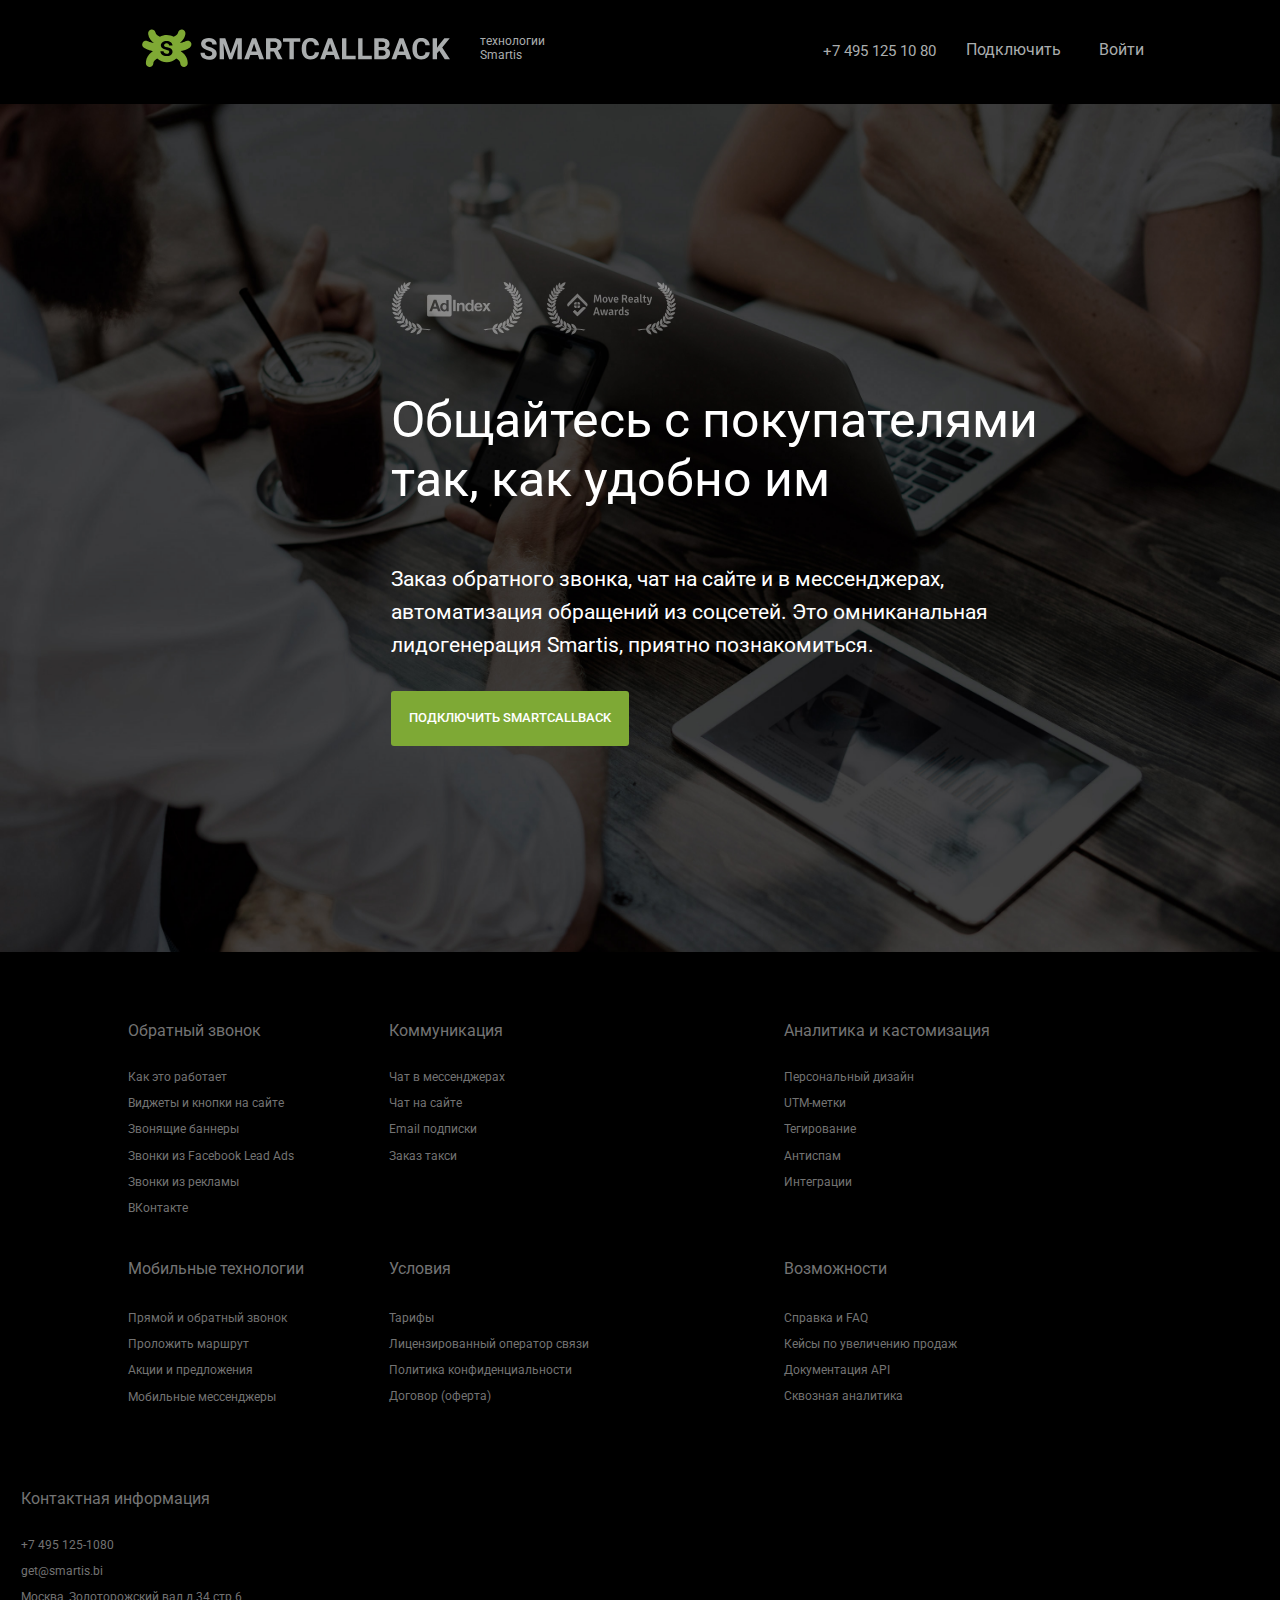
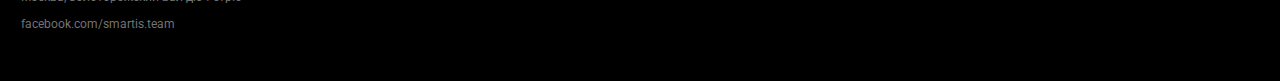
<file: smartcallback/index.html>
<!doctype html>
<html>
<head>
  <meta charset="utf-8">
  <meta name="viewport" content="initial-scale=1.0">
  <title>index</title>
  <link href="http://fonts.googleapis.com/css?family=Roboto:400,400,500" rel="stylesheet" type="text/css">
  <link rel="stylesheet" href="css/standardize.css">
  <link rel="stylesheet" href="css/index-grid.css">
  <link rel="stylesheet" href="css/index.css">
</head>
<body class="body page-index clearfix">
  <div class="element element-1 clearfix">
    <div class="container container-1 clearfix">
      <img class="image" src="images/CKB_2(5).svg">
      <div class="text text-1">
        <p><a>технологии</a></p>
        <p><a>Smartis</a></p>
</div>
    </div>
    <div class="container container-2 clearfix">
      <p class="text text-2"><a>+7 495 125 10 80</a></p>
      <p class="text text-3"><a>Подключить</a></p>
      <p class="text text-4"><a>Войти</a></p>
    </div>
  </div>
  <div class="container container-3 clearfix">
    <div class="container clearfix">
      <img class="image image-2" src="images/1Logo(2).svg">
      <img class="image image-3" src="images/2Logo.svg">

    </div>
    <div class="text text-5">
      <p>Общайтесь с покупателями</p>
      <p>так, как удобно им</p>
</div>
    <div class="text text-6">
      <p>Заказ обратного звонка, чат на сайте и в мессенджерах,&nbsp;</p>
      <p>автоматизация обращений из соцсетей. Это омниканальная</p>
      <p>лидогенерация Smartis, приятно познакомиться.</p>
</div>
    <button class="_button">ПОДКЛЮЧИТЬ SMARTCALLBACK</button>
    <p class="text text-7">Бесплатный тестовый период</p>
  </div>
  <div class="element element-2 clearfix">
    <div class="container container-5 clearfix">
      <p class="oz"><a>Обратный звонок</a></p>
      <div class="text text-8">
        <p><a>Как это работает</a></p>
        <p><a>Виджеты и кнопки на сайте</a></p>
        <p><a>Звонящие баннеры</a></p>
        <p><a>Звонки из Facebook Lead Ads</a></p>
        <p><a>Звонки из рекламы</a></p>
        <p><a>ВКонтакте</a></p>
</div>
      <p class="mt"><a>Мобильные технологии</a></p>
      <div class="text text-9">
        <p><a>Прямой и обратный звонок</a></p>
        <p><a>Проложить маршрут</a></p>
        <p><a>Акции и предложения</a></p>
        <p><a>Мобильные мессенджеры</a></p>
</div>
    </div>
    <div class="container container-6 clearfix">
      <p class="k"><a>Коммуникация</a></p>
      <div class="text text-10">
        <p><a>Чат в мессенджерах</a></p>
        <p><a>Чат на сайте</a></p>
        <p><a>Email подписки</a></p>
        <p><a>Заказ такси</a></p>
</div>
      <p class="y"><a>Условия</a></p>
      <div class="text text-11">
        <p><a>Тарифы</a></p>
        <p><a>Лицензированный оператор связи</a></p>
        <p><a>Политика конфиденциальности</a></p>
        <p><a>Договор (оферта)</a></p>
</div>
    </div>
    <div class="container container-7 clearfix">
      <p class="ak"><a>Аналитика и кастомизация</a></p>
      <div class="text text-12">
        <p><a>Персональный дизайн</a></p>
        <p><a>UTM-метки&nbsp;</a></p>
        <p><a>Тегирование</a></p>
        <p><a>Антиспам</a></p>
        <p><a>Интеграции</a></p>
</div>
      <p class="v"><a>Возможности</a></p>
      <div class="text text-13">
        <p><a>Справка и FAQ</a></p>
        <p><a>Кейсы по увеличению продаж</a></p>
        <p><a>Документация API</a></p>
        <p><a>Сквозная аналитика</a>
</p>
</div>
    </div>
    <div class="container container-8 clearfix">
      <p class="ki"><a>Контактная информация</a></p>
      <div class="text text-14">
        <p><a>+7 495 125-1080</a></p>
        <p><a>get@smartis.bi</a></p>
        <p><a>Москва, Золоторожский вал д.34 стр.6</a></p>
        <p><a>facebook.com/smartis.team</a></p>
</div>
    </div>
  </div>
</body>
</html>
</file>
<file: smartcallback/css/index-grid.css>
.fluid-span-1 {
  width: 6.5%;
}

.fluid-span-2 {
  width: 15%;
}

.fluid-span-3 {
  width: 23.5%;
}

.fluid-span-4 {
  width: 32%;
}

.fluid-span-5 {
  width: 40.5%;
}

.fluid-span-6 {
  width: 49%;
}

.fluid-span-7 {
  width: 57.5%;
}

.fluid-span-8 {
  width: 66%;
}

.fluid-span-9 {
  width: 74.5%;
}

.fluid-span-10 {
  width: 83%;
}

.fluid-span-11 {
  width: 91.5%;
}

.fluid-span-12 {
  width: 100%;
}

.fluid-offset-1 {
  margin-left: 8.5%;
}

.fluid-offset-2 {
  margin-left: 17%;
}

.fluid-offset-3 {
  margin-left: 25.5%;
}

.fluid-offset-4 {
  margin-left: 34%;
}

.fluid-offset-5 {
  margin-left: 42.5%;
}

.fluid-offset-6 {
  margin-left: 51%;
}

.fluid-offset-7 {
  margin-left: 59.5%;
}

.fluid-offset-8 {
  margin-left: 68%;
}

.fluid-offset-9 {
  margin-left: 76.5%;
}

.fluid-offset-10 {
  margin-left: 85%;
}

.fluid-offset-11 {
  margin-left: 93.5%;
}
</file>
<file: smartcallback/css/index.css>
.text-3 a:hover {
  background-color: rgba(255, 255, 255, 0);
  color: rgb(255, 255, 255);
}

.text-11 a:hover {
  font-style: normal;
  font-weight: inherit;
  color: #ffffff;
}

body {
  background-color: rgb(255, 255, 255);
  font: 400 0.75em/1.18 Roboto;
  color: #aaadae;
}

.container-1 p,
.text-10 p,
.text-11 p,
.text-12 p,
.text-13 p,
.text-14 p,
.text-5 p,
.text-6 p,
.text-8 p,
.text-9 p {
  margin-bottom: 1em;
}

.ak {
  float: left;
  margin-left: 3.88467%;
  font-size: 1.333em;
  line-height: 1.38;
  color: #ffffff;
}

.container .container {
  float: left;
  width: 26.3541666666%;
  height: 56px;
  margin: 176px 0 0 30.19857%;
}

.element {
  float: left;
  width: 100%;
  background-color: #000000;
}

.element .image {
  width: 331px;
  margin-top: -12px;
}

.element .text {
  color: #aaadae;
}

.image {
  display: block;
  float: left;
  height: auto;
  overflow: hidden;
}

.k,
.ki,
.oz {
  float: left;
  font-size: 1.333em;
  line-height: 1.38;
  color: #ffffff;
}

.mt {
  float: left;
  clear: both;
  margin-top: 31px;
  font-size: 1.333em;
  line-height: 1.38;
  color: #ffffff;
}

.text {
  float: left;
}

.v {
  float: left;
  clear: both;
  margin: 57px 0 0 3.88467%;
  font-size: 1.333em;
  line-height: 1.38;
  color: #ffffff;
}

.y {
  float: left;
  clear: both;
  margin-top: 83px;
  font-size: 1.333em;
  line-height: 1.38;
  color: #ffffff;
}

._button {
  display: block;
  float: left;
  clear: both;
  width: 18.5416666666%;
  height: 55px;
  margin: 18px 0 0 30.56478%;
  border-radius: 3px;
  background-color: #7ea935;
  font-size: 1.083em;
  font-weight: 500;
  line-height: 1.38;
  text-align: center;
  color: rgb(255, 255, 255);
}

._button:hover {
  background-color: #71992e;
}

.container-1 {
  float: left;
  width: 414px;
  height: 58px;
  margin: 17px 0 0 9.36508%;
}

.container-2 {
  float: right;
  width: 325px;
  height: 22px;
  margin: 25px 9.36508% 0 0;
}

.container-3 {
  float: left;
  clear: both;
  width: 100%;
  height: 848px;
  background-image: url('../images/rawpixel-com-323215_4.jpg');
  background-size: cover;
  background-position: center center;
}

.container-5 {
  float: left;
  width: 18.8020833333%;
  height: 400px;
  margin: 68px 0 0 10%;
}

.container-6 {
  float: left;
  width: 361px;
  height: 400px;
  margin: 68px 0 0 1.61377%;
}

.container-7 {
  float: left;
  width: 362px;
  height: 400px;
  margin: 68px 0 0 1.51042%;
}

.container-8 {
  float: left;
  width: 361px;
  height: 142px;
  margin: 68px 0 0 1.6154%;
}

.element-1 {
  margin-top: -1px;
  padding: 15px;
}

.element-2 {
  clear: both;
  padding-bottom: 51px;
}

.image-2 {
  width: 136px;
  margin-left: 0.85845%;
  opacity: 0.4;
}

.image-3 {
  width: 134px;
  margin-left: 5.40082%;
  opacity: 0.4;
}

.image-4 {
  width: 169px;
  margin: -7px 0 0 5.18775%;
  opacity: 0.4;
}

.image-2:hover,
.image-3:hover,
.image-4:hover {
  opacity: 1;
}

.text-1 {
  margin: 9px 0 0 4.02325%;
  font-size: 1em;
  line-height: 0.18;
}

.text-11,
.text-9 {
  clear: both;
  margin-top: 31px;
  font-size: 1em;
}

.text-12 {
  clear: both;
  margin: 28px 0 0 3.88467%;
  font-size: 1em;
}

.text-13 {
  clear: both;
  margin: 31px 0 0 3.88467%;
  font-size: 1em;
}

.text-10,
.text-14,
.text-8 {
  clear: both;
  margin-top: 28px;
  font-size: 1em;
}

.text-2 {
  margin: 2px 0 0 -0.00962%;
  font-size: 1.25em;
  line-height: 1.38;
}

.text-3 {
  margin-left: 9.29808%;
  font-size: 1.333em;
  line-height: 1.38;
}

.text-4 {
  margin-left: 11.63462%;
  font-size: 1.333em;
  line-height: 1.38;
}

.text-5 {
  clear: both;
  margin: 80px 0 0 30.5127%;
  font-size: 4.167em;
  line-height: 0.18;
  color: rgb(255, 255, 255);
}

.text-6 {
  clear: both;
  margin: 39px 0 0 30.56478%;
  font-size: 1.75em;
  line-height: 0.58;
  color: rgb(255, 255, 255);
}

.text-7 {
  visibility: hidden;
  clear: both;
  width: 35.0520833333%;
  margin: 10px 0 0 30.61849%;
  font-size: 1.333em;
  line-height: 1.38;
  color: rgba(255, 255, 255, 0.47);
}

.ak a,
.k a,
.ki a,
.mt a,
.oz a,
.v a,
.y a {
  border-top-width: 0;
  border-right-width: 0;
  border-bottom-width: 0;
  border-left-width: 0;
  border-color: transparent;
  border-style: none;
  border-top-left-radius: 0;
  border-top-right-radius: 0;
  border-bottom-right-radius: 0;
  border-bottom-left-radius: 0;
  background-color: transparent;
  font-family: inherit;
  font-style: inherit;
  font-size: inherit;
  font-weight: inherit;
  text-transform: inherit;
  text-decoration: inherit;
  letter-spacing: inherit;
  word-spacing: inherit;
  color: #737373;
  opacity: 1;
  word-break: normal;
  word-wrap: normal;
  white-space: normal;
}

.text a {
  border-top-width: 0;
  border-right-width: 0;
  border-bottom-width: 0;
  border-left-width: 0;
  border-color: transparent;
  border-style: none;
  border-top-left-radius: 0;
  border-top-right-radius: 0;
  border-bottom-right-radius: 0;
  border-bottom-left-radius: 0;
  background-color: transparent;
  font-family: inherit;
  font-style: inherit;
  font-size: inherit;
  font-weight: inherit;
  text-transform: inherit;
  text-decoration: inherit;
  letter-spacing: inherit;
  word-spacing: inherit;
  opacity: 1;
  word-break: normal;
  word-wrap: normal;
  white-space: normal;
}

.text-10 a,
.text-11 a,
.text-12 a,
.text-13 a,
.text-14 a,
.text-8 a,
.text-9 a {
  color: #737373;
}

.text-10 a:hover,
.text-12 a:hover,
.text-13 a:hover,
.text-14 a:hover,
.text-8 a:hover,
.text-9 a:hover {
  color: #ffffff;
}

.text-1 a,
.text-2 a,
.text-3 a,
.text-4 a {
  color: inherit;
}

.text-1 a:hover,
.text-2 a:hover,
.text-4 a:hover {
  color: rgb(255, 255, 255);
}
</file>
<file: smartcallback/css/standardize.css>
/*! normalize.css v2.1.0 | MIT License | git.io/normalize */

/* ==========================================================================
   HTML5 display definitions
   ========================================================================== */

/**
 * Correct `block` display not defined in IE 8/9.
 */

article,
aside,
details,
figcaption,
figure,
footer,
header,
hgroup,
main,
nav,
section,
summary {
    display: block;
}

/**
 * Correct `inline-block` display not defined in IE 8/9.
 */

audio,
canvas,
video {
    display: inline-block;
}

/**
 * Prevent modern browsers from displaying `audio` without controls.
 * Remove excess height in iOS 5 devices.
 */

audio:not([controls]) {
    display: none;
    height: 0;
}

/**
 * Address styling not present in IE 8/9.
 */

[hidden] {
    display: none;
}

/* ==========================================================================
   Base
   ========================================================================== */

/**
 * 1. Set default font family to sans-serif.
 * 2. Prevent iOS text size adjust after orientation change, without disabling
 *    user zoom.
 * 3. Ensure that the HTML is always 100% height. This fixed body height issues in Chrome for example.
 */

html {
    font-family: sans-serif; /* 1 */
    -webkit-text-size-adjust: 100%; /* 2 */
    -ms-text-size-adjust: 100%; /* 2 */
    min-height: 100%;
}

/**
 * Remove default margin.
 */

body {
    margin: 0;
}

/* ==========================================================================
   Links
   ========================================================================== */

/**
 * Address `outline` inconsistency between Chrome and other browsers.
 */

a:focus {
    outline: thin dotted;
}

/**
 * Improve readability when focused and also mouse hovered in all browsers.
 */

a:active,
a:hover {
    outline: 0;
}

/* ==========================================================================
   Typography
   ========================================================================== */

/**
 * Address variable `h1` font-size and margin within `section` and `article`
 * contexts in Firefox 4+, Safari 5, and Chrome.
 */

h1 {
    font-size: 2em;
    margin: 0.67em 0;
}

/**
 * Address styling not present in IE 8/9, Safari 5, and Chrome.
 */

abbr[title] {
    border-bottom: 1px dotted;
}

/**
 * Address style set to `bolder` in Firefox 4+, Safari 5, and Chrome.
 */

b,
strong {
    font-weight: bold;
}

/**
 * Address styling not present in Safari 5 and Chrome.
 */

dfn {
    font-style: italic;
}

/**
 * Address differences between Firefox and other browsers.
 */

hr {
    -moz-box-sizing: content-box;
    box-sizing: content-box;
    height: 0;
}

/**
 * Address styling not present in IE 8/9.
 */

mark {
    background: #ff0;
    color: #000;
}

/**
 * Correct font family set oddly in Safari 5 and Chrome.
 */

code,
kbd,
pre,
samp {
    font-family: monospace, serif;
    font-size: 1em;
}

/**
 * Improve readability of pre-formatted text in all browsers.
 */

pre {
    white-space: pre-wrap;
}

/**
 * Set consistent quote types.
 */

q {
    quotes: "\201C" "\201D" "\2018" "\2019";
}

/**
 * Address inconsistent and variable font size in all browsers.
 */

small {
    font-size: 80%;
}

/**
 * Prevent `sub` and `sup` affecting `line-height` in all browsers.
 */

sub,
sup {
    font-size: 75%;
    line-height: 0;
    position: relative;
    vertical-align: baseline;
}

sup {
    top: -0.5em;
}

sub {
    bottom: -0.25em;
}

/* ==========================================================================
   Embedded content
   ========================================================================== */

/**
 * Remove border when inside `a` element in IE 8/9.
 */

img {
    border: 0;
}

/**
 * Correct overflow displayed oddly in IE 9.
 */

svg:not(:root) {
    overflow: hidden;
}

/* ==========================================================================
   Figures
   ========================================================================== */

/**
 * Address margin not present in IE 8/9 and Safari 5.
 */

figure {
    margin: 0;
}

/* ==========================================================================
   Forms
   ========================================================================== */

/**
 * Define consistent border, margin, and padding.
 */
fieldset {
    margin: 0 2px;
    padding: 0.35em 0.625em 0.75em;
}

/**
 * 1. Correct `color` not being inherited in IE 8/9.
 * 2. Remove padding so people aren't caught out if they zero out fieldsets.
 */

legend {
    border: 0; /* 1 */
    padding: 0; /* 2 */
}

/**
 * 1. Correct font family not being inherited in all browsers.
 * 2. Correct font size not being inherited in all browsers.
 * 3. Address margins set differently in Firefox 4+, Safari 5, and Chrome.
 */

button,
input,
select,
textarea {
    font-family: inherit; /* 1 */
    font-size: 100%; /* 2 */
    font-weight: inherit; /* 1 */
    margin: 0; /* 3 */
    padding: 0;
}

/**
 * Remove the default button background color that browsers set
 */

button {
    background: transparent;
}

/**
 * Address Firefox 4+ setting `line-height` on `input` using `!important` in
 * the UA stylesheet.
 */

button,
input {
    line-height: normal;
}

/**
 * Address inconsistent `text-transform` inheritance for `button` and `select`.
 * All other form control elements do not inherit `text-transform` values.
 * Correct `button` style inheritance in Chrome, Safari 5+, and IE 8+.
 * Correct `select` style inheritance in Firefox 4+ and Opera.
 */

button,
select {
    text-transform: none;
}

/**
 * Make sure selects don't get the default browser styles.
 */
select {
  -webkit-appearance: none;
}


/**
 * 1. Avoid the WebKit bug in Android 4.0.* where (2) destroys native `audio`
 *    and `video` controls.
 * 2. Correct inability to style clickable `input` types in iOS.
 * 3. Improve usability and consistency of cursor style between image-type
 *    `input` and others.
 */

button,
html input[type="button"], /* 1 */
input[type="reset"],
input[type="submit"] {
    -webkit-appearance: button; /* 2 */
    cursor: pointer; /* 3 */
}

/**
 * Re-set default cursor for disabled elements.
 */

button[disabled],
html input[disabled] {
    cursor: default;
}

/**
 * 1. Address box sizing set to `content-box` in IE 8/9.
 * 2. Remove excess padding in IE 8/9.
 */

input[type="checkbox"],
input[type="radio"] {
    box-sizing: border-box; /* 1 */
    padding: 0; /* 2 */
}

/**
 * 1. Address `appearance` set to `searchfield` in Safari 5 and Chrome.
 * 2. Address `box-sizing` set to `border-box` in Safari 5 and Chrome
 *    (include `-moz` to future-proof).
 */

input[type="search"] {
    -webkit-appearance: textfield; /* 1 */
    -moz-box-sizing: content-box;
    -webkit-box-sizing: content-box; /* 2 */
    box-sizing: content-box;
}

/**
 * Remove inner padding and search cancel button in Safari 5 and Chrome
 * on OS X.
 */

input[type="search"]::-webkit-search-cancel-button,
input[type="search"]::-webkit-search-decoration {
    -webkit-appearance: none;
}

/**
 * Remove inner padding and border in Firefox 4+.
 */

button::-moz-focus-inner,
input::-moz-focus-inner {
    border: 0;
    padding: 0;
}

/**
 * 1. Remove default vertical scrollbar in IE 8/9.
 * 2. Improve readability and alignment in all browsers.
 * 3. Disable resizing by default.
 */

textarea {
    overflow: auto; /* 1 */
    vertical-align: top; /* 2 */
    resize: none; /* 3 */
}

/* ==========================================================================
   Tables
   ========================================================================== */

/**
 * Remove most spacing between table cells.
 */

table {
    border-collapse: collapse;
    border-spacing: 0;
}



html, body, div, span, applet, object, iframe,
h1, h2, h3, h4, h5, h6, p, blockquote, pre,
a, abbr, acronym, address, big, cite, code,
del, dfn, em, font, img, ins, kbd, q, s, samp,
small, strike, strong, sub, sup, tt, var,
dl, dt, dd, ol, ul, li,
fieldset, form, label, legend,
table, caption, tbody, tfoot, thead, tr, th, td {
  margin: 0;
  padding: 0;
  border: 0;
  outline: 0;
  font-weight: inherit;
  font-style: inherit;
  font-size: 100%;
  font-family: inherit;
  vertical-align: baseline;
}
/* remember to define focus styles! */
:focus {
  outline: 0;
}
body {
  line-height: 1;
  color: black;
  background: white;
}
ol, ul, li {
  list-style: none;
}
/* tables still need 'cellspacing="0"' in the markup */
table {
  border-collapse: separate;
  border-spacing: 0;
}
caption, th, td {
  text-align: left;
  font-weight: normal;
}
blockquote:before, blockquote:after,
q:before, q:after {
  content: "";
}
blockquote, q {
  quotes: "" "";
}
a,
a:hover,
a:visited {
  text-decoration: none;
}
button,
input,
fieldset,
textarea,
select {
  font-size: inherit;
  color: inherit;
  border: none;
  border-radius: 0;
}
img {
  width: 100%;
  height: auto;
}
.clearfix:before, .clearfix:after { content: ""; display: table; }
.clearfix:after { clear: both; }
.clearfix { *zoom: 1; }

* {
  -moz-box-sizing: border-box;
  box-sizing: border-box;
}
</file>
